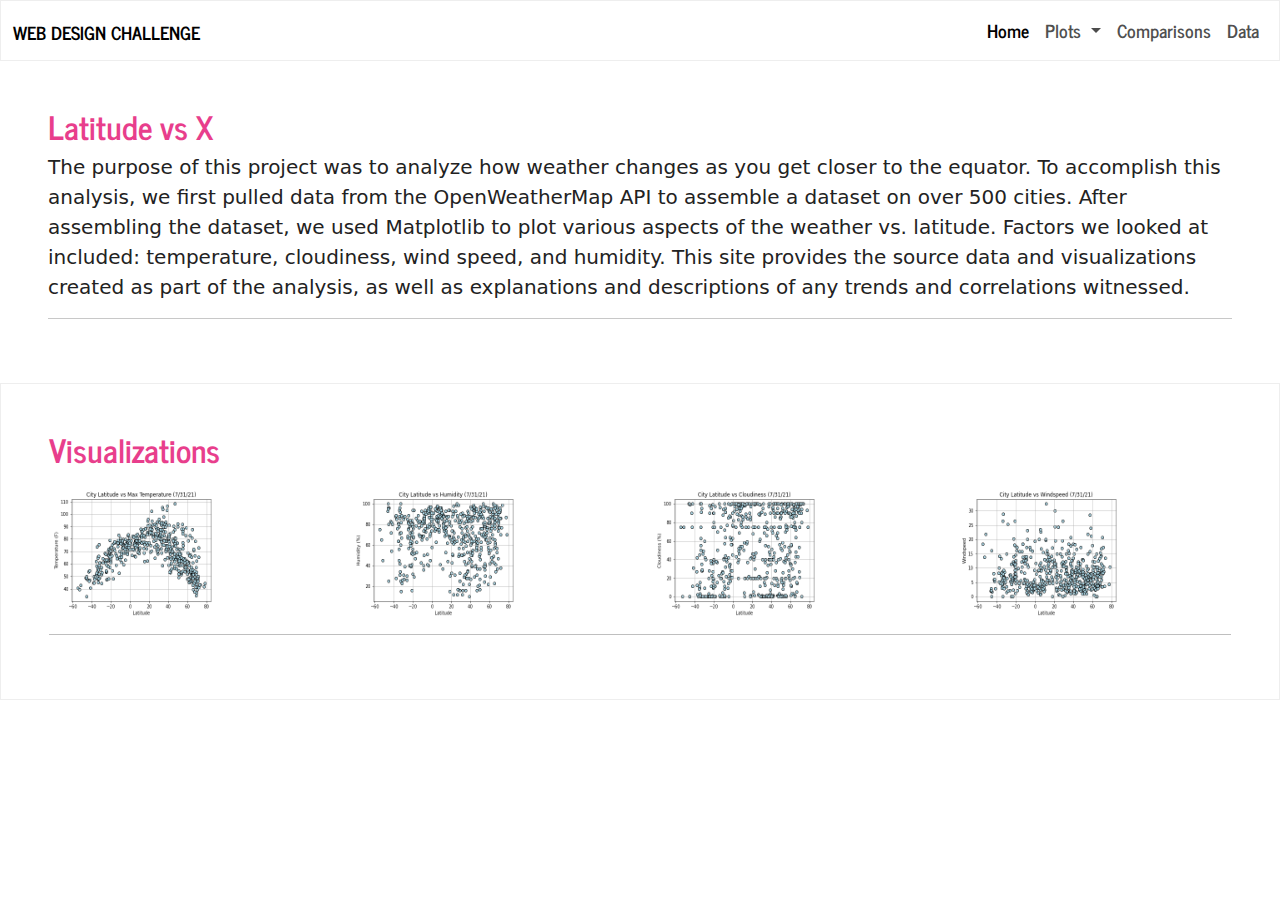
<file: index.html>
<!DOCTYPE html>
<html lang="en-us">

<head>

  <meta charset="UTF-8">
  <title>Web Design Challenge</title>

  <!-- Bootstrap-->
  <link href="https://cdn.jsdelivr.net/npm/bootstrap@5.0.2/dist/css/bootstrap.min.css" rel="stylesheet" integrity="sha384-EVSTQN3/azprG1Anm3QDgpJLIm9Nao0Yz1ztcQTwFspd3yD65VohhpuuCOmLASjC" crossorigin="anonymous">
  <script src="https://cdn.jsdelivr.net/npm/bootstrap@5.0.2/dist/js/bootstrap.bundle.min.js" integrity="sha384-MrcW6ZMFYlzcLA8Nl+NtUVF0sA7MsXsP1UyJoMp4YLEuNSfAP+JcXn/tWtIaxVXM" crossorigin="anonymous"></script>
  <link rel="stylesheet" href="hw.css">
</head>

<body>
  <!--Navigation Bar-->
  <nav class="navbar navbar-expand-lg navbar-light bg-light">
    <div class="container-fluid">
        <a class="navbar-brand" href="index.html">Web Design Challenge</a>
        <button class="navbar-toggler" type="button" data-bs-toggle="collapse" data-bs-target="#navbarSupportedContent" aria-controls="navbarSupportedContent" aria-expanded="false" aria-label="Toggle navigation">
            <span class="navbar-toggler-icon"></span>
        </button>
        <div class="collapse navbar-collapse" id="navbarSupportedContent">
            <ul class="navbar-nav ms-auto mb-2 mb-lg-0">
                <li class="nav-item">
                    <a class="nav-link active" aria-current="page" href="index.html">Home</a>
                </li>
                <li class="nav-item dropdown">
                    <a class="nav-link dropdown-toggle" href="#" id="navbarDropdown" role="button" data-bs-toggle="dropdown" aria-expanded="false"> Plots </a>
                    <ul class="dropdown-menu" aria-labelledby="navbarDropdown">
                        <li><a class="dropdown-item" href="temperature.html">Latitude vs. Temperature</a></li>
                        <li><a class="dropdown-item" href="humidity.html">Latitude vs. Humidity</a></li>
                        <li><a class="dropdown-item" href="cloudiness.html">Latitude vs. Cloudiness</a></li>
                        <li><a class="dropdown-item" href="windspeed.html">Latitude vs. Wind Speed</a></li>
                    </ul>
                </li>
                <li class="nav-item">
                    <a class="nav-link" href="comparisons.html">Comparisons</a>
                </li>
                <li class="nav-item">
                    <a class="nav-link" href="data.html">Data</a>
                </li>
            </ul>
        </div>
    </div>
</nav>

<!-- Introduction -->
<div class="p-5 jumbotron">
    <h2 class="h1-responsive", style="color:#e83e8c">Latitude vs X</h2>
    <p class="lead">The purpose of this project was to analyze how weather changes as you get closer to the equator. 
        To accomplish this analysis, we first pulled data from the OpenWeatherMap API to assemble a dataset on over 500 cities. 
        After assembling the dataset, we used Matplotlib to plot various aspects of the weather vs. latitude. Factors we looked at included: temperature, cloudiness, wind speed, and humidity. 
        This site provides the source data and visualizations created as part of the analysis, as well as explanations and descriptions of any trends and correlations witnessed.</p>
    <hr class="my-2">

    </p>
</div>


    <!-- Visualization Navigation Section -->
    <div class="p-5 text-left bg-light">
        <h2 class="mb-3" style="color:#e83e8c">Visualizations</h2>
        <div class="row">
            <div class="col-lg-3">
                <a href="temperature.html">
                    <img src="Imageshw/TemperatureInWorldCities_hw.png"
                    alt = "Temperature vs. Latitude" height="135" width="180">
                </a>
            </div>
            <div class="col-lg-3">
                <a href="humidity.html">
                    <img src="Imageshw/HumidityInWorldCities_hw.png"
                    alt = "Humidity vs. Latitude" height="135" width="180">
                </a>
            </div>
            <div class="col-lg-3">
                <a href="cloudiness.html">
                    <img src="Imageshw/CloudsInWorldCities_hw.png"
                    alt = "Cloudiness vs. Latitude" height="135" width="180">
                </a>
            </div>
            <div class="col-lg-3">
                <a href="windspeed.html">
                    <img src="Imageshw/WindspeedInWorldCities_hw.png"
                    alt = "Wind Speed vs. Latitude" height="135" width="180">
                </a>
            </div>
  </div>
  <hr>
</div>

</body>

</html>
</file>
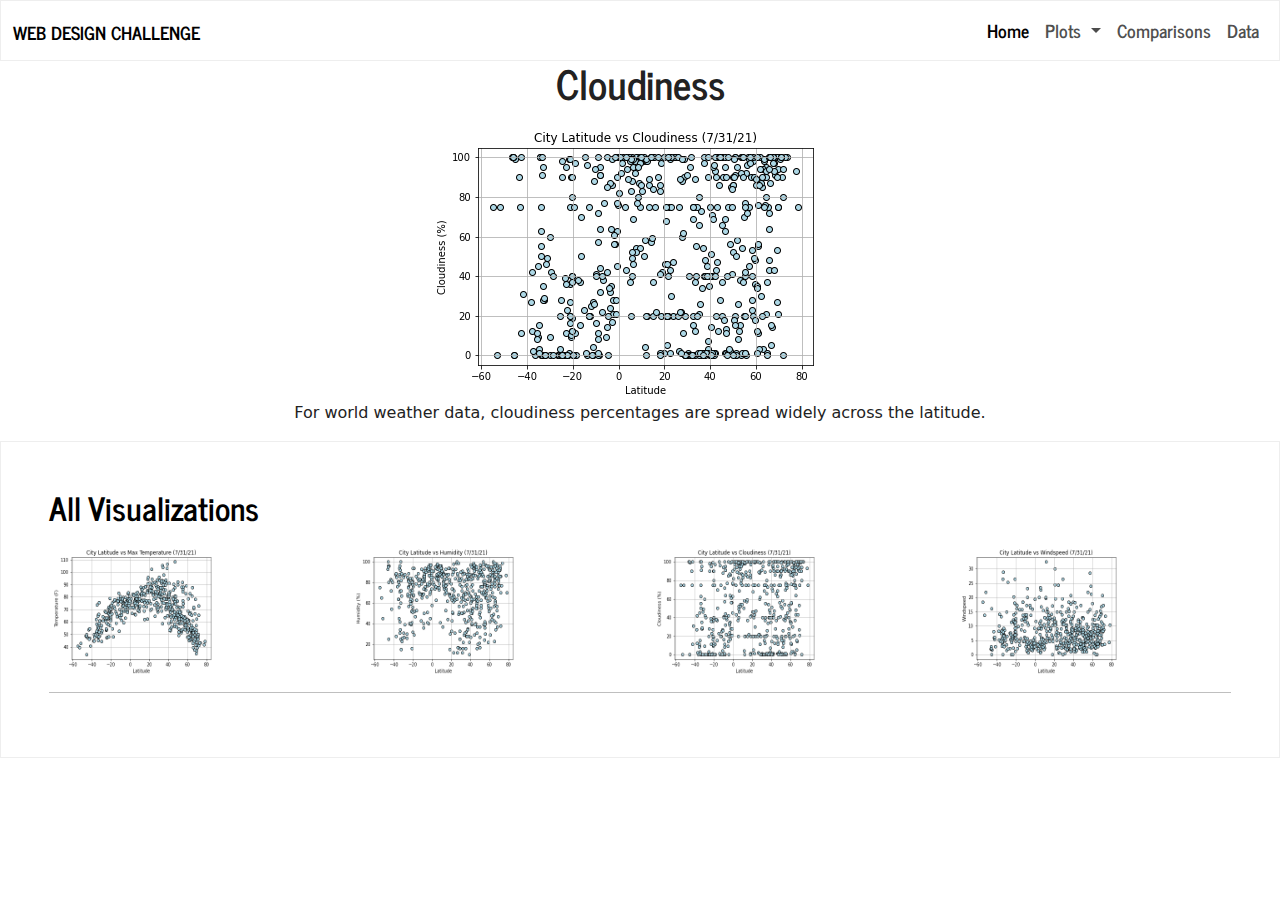
<file: cloudiness.html>
<!DOCTYPE html>
<html lang="en-us">

<head>

  <meta charset="UTF-8">
  <title>Web Design Challenge</title>

  <!-- Bootstrap-->
  <link href="https://cdn.jsdelivr.net/npm/bootstrap@5.0.2/dist/css/bootstrap.min.css" rel="stylesheet" integrity="sha384-EVSTQN3/azprG1Anm3QDgpJLIm9Nao0Yz1ztcQTwFspd3yD65VohhpuuCOmLASjC" crossorigin="anonymous">
  <script src="https://cdn.jsdelivr.net/npm/bootstrap@5.0.2/dist/js/bootstrap.bundle.min.js" integrity="sha384-MrcW6ZMFYlzcLA8Nl+NtUVF0sA7MsXsP1UyJoMp4YLEuNSfAP+JcXn/tWtIaxVXM" crossorigin="anonymous"></script>
  <link rel="stylesheet" href="hw.css">
</head>

<body>
  <!--Navigation Bar-->
  <nav class="navbar navbar-expand-lg navbar-light bg-light">
    <div class="container-fluid">
        <a class="navbar-brand" href="index.html">Web Design Challenge</a>
        <button class="navbar-toggler" type="button" data-bs-toggle="collapse" data-bs-target="#navbarSupportedContent" aria-controls="navbarSupportedContent" aria-expanded="false" aria-label="Toggle navigation">
            <span class="navbar-toggler-icon"></span>
        </button>
        <div class="collapse navbar-collapse" id="navbarSupportedContent">
            <ul class="navbar-nav ms-auto mb-2 mb-lg-0">
                <li class="nav-item">
                    <a class="nav-link active" aria-current="page" href="index.html">Home</a>
                </li>
                <li class="nav-item dropdown">
                    <a class="nav-link dropdown-toggle" href="#" id="navbarDropdown" role="button" data-bs-toggle="dropdown" aria-expanded="false"> Plots </a>
                    <ul class="dropdown-menu" aria-labelledby="navbarDropdown">
                        <li><a class="dropdown-item" href="temperature.html">Latitude vs. Temperature</a></li>
                        <li><a class="dropdown-item" href="humidity.html">Latitude vs. Humidity</a></li>
                        <li><a class="dropdown-item" href="cloudiness.html">Latitude vs. Cloudiness</a></li>
                        <li><a class="dropdown-item" href="windspeed.html">Latitude vs. Wind Speed</a></li>
                    </ul>
                </li>
                <li class="nav-item">
                    <a class="nav-link" href="comparisons.html">Comparisons</a>
                </li>
                <li class="nav-item">
                    <a class="nav-link" href="data.html">Data</a>
                </li>
            </ul>
        </div>
    </div>
</nav>

  <!--Cloudiness-->
  <div class="row">
    <div class="justify-content-center text-center">
    <h1>Cloudiness</h1>
     <img src="Imageshw/CloudsInWorldCities_hw.png" alt="Cloudiness vs. Max Temperature">
    <p>For world weather data, cloudiness percentages are spread widely across the latitude.</p>
</div>
</div>

    <!-- Visualization Navigation Section -->
 
    <div class="p-5 text-left bg-light">
        <h2 class="mb-3">All Visualizations</h2>
        <div class="row">
            <div class="col-lg-3">
                <a href="temperature.html">
                    <img src="Imageshw/TemperatureInWorldCities_hw.png"
                    alt = "Temperature vs. Latitude" height="135" width="180">
                </a>
            </div>
            <div class="col-lg-3">
                <a href="humidity.html">
                    <img src="Imageshw/HumidityInWorldCities_hw.png"
                    alt = "Humidity vs. Latitude" height="135" width="180">
                </a>
            </div>
            <div class="col-lg-3">
                <a href="cloudiness.html">
                    <img src="Imageshw/CloudsInWorldCities_hw.png"
                    alt = "Cloudiness vs. Latitude" height="135" width="180">
                </a>
            </div>
            <div class="col-lg-3">
                <a href="windspeed.html">
                    <img src="Imageshw/WindspeedInWorldCities_hw.png"
                    alt = "Wind Speed vs. Latitude" height="135" width="180">
                </a>
            </div>
  </div>
  <hr>
</div>

</body>

</html>
</file>
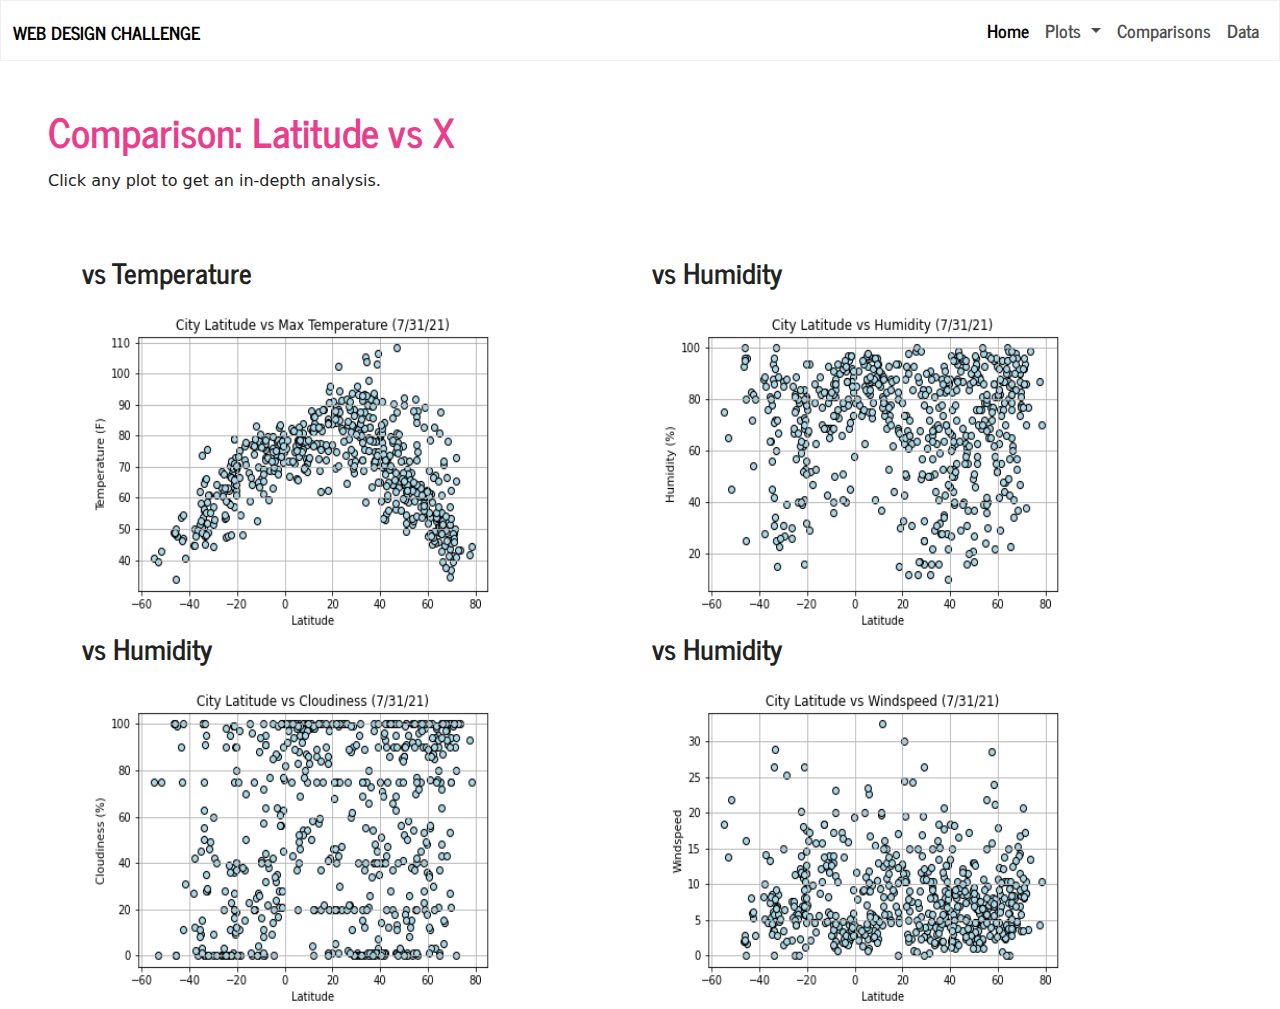
<file: comparisons.html>
<!DOCTYPE html>
<html lang="en-us">

<head>

  <meta charset="UTF-8">
  <title>Web Design Challenge</title>

  <!-- Bootstrap-->
  <link href="https://cdn.jsdelivr.net/npm/bootstrap@5.0.2/dist/css/bootstrap.min.css" rel="stylesheet" integrity="sha384-EVSTQN3/azprG1Anm3QDgpJLIm9Nao0Yz1ztcQTwFspd3yD65VohhpuuCOmLASjC" crossorigin="anonymous">
  <script src="https://cdn.jsdelivr.net/npm/bootstrap@5.0.2/dist/js/bootstrap.bundle.min.js" integrity="sha384-MrcW6ZMFYlzcLA8Nl+NtUVF0sA7MsXsP1UyJoMp4YLEuNSfAP+JcXn/tWtIaxVXM" crossorigin="anonymous"></script>
  <link rel="stylesheet" href="hw.css">
</head>

<body>
  <!--Navigation Bar-->
  <nav class="navbar navbar-expand-lg navbar-light bg-light">
    <div class="container-fluid">
        <a class="navbar-brand" href="index.html">Web Design Challenge</a>
        <button class="navbar-toggler" type="button" data-bs-toggle="collapse" data-bs-target="#navbarSupportedContent" aria-controls="navbarSupportedContent" aria-expanded="false" aria-label="Toggle navigation">
            <span class="navbar-toggler-icon"></span>
        </button>
        <div class="collapse navbar-collapse" id="navbarSupportedContent">
            <ul class="navbar-nav ms-auto mb-2 mb-lg-0">
                <li class="nav-item">
                    <a class="nav-link active" aria-current="page" href="index.html">Home</a>
                </li>
                <li class="nav-item dropdown">
                    <a class="nav-link dropdown-toggle" href="#" id="navbarDropdown" role="button" data-bs-toggle="dropdown" aria-expanded="false"> Plots </a>
                    <ul class="dropdown-menu" aria-labelledby="navbarDropdown">
                        <li><a class="dropdown-item" href="temperature.html">Latitude vs. Temperature</a></li>
                        <li><a class="dropdown-item" href="humidity.html">Latitude vs. Humidity</a></li>
                        <li><a class="dropdown-item" href="cloudiness.html">Latitude vs. Cloudiness</a></li>
                        <li><a class="dropdown-item" href="windspeed.html">Latitude vs. Wind Speed</a></li>
                    </ul>
                </li>
                <li class="nav-item">
                    <a class="nav-link" href="comparisons.html">Comparisons</a>
                </li>
                <li class="nav-item">
                    <a class="nav-link" href="data.html">Data</a>
                </li>
            </ul>
        </div>
    </div>
</nav>

    <div class="p-5 text-left">
        <h1 class="mb-3", style="color:#e83e8c">Comparison: Latitude vs X</h1>
        <p>Click any plot to get an in-depth analysis.</p>
    </div>

    <div class="container">
        <div class="row">
            <div class="col-lg-6">
                <h3> vs Temperature </h3>
                <a href="temperature.html">
                    <img src="Imageshw/TemperatureInWorldCities_hw.png"
                    alt = "Temperature vs. Latitude" height="337" width="450">
                </a>
            </div>
            <div class="col-lg-6">
                <h3> vs Humidity </h3>
                <a href="humidity.html">
                    <img src="Imageshw/HumidityInWorldCities_hw.png"
                    alt = "Humidity vs. Latitude" height="337" width="450">
                </a>
            </div>
            <div class="col-lg-6">
                <h3> vs Humidity </h3>
                <a href="cloudiness.html">
                    <img src="Imageshw/CloudsInWorldCities_hw.png"
                    alt = "Cloudiness vs. Latitude" height="337" width="450">
                </a>
            </div>
            <div class="col-lg-6">
                <h3> vs Humidity </h3>
                <a href="windspeed.html">
                    <img src="Imageshw/WindspeedInWorldCities_hw.png"
                    alt = "Wind Speed vs. Latitude" height="337" width="450">
                </a>
            </div>
    </div>     
</div>

</body>

</html>
</file>
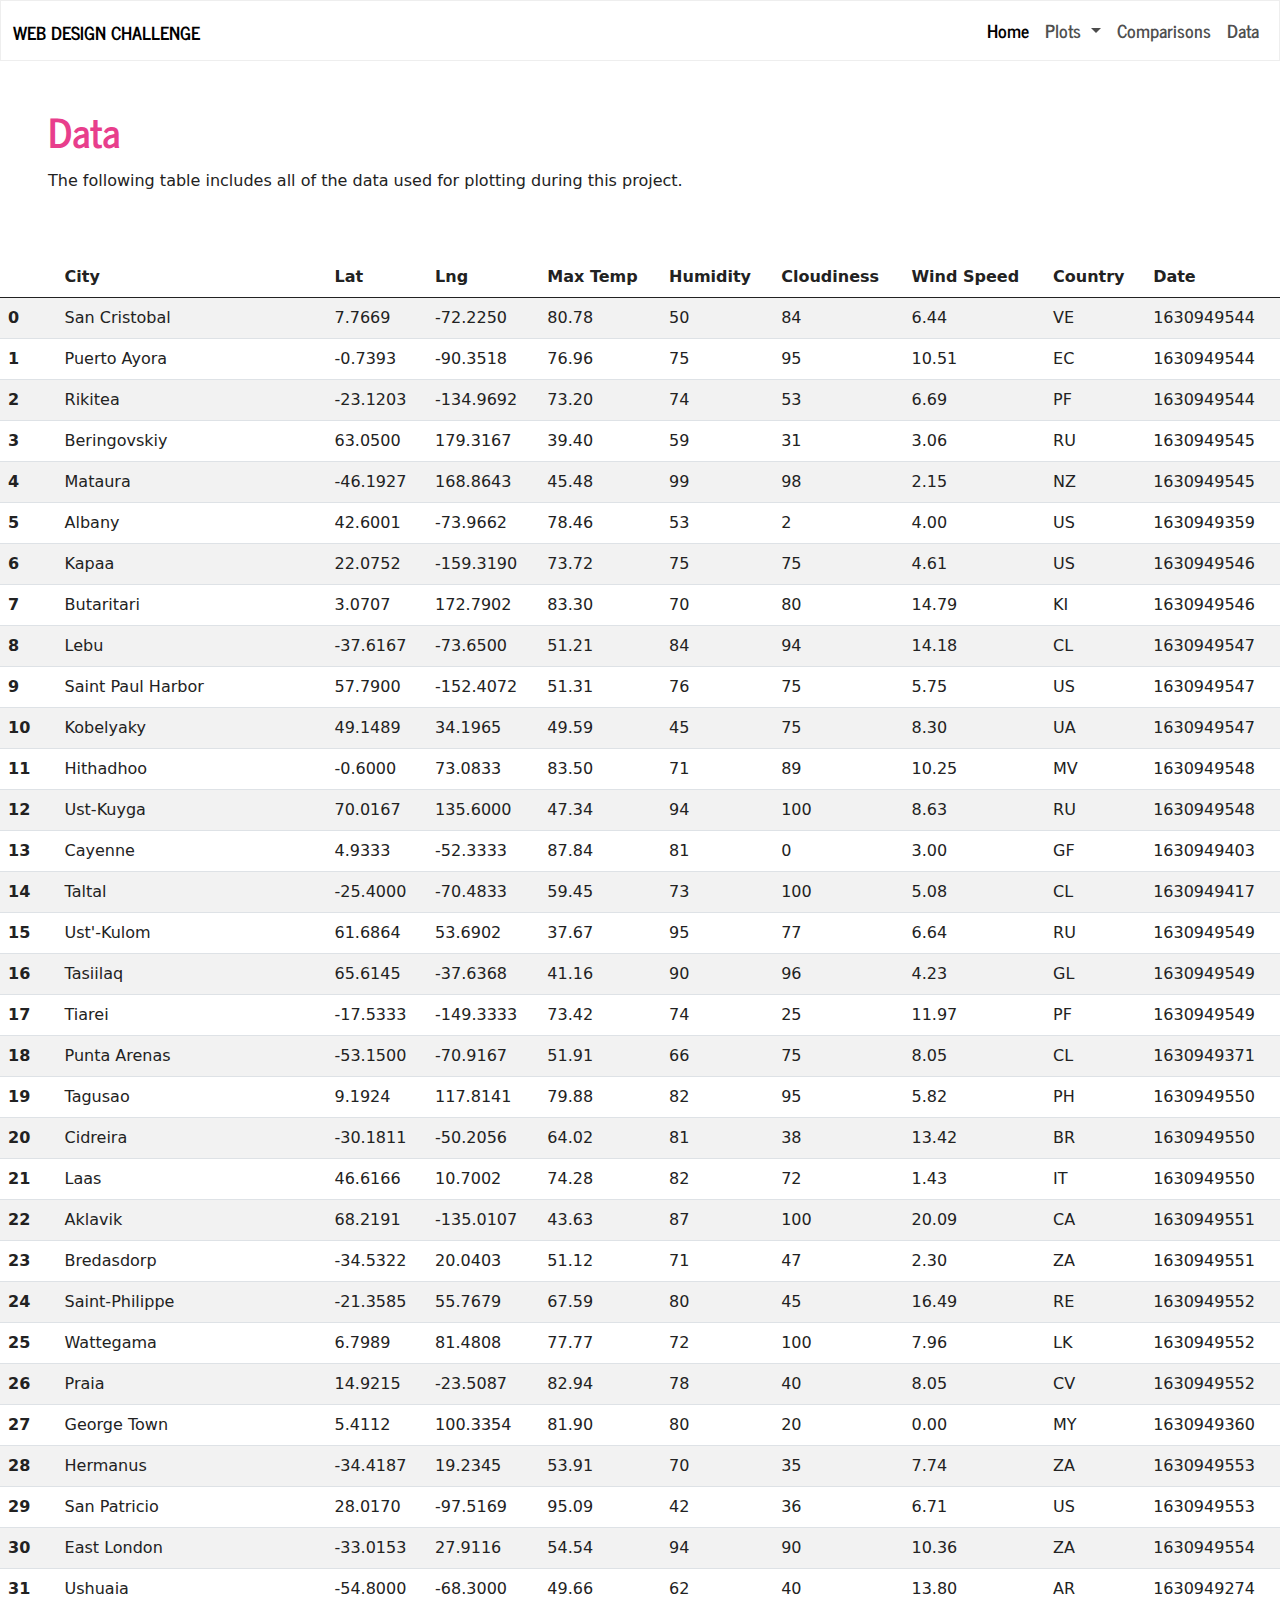
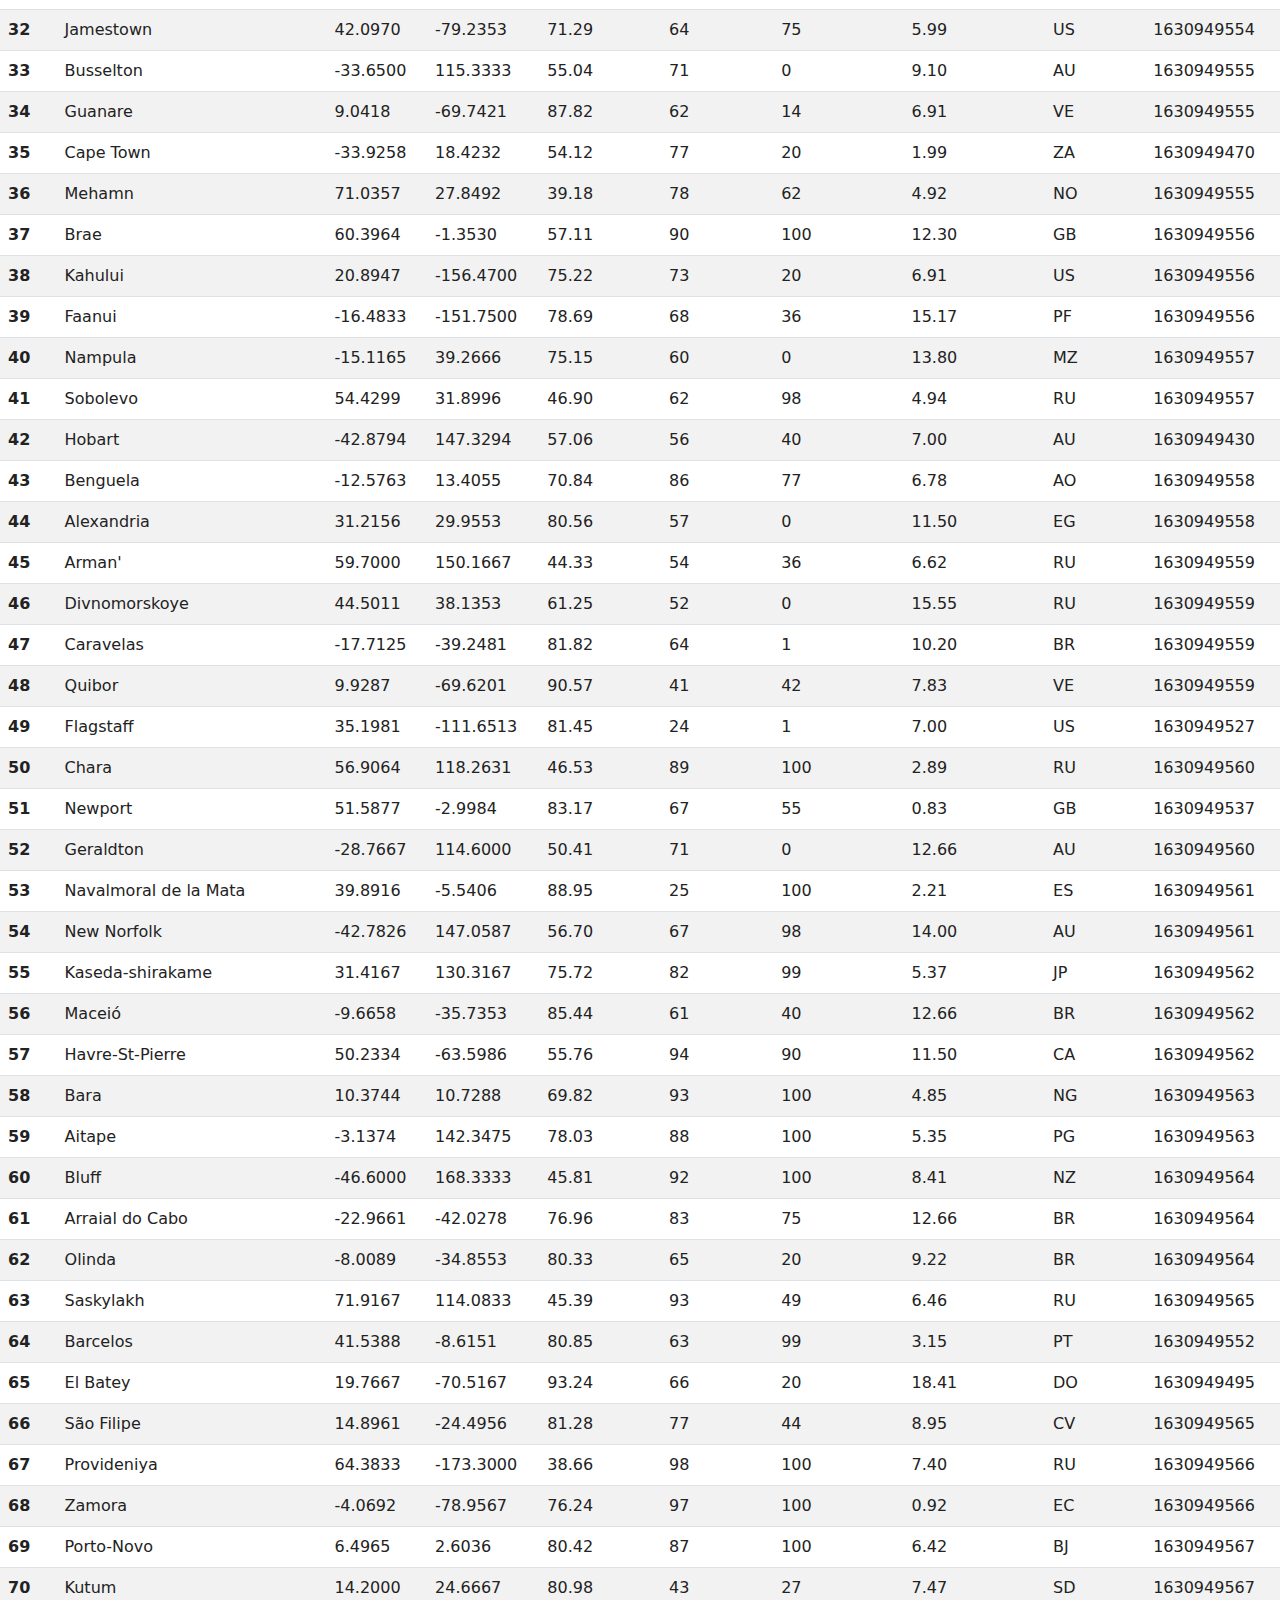
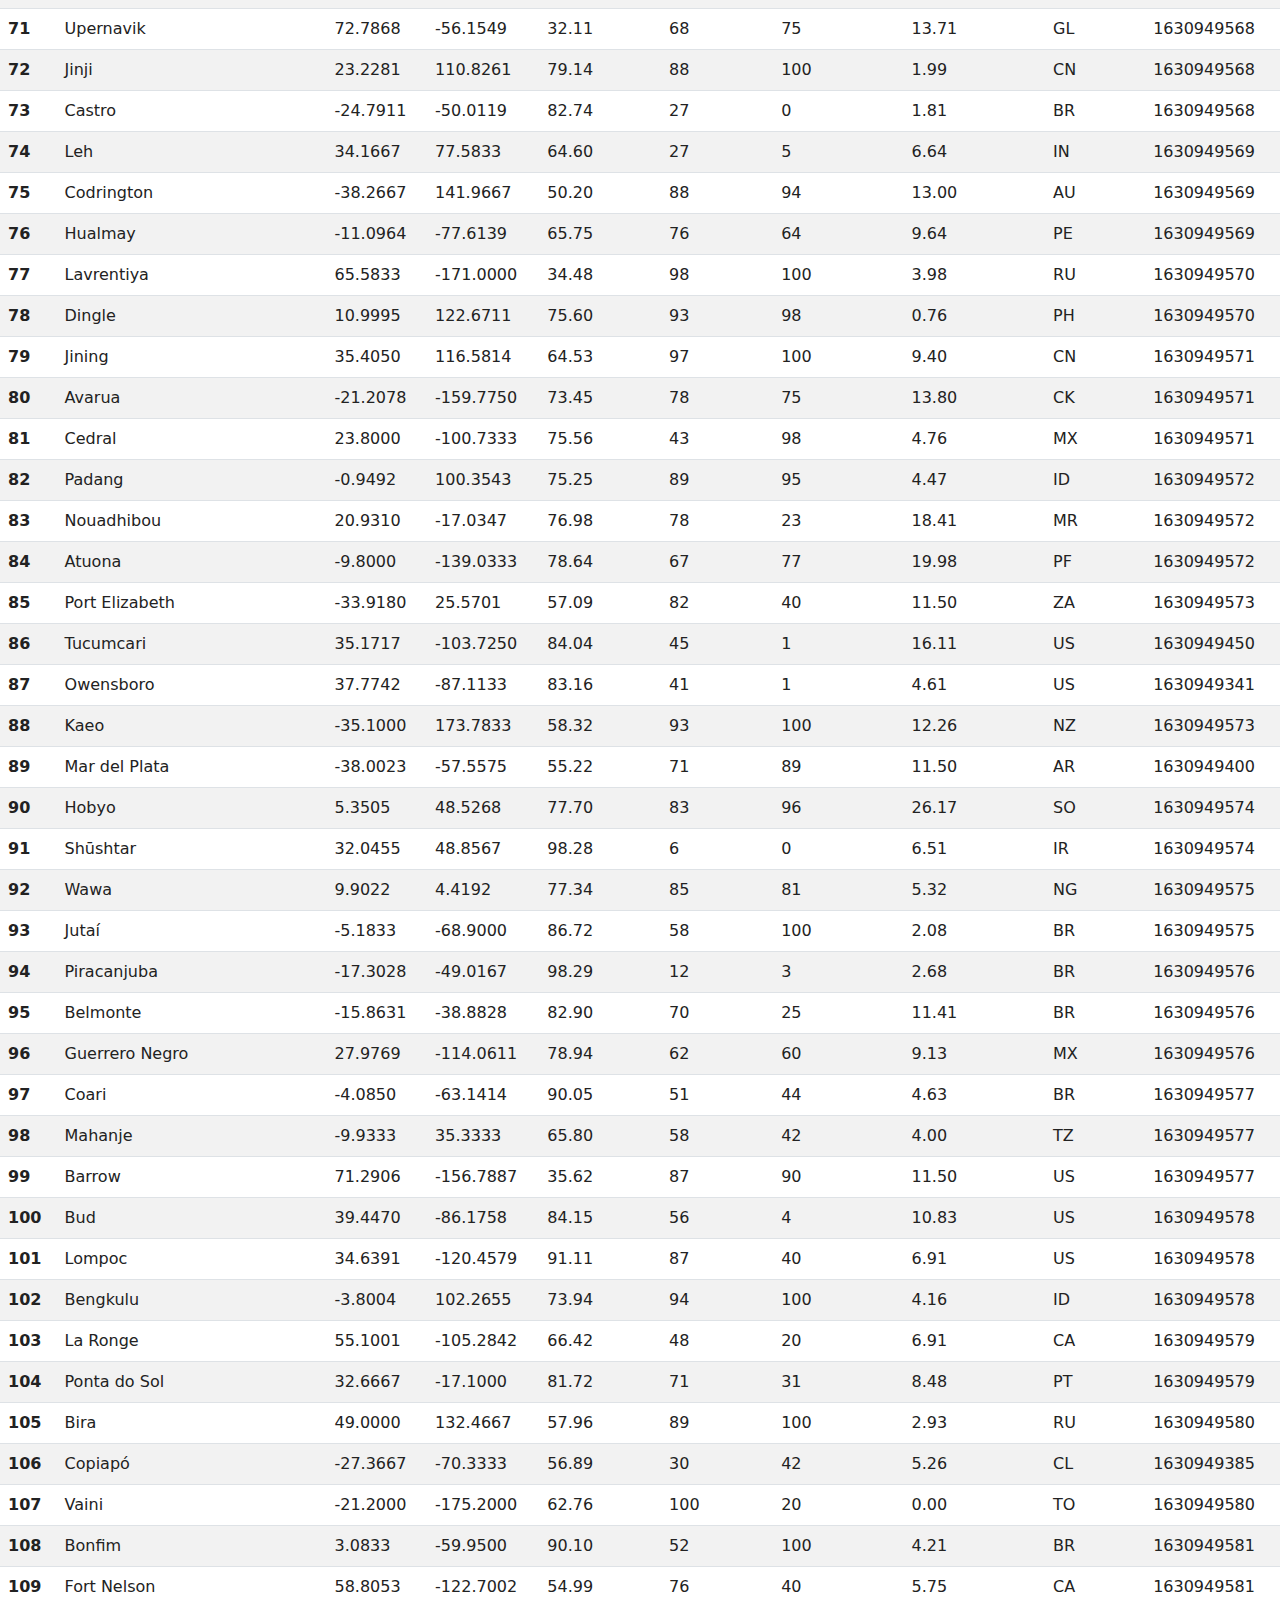
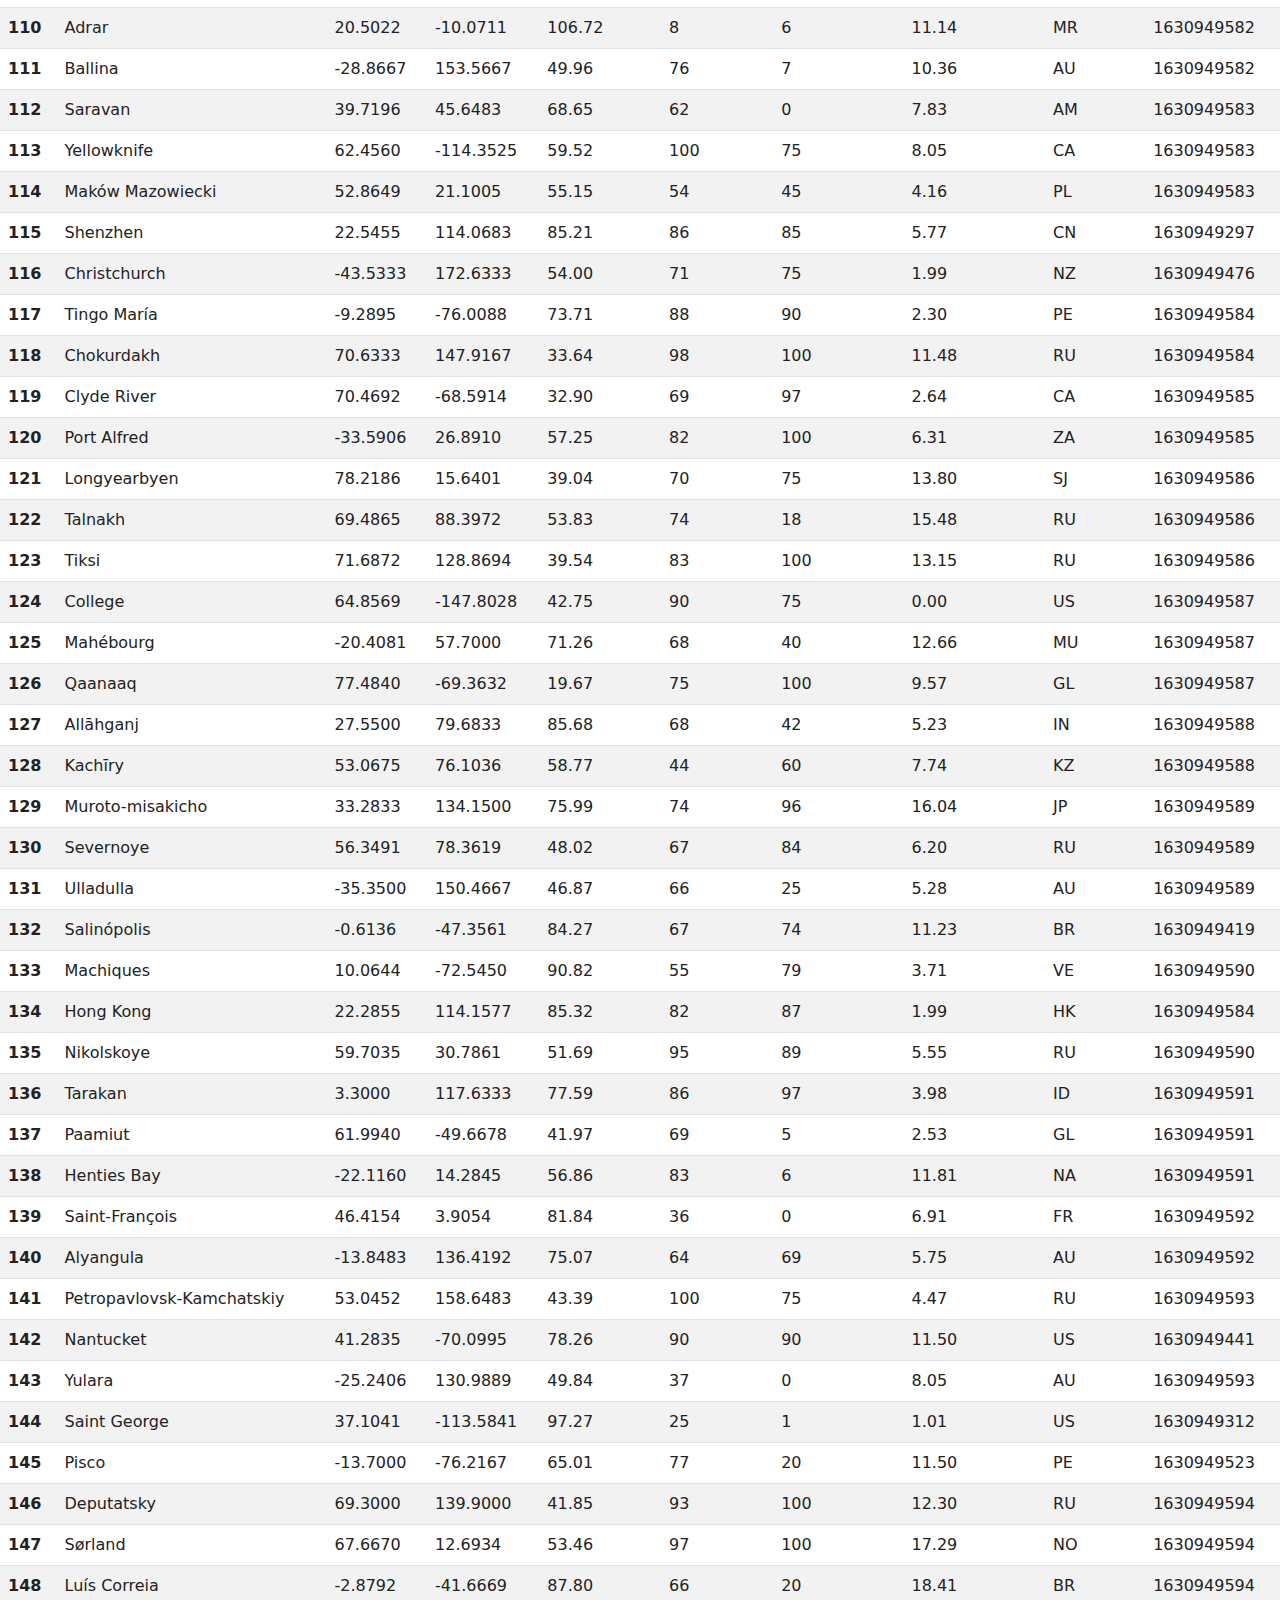
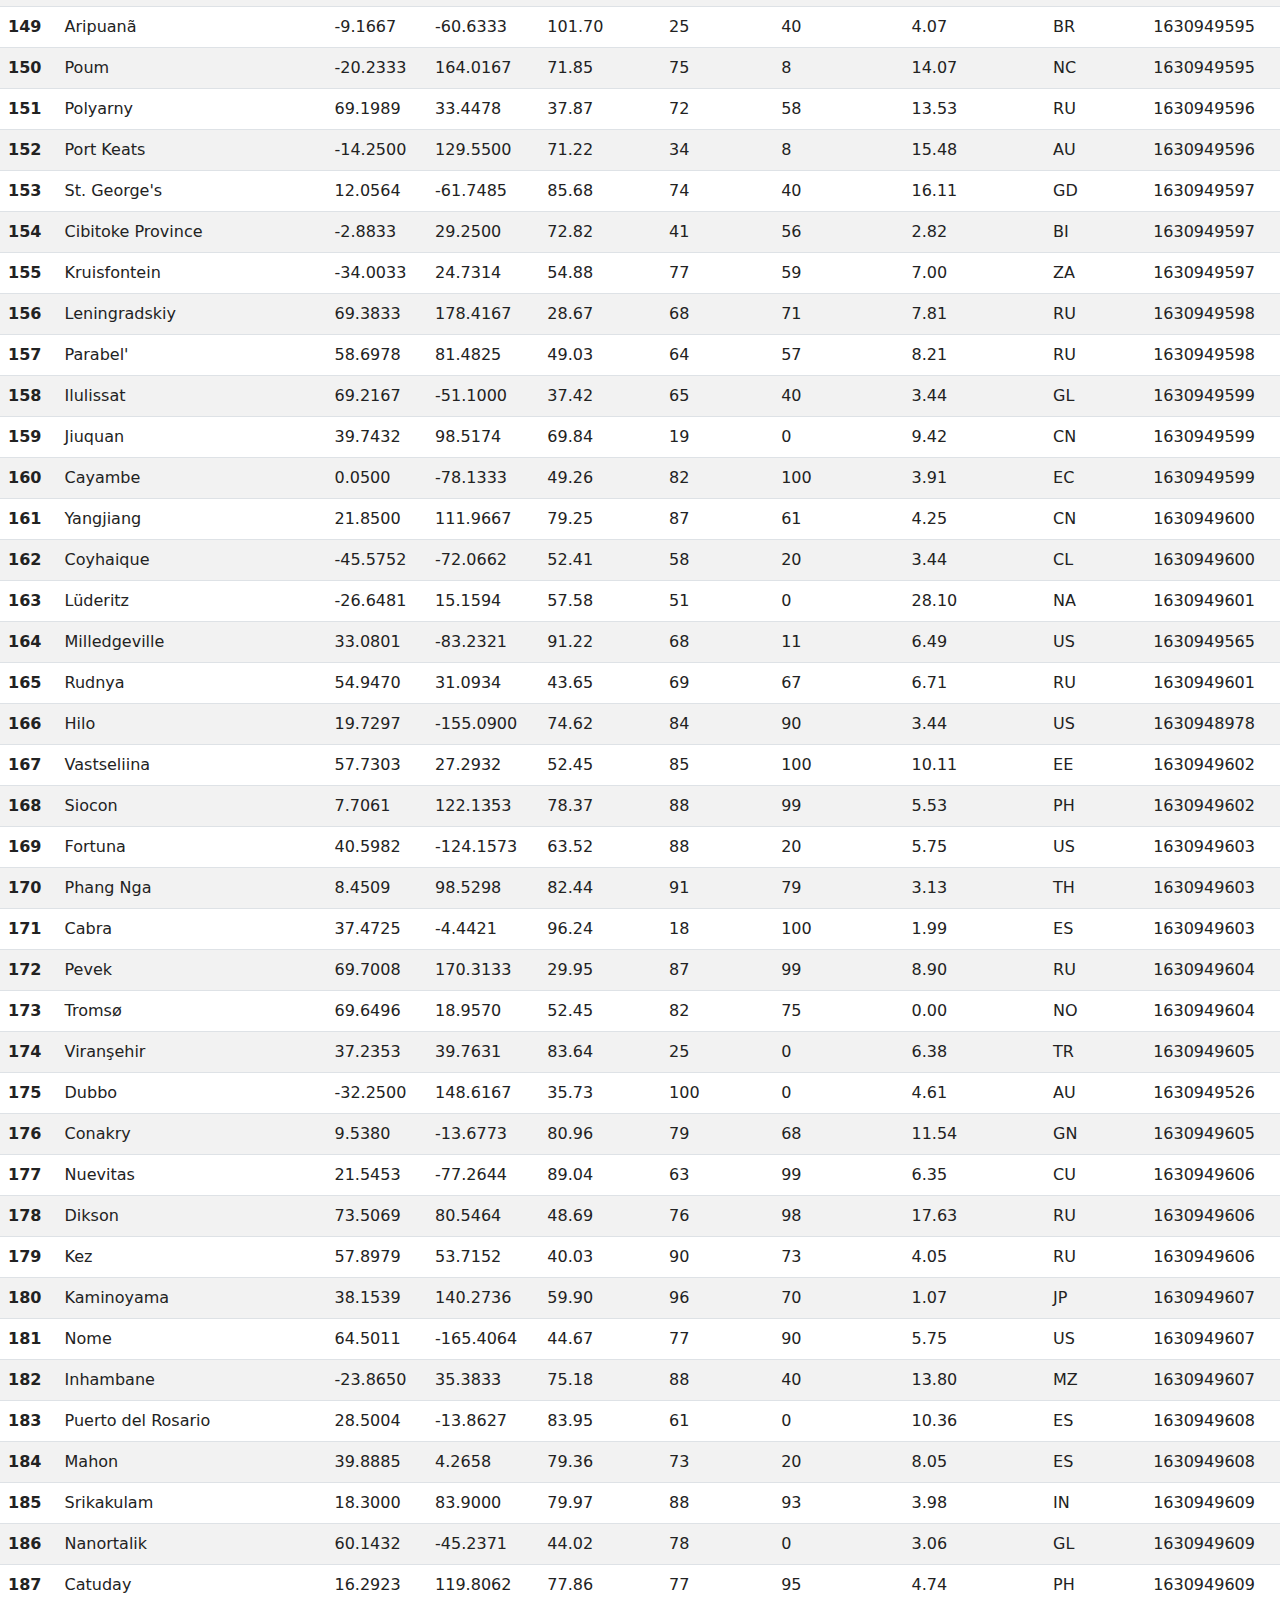
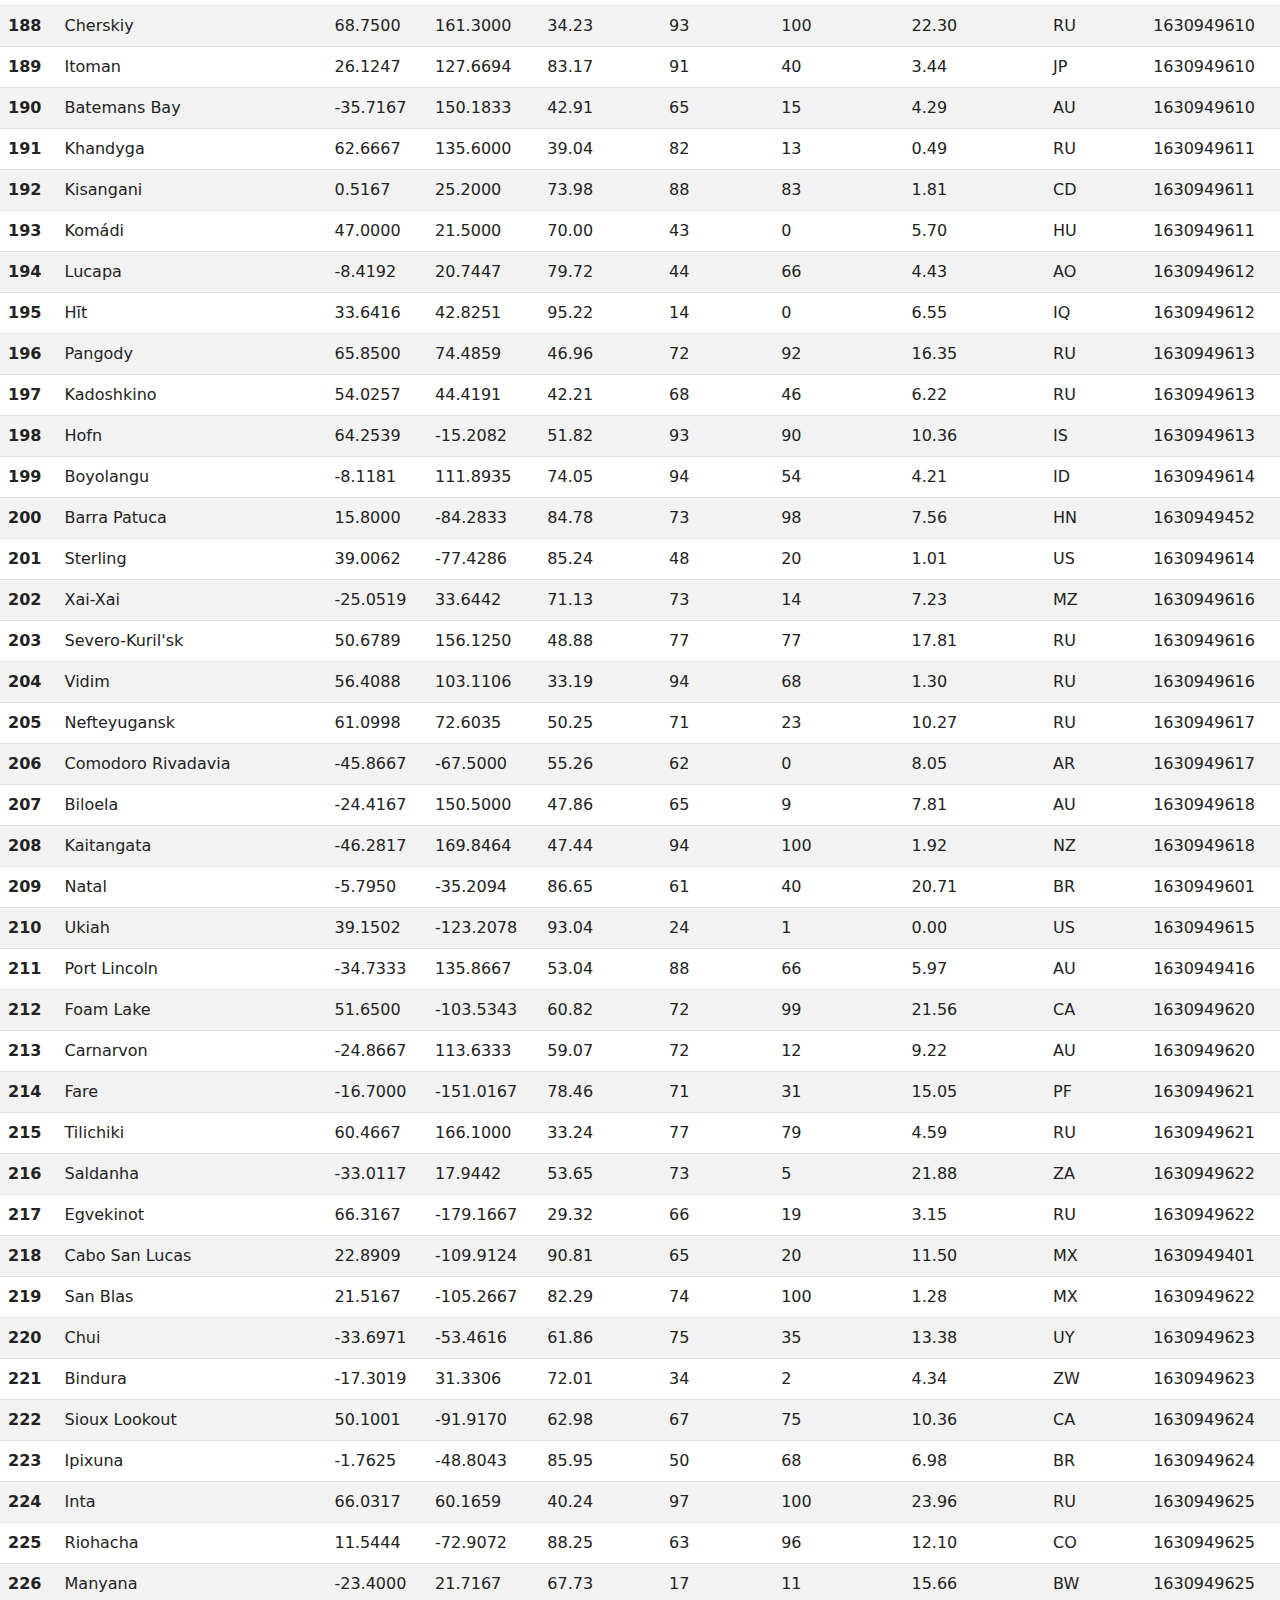
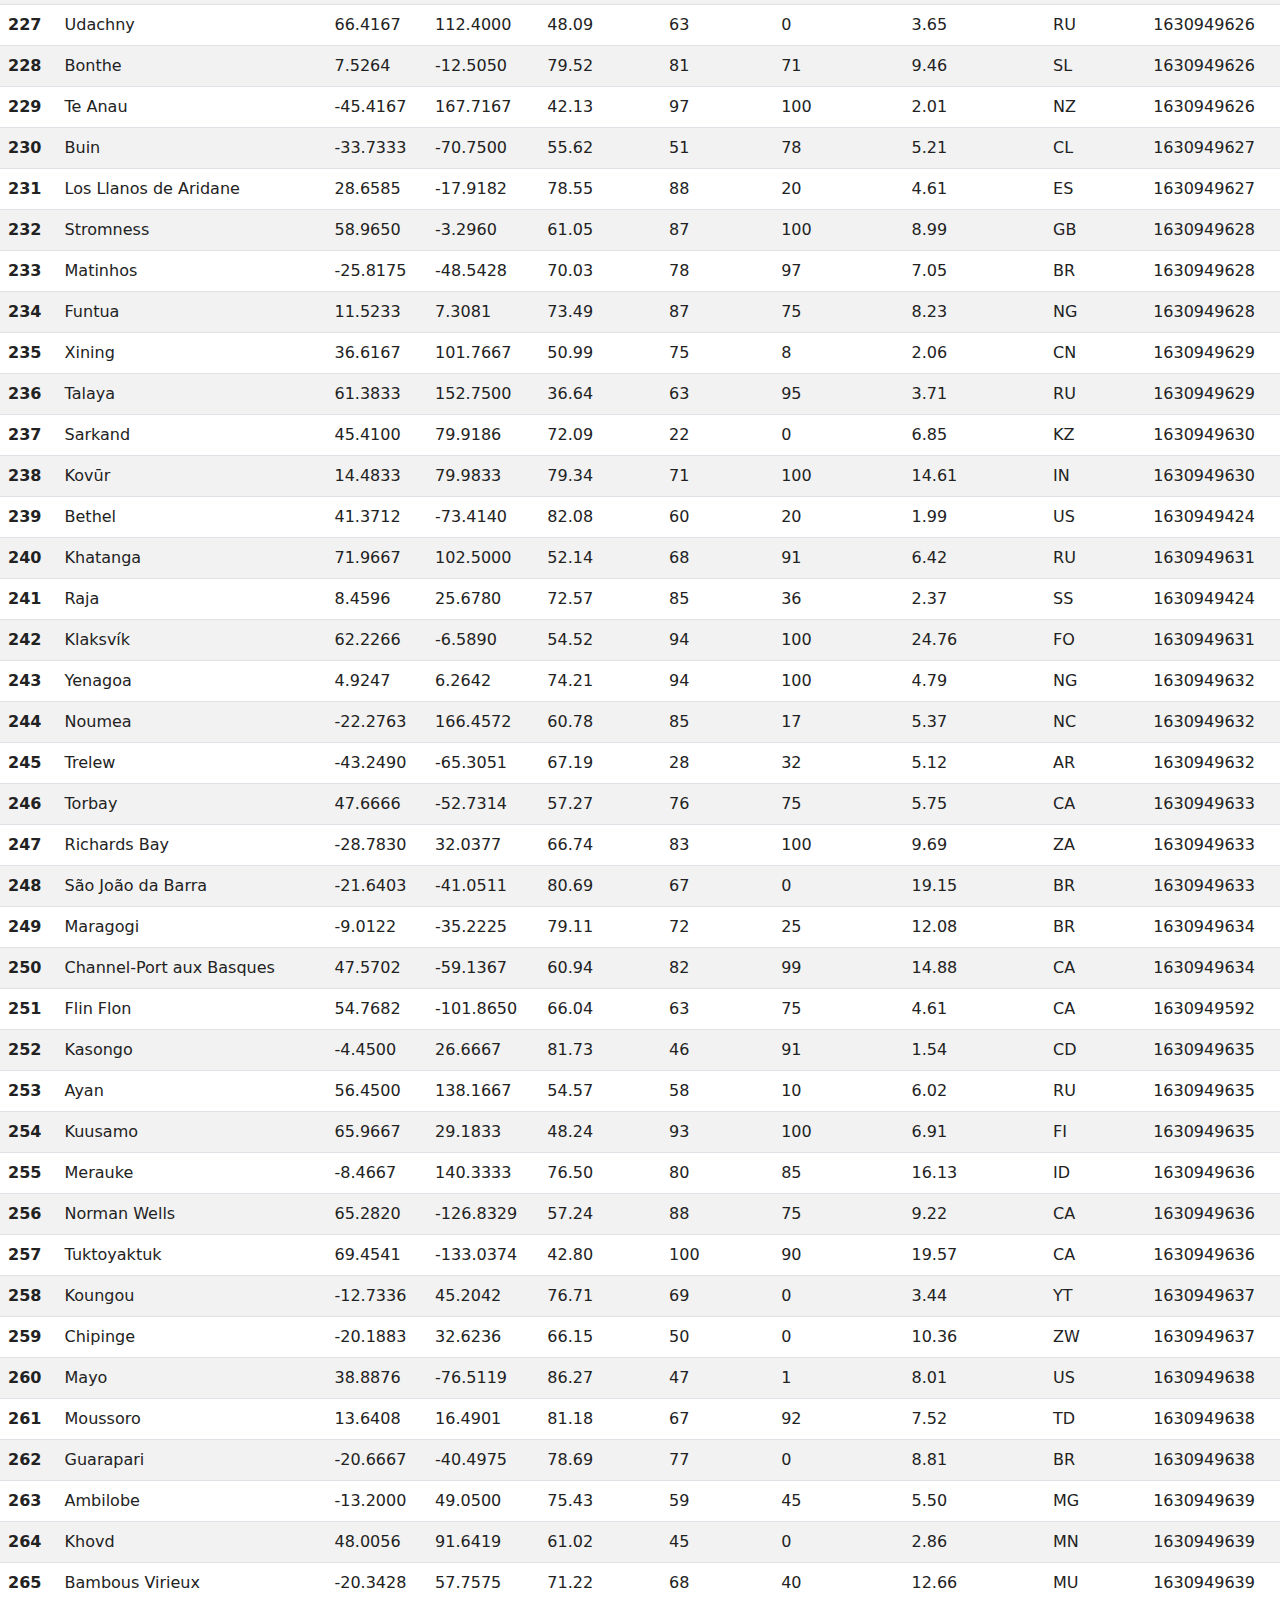
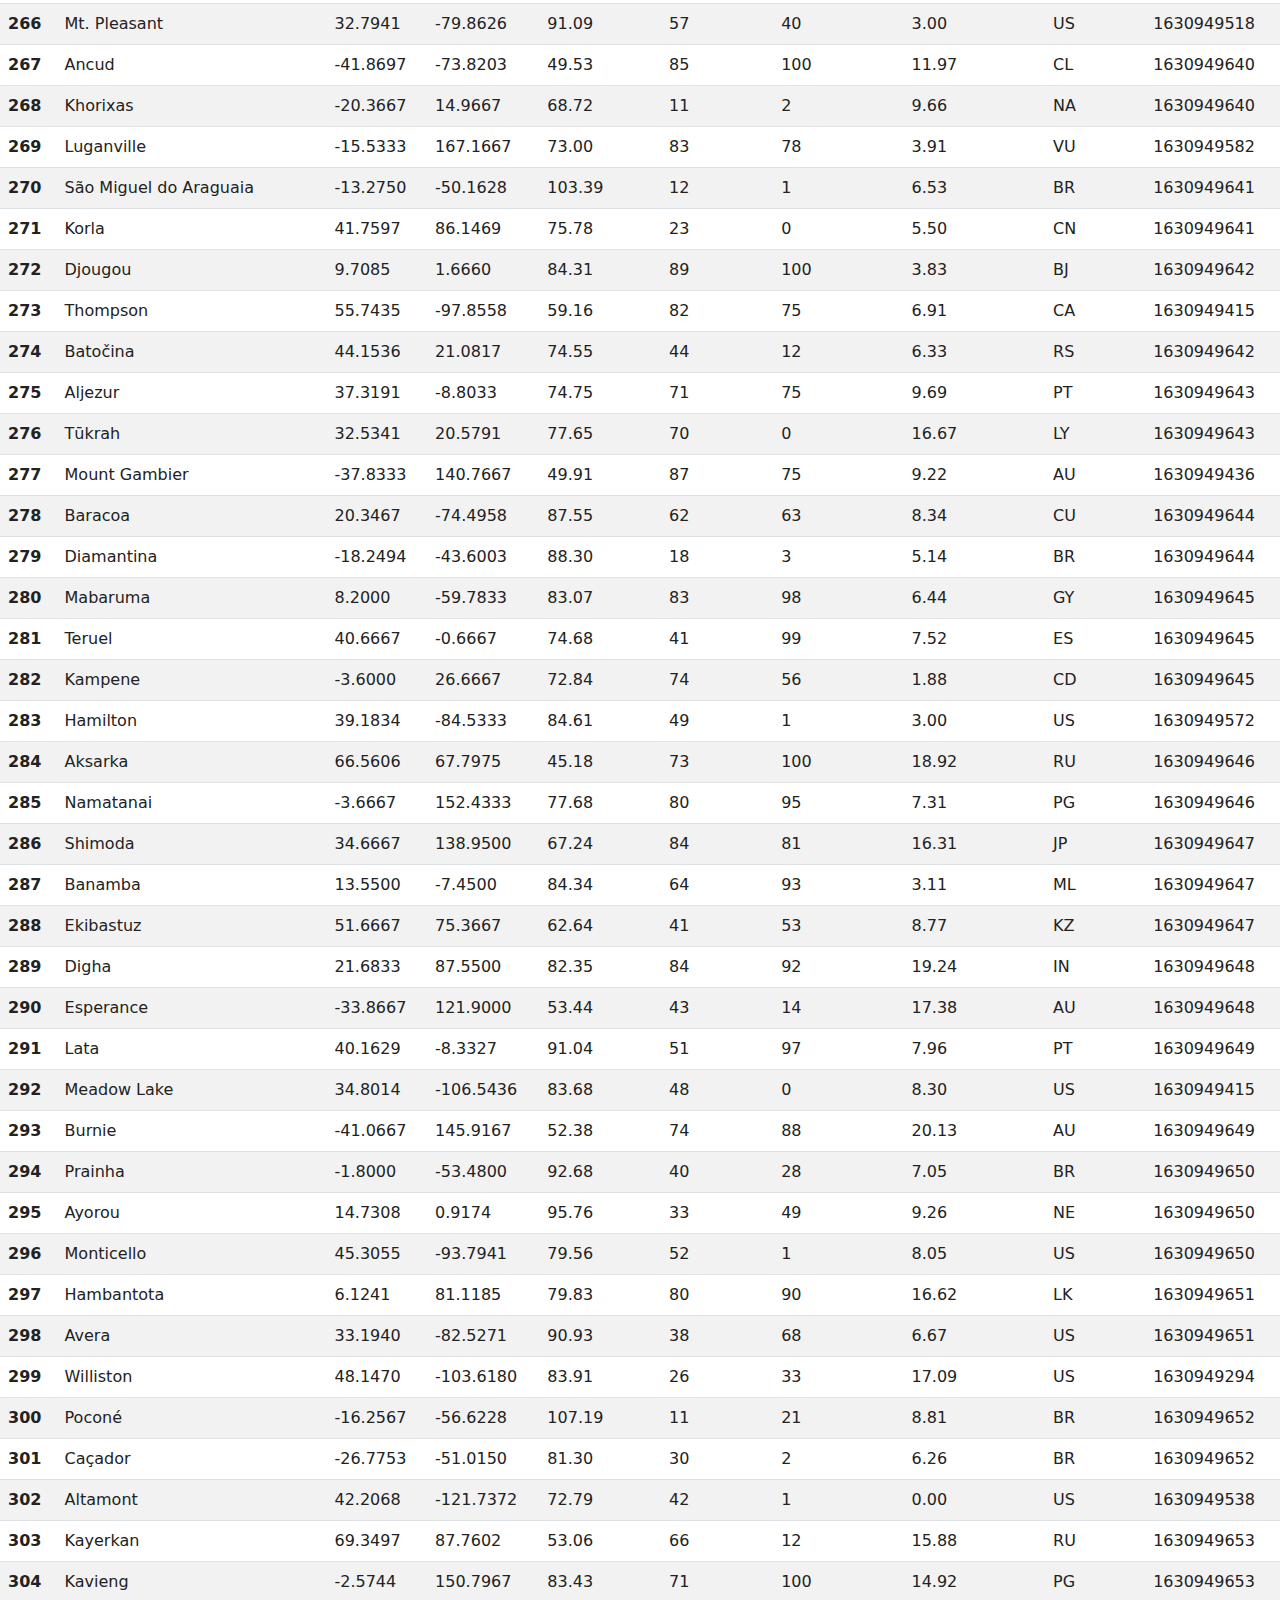
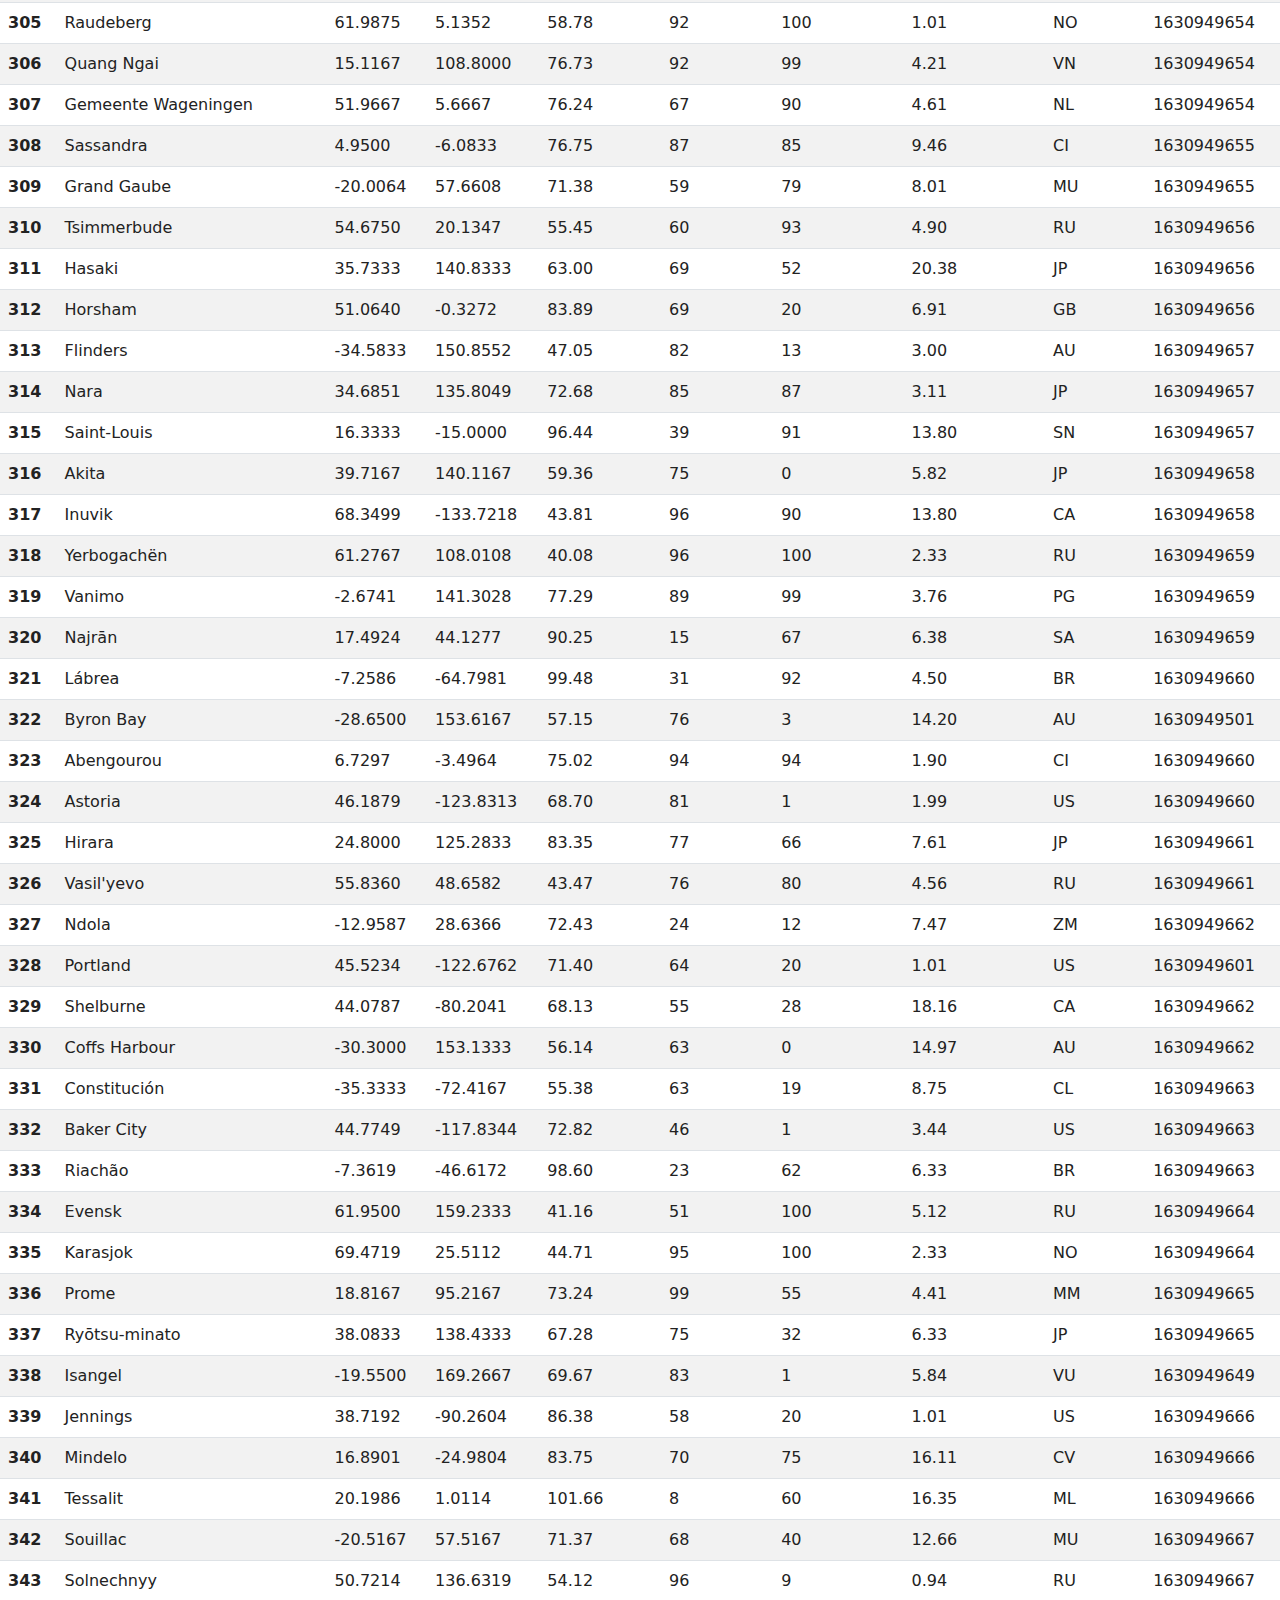
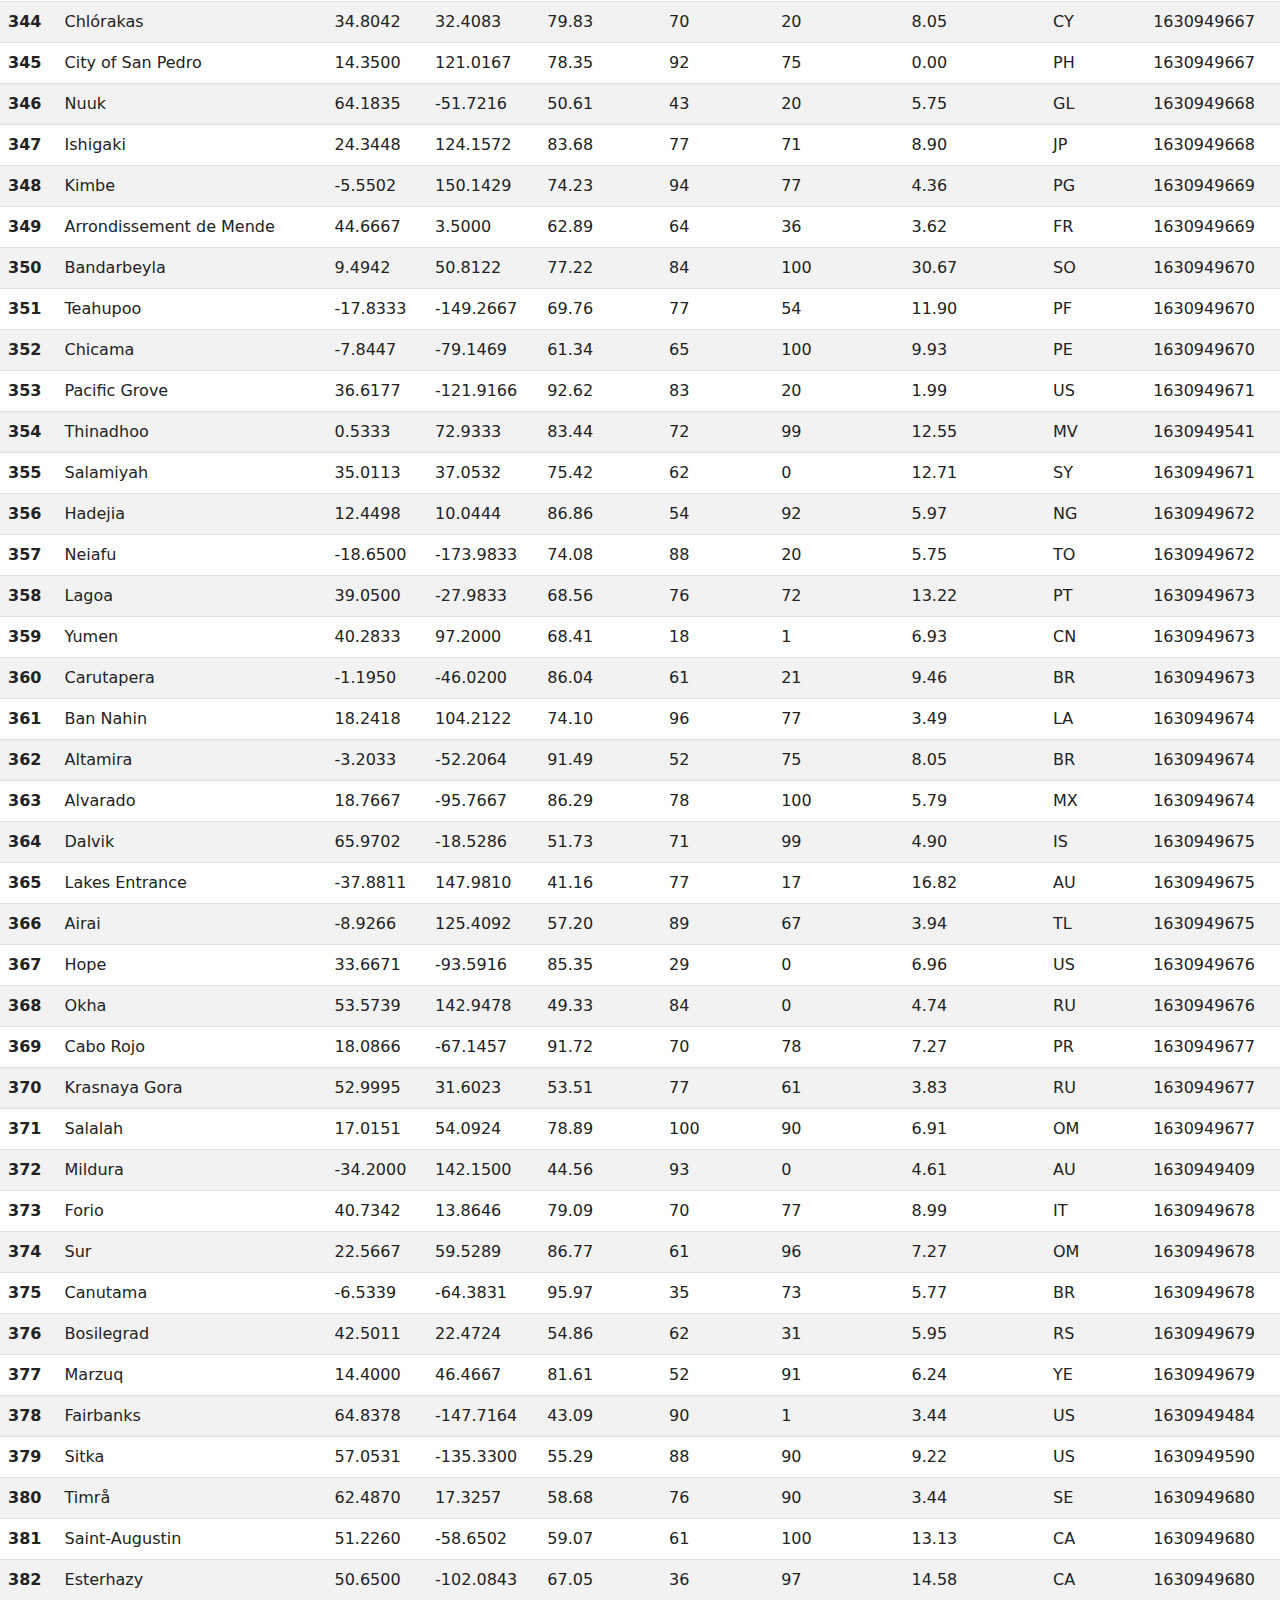
<file: data.html>
<!DOCTYPE html>
<html lang="en-us">

<head>

  <meta charset="UTF-8">
  <title>Web Design Challenge</title>

  <!-- Bootstrap-->
  <link href="https://cdn.jsdelivr.net/npm/bootstrap@5.0.2/dist/css/bootstrap.min.css" rel="stylesheet" integrity="sha384-EVSTQN3/azprG1Anm3QDgpJLIm9Nao0Yz1ztcQTwFspd3yD65VohhpuuCOmLASjC" crossorigin="anonymous">
  <script src="https://cdn.jsdelivr.net/npm/bootstrap@5.0.2/dist/js/bootstrap.bundle.min.js" integrity="sha384-MrcW6ZMFYlzcLA8Nl+NtUVF0sA7MsXsP1UyJoMp4YLEuNSfAP+JcXn/tWtIaxVXM" crossorigin="anonymous"></script>
  <link rel="stylesheet" href="hw.css">
</head>

<body>
  <!--Navigation Bar-->
  <nav class="navbar navbar-expand-lg navbar-light bg-light">
    <div class="container-fluid">
        <a class="navbar-brand" href="index.html">Web Design Challenge</a>
        <button class="navbar-toggler" type="button" data-bs-toggle="collapse" data-bs-target="#navbarSupportedContent" aria-controls="navbarSupportedContent" aria-expanded="false" aria-label="Toggle navigation">
            <span class="navbar-toggler-icon"></span>
        </button>
        <div class="collapse navbar-collapse" id="navbarSupportedContent">
            <ul class="navbar-nav ms-auto mb-2 mb-lg-0">
                <li class="nav-item">
                    <a class="nav-link active" aria-current="page" href="index.html">Home</a>
                </li>
                <li class="nav-item dropdown">
                    <a class="nav-link dropdown-toggle" href="#" id="navbarDropdown" role="button" data-bs-toggle="dropdown" aria-expanded="false"> Plots </a>
                    <ul class="dropdown-menu" aria-labelledby="navbarDropdown">
                        <li><a class="dropdown-item" href="temperature.html">Latitude vs. Temperature</a></li>
                        <li><a class="dropdown-item" href="humidity.html">Latitude vs. Humidity</a></li>
                        <li><a class="dropdown-item" href="cloudiness.html">Latitude vs. Cloudiness</a></li>
                        <li><a class="dropdown-item" href="windspeed.html">Latitude vs. Wind Speed</a></li>
                    </ul>
                </li>
                <li class="nav-item">
                    <a class="nav-link" href="comparisons.html">Comparisons</a>
                </li>
                <li class="nav-item">
                    <a class="nav-link" href="data.html">Data</a>
                </li>
            </ul>
        </div>
    </div>
</nav>

    <!-- Data-->

    <div class="p-5 text-left">
      <h1 class="mb-3", style="color:#e83e8c">Data</h1>
      <p>The following table includes all of the data used for plotting during this project.</p>
  </div>

    <table class="table table-striped">
        <thead class="thead-dark">
          <tr>
            <th></th>
            <th>City</th>
            <th>Lat</th>
            <th>Lng</th>
            <th>Max Temp</th>
            <th>Humidity</th>
            <th>Cloudiness</th>
            <th>Wind Speed</th>
            <th>Country</th>
            <th>Date</th>
          </tr>
        </thead>
        <tbody>
          <tr>
            <th>0</th>
            <td>San Cristobal</td>
            <td>7.7669</td>
            <td>-72.2250</td>
            <td>80.78</td>
            <td>50</td>
            <td>84</td>
            <td>6.44</td>
            <td>VE</td>
            <td>1630949544</td>
          </tr>
          <tr>
            <th>1</th>
            <td>Puerto Ayora</td>
            <td>-0.7393</td>
            <td>-90.3518</td>
            <td>76.96</td>
            <td>75</td>
            <td>95</td>
            <td>10.51</td>
            <td>EC</td>
            <td>1630949544</td>
          </tr>
          <tr>
            <th>2</th>
            <td>Rikitea</td>
            <td>-23.1203</td>
            <td>-134.9692</td>
            <td>73.20</td>
            <td>74</td>
            <td>53</td>
            <td>6.69</td>
            <td>PF</td>
            <td>1630949544</td>
          </tr>
          <tr>
            <th>3</th>
            <td>Beringovskiy</td>
            <td>63.0500</td>
            <td>179.3167</td>
            <td>39.40</td>
            <td>59</td>
            <td>31</td>
            <td>3.06</td>
            <td>RU</td>
            <td>1630949545</td>
          </tr>
          <tr>
            <th>4</th>
            <td>Mataura</td>
            <td>-46.1927</td>
            <td>168.8643</td>
            <td>45.48</td>
            <td>99</td>
            <td>98</td>
            <td>2.15</td>
            <td>NZ</td>
            <td>1630949545</td>
          </tr>
          <tr>
            <th>5</th>
            <td>Albany</td>
            <td>42.6001</td>
            <td>-73.9662</td>
            <td>78.46</td>
            <td>53</td>
            <td>2</td>
            <td>4.00</td>
            <td>US</td>
            <td>1630949359</td>
          </tr>
          <tr>
            <th>6</th>
            <td>Kapaa</td>
            <td>22.0752</td>
            <td>-159.3190</td>
            <td>73.72</td>
            <td>75</td>
            <td>75</td>
            <td>4.61</td>
            <td>US</td>
            <td>1630949546</td>
          </tr>
          <tr>
            <th>7</th>
            <td>Butaritari</td>
            <td>3.0707</td>
            <td>172.7902</td>
            <td>83.30</td>
            <td>70</td>
            <td>80</td>
            <td>14.79</td>
            <td>KI</td>
            <td>1630949546</td>
          </tr>
          <tr>
            <th>8</th>
            <td>Lebu</td>
            <td>-37.6167</td>
            <td>-73.6500</td>
            <td>51.21</td>
            <td>84</td>
            <td>94</td>
            <td>14.18</td>
            <td>CL</td>
            <td>1630949547</td>
          </tr>
          <tr>
            <th>9</th>
            <td>Saint Paul Harbor</td>
            <td>57.7900</td>
            <td>-152.4072</td>
            <td>51.31</td>
            <td>76</td>
            <td>75</td>
            <td>5.75</td>
            <td>US</td>
            <td>1630949547</td>
          </tr>
          <tr>
            <th>10</th>
            <td>Kobelyaky</td>
            <td>49.1489</td>
            <td>34.1965</td>
            <td>49.59</td>
            <td>45</td>
            <td>75</td>
            <td>8.30</td>
            <td>UA</td>
            <td>1630949547</td>
          </tr>
          <tr>
            <th>11</th>
            <td>Hithadhoo</td>
            <td>-0.6000</td>
            <td>73.0833</td>
            <td>83.50</td>
            <td>71</td>
            <td>89</td>
            <td>10.25</td>
            <td>MV</td>
            <td>1630949548</td>
          </tr>
          <tr>
            <th>12</th>
            <td>Ust-Kuyga</td>
            <td>70.0167</td>
            <td>135.6000</td>
            <td>47.34</td>
            <td>94</td>
            <td>100</td>
            <td>8.63</td>
            <td>RU</td>
            <td>1630949548</td>
          </tr>
          <tr>
            <th>13</th>
            <td>Cayenne</td>
            <td>4.9333</td>
            <td>-52.3333</td>
            <td>87.84</td>
            <td>81</td>
            <td>0</td>
            <td>3.00</td>
            <td>GF</td>
            <td>1630949403</td>
          </tr>
          <tr>
            <th>14</th>
            <td>Taltal</td>
            <td>-25.4000</td>
            <td>-70.4833</td>
            <td>59.45</td>
            <td>73</td>
            <td>100</td>
            <td>5.08</td>
            <td>CL</td>
            <td>1630949417</td>
          </tr>
          <tr>
            <th>15</th>
            <td>Ust'-Kulom</td>
            <td>61.6864</td>
            <td>53.6902</td>
            <td>37.67</td>
            <td>95</td>
            <td>77</td>
            <td>6.64</td>
            <td>RU</td>
            <td>1630949549</td>
          </tr>
          <tr>
            <th>16</th>
            <td>Tasiilaq</td>
            <td>65.6145</td>
            <td>-37.6368</td>
            <td>41.16</td>
            <td>90</td>
            <td>96</td>
            <td>4.23</td>
            <td>GL</td>
            <td>1630949549</td>
          </tr>
          <tr>
            <th>17</th>
            <td>Tiarei</td>
            <td>-17.5333</td>
            <td>-149.3333</td>
            <td>73.42</td>
            <td>74</td>
            <td>25</td>
            <td>11.97</td>
            <td>PF</td>
            <td>1630949549</td>
          </tr>
          <tr>
            <th>18</th>
            <td>Punta Arenas</td>
            <td>-53.1500</td>
            <td>-70.9167</td>
            <td>51.91</td>
            <td>66</td>
            <td>75</td>
            <td>8.05</td>
            <td>CL</td>
            <td>1630949371</td>
          </tr>
          <tr>
            <th>19</th>
            <td>Tagusao</td>
            <td>9.1924</td>
            <td>117.8141</td>
            <td>79.88</td>
            <td>82</td>
            <td>95</td>
            <td>5.82</td>
            <td>PH</td>
            <td>1630949550</td>
          </tr>
          <tr>
            <th>20</th>
            <td>Cidreira</td>
            <td>-30.1811</td>
            <td>-50.2056</td>
            <td>64.02</td>
            <td>81</td>
            <td>38</td>
            <td>13.42</td>
            <td>BR</td>
            <td>1630949550</td>
          </tr>
          <tr>
            <th>21</th>
            <td>Laas</td>
            <td>46.6166</td>
            <td>10.7002</td>
            <td>74.28</td>
            <td>82</td>
            <td>72</td>
            <td>1.43</td>
            <td>IT</td>
            <td>1630949550</td>
          </tr>
          <tr>
            <th>22</th>
            <td>Aklavik</td>
            <td>68.2191</td>
            <td>-135.0107</td>
            <td>43.63</td>
            <td>87</td>
            <td>100</td>
            <td>20.09</td>
            <td>CA</td>
            <td>1630949551</td>
          </tr>
          <tr>
            <th>23</th>
            <td>Bredasdorp</td>
            <td>-34.5322</td>
            <td>20.0403</td>
            <td>51.12</td>
            <td>71</td>
            <td>47</td>
            <td>2.30</td>
            <td>ZA</td>
            <td>1630949551</td>
          </tr>
          <tr>
            <th>24</th>
            <td>Saint-Philippe</td>
            <td>-21.3585</td>
            <td>55.7679</td>
            <td>67.59</td>
            <td>80</td>
            <td>45</td>
            <td>16.49</td>
            <td>RE</td>
            <td>1630949552</td>
          </tr>
          <tr>
            <th>25</th>
            <td>Wattegama</td>
            <td>6.7989</td>
            <td>81.4808</td>
            <td>77.77</td>
            <td>72</td>
            <td>100</td>
            <td>7.96</td>
            <td>LK</td>
            <td>1630949552</td>
          </tr>
          <tr>
            <th>26</th>
            <td>Praia</td>
            <td>14.9215</td>
            <td>-23.5087</td>
            <td>82.94</td>
            <td>78</td>
            <td>40</td>
            <td>8.05</td>
            <td>CV</td>
            <td>1630949552</td>
          </tr>
          <tr>
            <th>27</th>
            <td>George Town</td>
            <td>5.4112</td>
            <td>100.3354</td>
            <td>81.90</td>
            <td>80</td>
            <td>20</td>
            <td>0.00</td>
            <td>MY</td>
            <td>1630949360</td>
          </tr>
          <tr>
            <th>28</th>
            <td>Hermanus</td>
            <td>-34.4187</td>
            <td>19.2345</td>
            <td>53.91</td>
            <td>70</td>
            <td>35</td>
            <td>7.74</td>
            <td>ZA</td>
            <td>1630949553</td>
          </tr>
          <tr>
            <th>29</th>
            <td>San Patricio</td>
            <td>28.0170</td>
            <td>-97.5169</td>
            <td>95.09</td>
            <td>42</td>
            <td>36</td>
            <td>6.71</td>
            <td>US</td>
            <td>1630949553</td>
          </tr>
          <tr>
            <th>30</th>
            <td>East London</td>
            <td>-33.0153</td>
            <td>27.9116</td>
            <td>54.54</td>
            <td>94</td>
            <td>90</td>
            <td>10.36</td>
            <td>ZA</td>
            <td>1630949554</td>
          </tr>
          <tr>
            <th>31</th>
            <td>Ushuaia</td>
            <td>-54.8000</td>
            <td>-68.3000</td>
            <td>49.66</td>
            <td>62</td>
            <td>40</td>
            <td>13.80</td>
            <td>AR</td>
            <td>1630949274</td>
          </tr>
          <tr>
            <th>32</th>
            <td>Jamestown</td>
            <td>42.0970</td>
            <td>-79.2353</td>
            <td>71.29</td>
            <td>64</td>
            <td>75</td>
            <td>5.99</td>
            <td>US</td>
            <td>1630949554</td>
          </tr>
          <tr>
            <th>33</th>
            <td>Busselton</td>
            <td>-33.6500</td>
            <td>115.3333</td>
            <td>55.04</td>
            <td>71</td>
            <td>0</td>
            <td>9.10</td>
            <td>AU</td>
            <td>1630949555</td>
          </tr>
          <tr>
            <th>34</th>
            <td>Guanare</td>
            <td>9.0418</td>
            <td>-69.7421</td>
            <td>87.82</td>
            <td>62</td>
            <td>14</td>
            <td>6.91</td>
            <td>VE</td>
            <td>1630949555</td>
          </tr>
          <tr>
            <th>35</th>
            <td>Cape Town</td>
            <td>-33.9258</td>
            <td>18.4232</td>
            <td>54.12</td>
            <td>77</td>
            <td>20</td>
            <td>1.99</td>
            <td>ZA</td>
            <td>1630949470</td>
          </tr>
          <tr>
            <th>36</th>
            <td>Mehamn</td>
            <td>71.0357</td>
            <td>27.8492</td>
            <td>39.18</td>
            <td>78</td>
            <td>62</td>
            <td>4.92</td>
            <td>NO</td>
            <td>1630949555</td>
          </tr>
          <tr>
            <th>37</th>
            <td>Brae</td>
            <td>60.3964</td>
            <td>-1.3530</td>
            <td>57.11</td>
            <td>90</td>
            <td>100</td>
            <td>12.30</td>
            <td>GB</td>
            <td>1630949556</td>
          </tr>
          <tr>
            <th>38</th>
            <td>Kahului</td>
            <td>20.8947</td>
            <td>-156.4700</td>
            <td>75.22</td>
            <td>73</td>
            <td>20</td>
            <td>6.91</td>
            <td>US</td>
            <td>1630949556</td>
          </tr>
          <tr>
            <th>39</th>
            <td>Faanui</td>
            <td>-16.4833</td>
            <td>-151.7500</td>
            <td>78.69</td>
            <td>68</td>
            <td>36</td>
            <td>15.17</td>
            <td>PF</td>
            <td>1630949556</td>
          </tr>
          <tr>
            <th>40</th>
            <td>Nampula</td>
            <td>-15.1165</td>
            <td>39.2666</td>
            <td>75.15</td>
            <td>60</td>
            <td>0</td>
            <td>13.80</td>
            <td>MZ</td>
            <td>1630949557</td>
          </tr>
          <tr>
            <th>41</th>
            <td>Sobolevo</td>
            <td>54.4299</td>
            <td>31.8996</td>
            <td>46.90</td>
            <td>62</td>
            <td>98</td>
            <td>4.94</td>
            <td>RU</td>
            <td>1630949557</td>
          </tr>
          <tr>
            <th>42</th>
            <td>Hobart</td>
            <td>-42.8794</td>
            <td>147.3294</td>
            <td>57.06</td>
            <td>56</td>
            <td>40</td>
            <td>7.00</td>
            <td>AU</td>
            <td>1630949430</td>
          </tr>
          <tr>
            <th>43</th>
            <td>Benguela</td>
            <td>-12.5763</td>
            <td>13.4055</td>
            <td>70.84</td>
            <td>86</td>
            <td>77</td>
            <td>6.78</td>
            <td>AO</td>
            <td>1630949558</td>
          </tr>
          <tr>
            <th>44</th>
            <td>Alexandria</td>
            <td>31.2156</td>
            <td>29.9553</td>
            <td>80.56</td>
            <td>57</td>
            <td>0</td>
            <td>11.50</td>
            <td>EG</td>
            <td>1630949558</td>
          </tr>
          <tr>
            <th>45</th>
            <td>Arman'</td>
            <td>59.7000</td>
            <td>150.1667</td>
            <td>44.33</td>
            <td>54</td>
            <td>36</td>
            <td>6.62</td>
            <td>RU</td>
            <td>1630949559</td>
          </tr>
          <tr>
            <th>46</th>
            <td>Divnomorskoye</td>
            <td>44.5011</td>
            <td>38.1353</td>
            <td>61.25</td>
            <td>52</td>
            <td>0</td>
            <td>15.55</td>
            <td>RU</td>
            <td>1630949559</td>
          </tr>
          <tr>
            <th>47</th>
            <td>Caravelas</td>
            <td>-17.7125</td>
            <td>-39.2481</td>
            <td>81.82</td>
            <td>64</td>
            <td>1</td>
            <td>10.20</td>
            <td>BR</td>
            <td>1630949559</td>
          </tr>
          <tr>
            <th>48</th>
            <td>Quibor</td>
            <td>9.9287</td>
            <td>-69.6201</td>
            <td>90.57</td>
            <td>41</td>
            <td>42</td>
            <td>7.83</td>
            <td>VE</td>
            <td>1630949559</td>
          </tr>
          <tr>
            <th>49</th>
            <td>Flagstaff</td>
            <td>35.1981</td>
            <td>-111.6513</td>
            <td>81.45</td>
            <td>24</td>
            <td>1</td>
            <td>7.00</td>
            <td>US</td>
            <td>1630949527</td>
          </tr>
          <tr>
            <th>50</th>
            <td>Chara</td>
            <td>56.9064</td>
            <td>118.2631</td>
            <td>46.53</td>
            <td>89</td>
            <td>100</td>
            <td>2.89</td>
            <td>RU</td>
            <td>1630949560</td>
          </tr>
          <tr>
            <th>51</th>
            <td>Newport</td>
            <td>51.5877</td>
            <td>-2.9984</td>
            <td>83.17</td>
            <td>67</td>
            <td>55</td>
            <td>0.83</td>
            <td>GB</td>
            <td>1630949537</td>
          </tr>
          <tr>
            <th>52</th>
            <td>Geraldton</td>
            <td>-28.7667</td>
            <td>114.6000</td>
            <td>50.41</td>
            <td>71</td>
            <td>0</td>
            <td>12.66</td>
            <td>AU</td>
            <td>1630949560</td>
          </tr>
          <tr>
            <th>53</th>
            <td>Navalmoral de la Mata</td>
            <td>39.8916</td>
            <td>-5.5406</td>
            <td>88.95</td>
            <td>25</td>
            <td>100</td>
            <td>2.21</td>
            <td>ES</td>
            <td>1630949561</td>
          </tr>
          <tr>
            <th>54</th>
            <td>New Norfolk</td>
            <td>-42.7826</td>
            <td>147.0587</td>
            <td>56.70</td>
            <td>67</td>
            <td>98</td>
            <td>14.00</td>
            <td>AU</td>
            <td>1630949561</td>
          </tr>
          <tr>
            <th>55</th>
            <td>Kaseda-shirakame</td>
            <td>31.4167</td>
            <td>130.3167</td>
            <td>75.72</td>
            <td>82</td>
            <td>99</td>
            <td>5.37</td>
            <td>JP</td>
            <td>1630949562</td>
          </tr>
          <tr>
            <th>56</th>
            <td>Maceió</td>
            <td>-9.6658</td>
            <td>-35.7353</td>
            <td>85.44</td>
            <td>61</td>
            <td>40</td>
            <td>12.66</td>
            <td>BR</td>
            <td>1630949562</td>
          </tr>
          <tr>
            <th>57</th>
            <td>Havre-St-Pierre</td>
            <td>50.2334</td>
            <td>-63.5986</td>
            <td>55.76</td>
            <td>94</td>
            <td>90</td>
            <td>11.50</td>
            <td>CA</td>
            <td>1630949562</td>
          </tr>
          <tr>
            <th>58</th>
            <td>Bara</td>
            <td>10.3744</td>
            <td>10.7288</td>
            <td>69.82</td>
            <td>93</td>
            <td>100</td>
            <td>4.85</td>
            <td>NG</td>
            <td>1630949563</td>
          </tr>
          <tr>
            <th>59</th>
            <td>Aitape</td>
            <td>-3.1374</td>
            <td>142.3475</td>
            <td>78.03</td>
            <td>88</td>
            <td>100</td>
            <td>5.35</td>
            <td>PG</td>
            <td>1630949563</td>
          </tr>
          <tr>
            <th>60</th>
            <td>Bluff</td>
            <td>-46.6000</td>
            <td>168.3333</td>
            <td>45.81</td>
            <td>92</td>
            <td>100</td>
            <td>8.41</td>
            <td>NZ</td>
            <td>1630949564</td>
          </tr>
          <tr>
            <th>61</th>
            <td>Arraial do Cabo</td>
            <td>-22.9661</td>
            <td>-42.0278</td>
            <td>76.96</td>
            <td>83</td>
            <td>75</td>
            <td>12.66</td>
            <td>BR</td>
            <td>1630949564</td>
          </tr>
          <tr>
            <th>62</th>
            <td>Olinda</td>
            <td>-8.0089</td>
            <td>-34.8553</td>
            <td>80.33</td>
            <td>65</td>
            <td>20</td>
            <td>9.22</td>
            <td>BR</td>
            <td>1630949564</td>
          </tr>
          <tr>
            <th>63</th>
            <td>Saskylakh</td>
            <td>71.9167</td>
            <td>114.0833</td>
            <td>45.39</td>
            <td>93</td>
            <td>49</td>
            <td>6.46</td>
            <td>RU</td>
            <td>1630949565</td>
          </tr>
          <tr>
            <th>64</th>
            <td>Barcelos</td>
            <td>41.5388</td>
            <td>-8.6151</td>
            <td>80.85</td>
            <td>63</td>
            <td>99</td>
            <td>3.15</td>
            <td>PT</td>
            <td>1630949552</td>
          </tr>
          <tr>
            <th>65</th>
            <td>El Batey</td>
            <td>19.7667</td>
            <td>-70.5167</td>
            <td>93.24</td>
            <td>66</td>
            <td>20</td>
            <td>18.41</td>
            <td>DO</td>
            <td>1630949495</td>
          </tr>
          <tr>
            <th>66</th>
            <td>São Filipe</td>
            <td>14.8961</td>
            <td>-24.4956</td>
            <td>81.28</td>
            <td>77</td>
            <td>44</td>
            <td>8.95</td>
            <td>CV</td>
            <td>1630949565</td>
          </tr>
          <tr>
            <th>67</th>
            <td>Provideniya</td>
            <td>64.3833</td>
            <td>-173.3000</td>
            <td>38.66</td>
            <td>98</td>
            <td>100</td>
            <td>7.40</td>
            <td>RU</td>
            <td>1630949566</td>
          </tr>
          <tr>
            <th>68</th>
            <td>Zamora</td>
            <td>-4.0692</td>
            <td>-78.9567</td>
            <td>76.24</td>
            <td>97</td>
            <td>100</td>
            <td>0.92</td>
            <td>EC</td>
            <td>1630949566</td>
          </tr>
          <tr>
            <th>69</th>
            <td>Porto-Novo</td>
            <td>6.4965</td>
            <td>2.6036</td>
            <td>80.42</td>
            <td>87</td>
            <td>100</td>
            <td>6.42</td>
            <td>BJ</td>
            <td>1630949567</td>
          </tr>
          <tr>
            <th>70</th>
            <td>Kutum</td>
            <td>14.2000</td>
            <td>24.6667</td>
            <td>80.98</td>
            <td>43</td>
            <td>27</td>
            <td>7.47</td>
            <td>SD</td>
            <td>1630949567</td>
          </tr>
          <tr>
            <th>71</th>
            <td>Upernavik</td>
            <td>72.7868</td>
            <td>-56.1549</td>
            <td>32.11</td>
            <td>68</td>
            <td>75</td>
            <td>13.71</td>
            <td>GL</td>
            <td>1630949568</td>
          </tr>
          <tr>
            <th>72</th>
            <td>Jinji</td>
            <td>23.2281</td>
            <td>110.8261</td>
            <td>79.14</td>
            <td>88</td>
            <td>100</td>
            <td>1.99</td>
            <td>CN</td>
            <td>1630949568</td>
          </tr>
          <tr>
            <th>73</th>
            <td>Castro</td>
            <td>-24.7911</td>
            <td>-50.0119</td>
            <td>82.74</td>
            <td>27</td>
            <td>0</td>
            <td>1.81</td>
            <td>BR</td>
            <td>1630949568</td>
          </tr>
          <tr>
            <th>74</th>
            <td>Leh</td>
            <td>34.1667</td>
            <td>77.5833</td>
            <td>64.60</td>
            <td>27</td>
            <td>5</td>
            <td>6.64</td>
            <td>IN</td>
            <td>1630949569</td>
          </tr>
          <tr>
            <th>75</th>
            <td>Codrington</td>
            <td>-38.2667</td>
            <td>141.9667</td>
            <td>50.20</td>
            <td>88</td>
            <td>94</td>
            <td>13.00</td>
            <td>AU</td>
            <td>1630949569</td>
          </tr>
          <tr>
            <th>76</th>
            <td>Hualmay</td>
            <td>-11.0964</td>
            <td>-77.6139</td>
            <td>65.75</td>
            <td>76</td>
            <td>64</td>
            <td>9.64</td>
            <td>PE</td>
            <td>1630949569</td>
          </tr>
          <tr>
            <th>77</th>
            <td>Lavrentiya</td>
            <td>65.5833</td>
            <td>-171.0000</td>
            <td>34.48</td>
            <td>98</td>
            <td>100</td>
            <td>3.98</td>
            <td>RU</td>
            <td>1630949570</td>
          </tr>
          <tr>
            <th>78</th>
            <td>Dingle</td>
            <td>10.9995</td>
            <td>122.6711</td>
            <td>75.60</td>
            <td>93</td>
            <td>98</td>
            <td>0.76</td>
            <td>PH</td>
            <td>1630949570</td>
          </tr>
          <tr>
            <th>79</th>
            <td>Jining</td>
            <td>35.4050</td>
            <td>116.5814</td>
            <td>64.53</td>
            <td>97</td>
            <td>100</td>
            <td>9.40</td>
            <td>CN</td>
            <td>1630949571</td>
          </tr>
          <tr>
            <th>80</th>
            <td>Avarua</td>
            <td>-21.2078</td>
            <td>-159.7750</td>
            <td>73.45</td>
            <td>78</td>
            <td>75</td>
            <td>13.80</td>
            <td>CK</td>
            <td>1630949571</td>
          </tr>
          <tr>
            <th>81</th>
            <td>Cedral</td>
            <td>23.8000</td>
            <td>-100.7333</td>
            <td>75.56</td>
            <td>43</td>
            <td>98</td>
            <td>4.76</td>
            <td>MX</td>
            <td>1630949571</td>
          </tr>
          <tr>
            <th>82</th>
            <td>Padang</td>
            <td>-0.9492</td>
            <td>100.3543</td>
            <td>75.25</td>
            <td>89</td>
            <td>95</td>
            <td>4.47</td>
            <td>ID</td>
            <td>1630949572</td>
          </tr>
          <tr>
            <th>83</th>
            <td>Nouadhibou</td>
            <td>20.9310</td>
            <td>-17.0347</td>
            <td>76.98</td>
            <td>78</td>
            <td>23</td>
            <td>18.41</td>
            <td>MR</td>
            <td>1630949572</td>
          </tr>
          <tr>
            <th>84</th>
            <td>Atuona</td>
            <td>-9.8000</td>
            <td>-139.0333</td>
            <td>78.64</td>
            <td>67</td>
            <td>77</td>
            <td>19.98</td>
            <td>PF</td>
            <td>1630949572</td>
          </tr>
          <tr>
            <th>85</th>
            <td>Port Elizabeth</td>
            <td>-33.9180</td>
            <td>25.5701</td>
            <td>57.09</td>
            <td>82</td>
            <td>40</td>
            <td>11.50</td>
            <td>ZA</td>
            <td>1630949573</td>
          </tr>
          <tr>
            <th>86</th>
            <td>Tucumcari</td>
            <td>35.1717</td>
            <td>-103.7250</td>
            <td>84.04</td>
            <td>45</td>
            <td>1</td>
            <td>16.11</td>
            <td>US</td>
            <td>1630949450</td>
          </tr>
          <tr>
            <th>87</th>
            <td>Owensboro</td>
            <td>37.7742</td>
            <td>-87.1133</td>
            <td>83.16</td>
            <td>41</td>
            <td>1</td>
            <td>4.61</td>
            <td>US</td>
            <td>1630949341</td>
          </tr>
          <tr>
            <th>88</th>
            <td>Kaeo</td>
            <td>-35.1000</td>
            <td>173.7833</td>
            <td>58.32</td>
            <td>93</td>
            <td>100</td>
            <td>12.26</td>
            <td>NZ</td>
            <td>1630949573</td>
          </tr>
          <tr>
            <th>89</th>
            <td>Mar del Plata</td>
            <td>-38.0023</td>
            <td>-57.5575</td>
            <td>55.22</td>
            <td>71</td>
            <td>89</td>
            <td>11.50</td>
            <td>AR</td>
            <td>1630949400</td>
          </tr>
          <tr>
            <th>90</th>
            <td>Hobyo</td>
            <td>5.3505</td>
            <td>48.5268</td>
            <td>77.70</td>
            <td>83</td>
            <td>96</td>
            <td>26.17</td>
            <td>SO</td>
            <td>1630949574</td>
          </tr>
          <tr>
            <th>91</th>
            <td>Shūshtar</td>
            <td>32.0455</td>
            <td>48.8567</td>
            <td>98.28</td>
            <td>6</td>
            <td>0</td>
            <td>6.51</td>
            <td>IR</td>
            <td>1630949574</td>
          </tr>
          <tr>
            <th>92</th>
            <td>Wawa</td>
            <td>9.9022</td>
            <td>4.4192</td>
            <td>77.34</td>
            <td>85</td>
            <td>81</td>
            <td>5.32</td>
            <td>NG</td>
            <td>1630949575</td>
          </tr>
          <tr>
            <th>93</th>
            <td>Jutaí</td>
            <td>-5.1833</td>
            <td>-68.9000</td>
            <td>86.72</td>
            <td>58</td>
            <td>100</td>
            <td>2.08</td>
            <td>BR</td>
            <td>1630949575</td>
          </tr>
          <tr>
            <th>94</th>
            <td>Piracanjuba</td>
            <td>-17.3028</td>
            <td>-49.0167</td>
            <td>98.29</td>
            <td>12</td>
            <td>3</td>
            <td>2.68</td>
            <td>BR</td>
            <td>1630949576</td>
          </tr>
          <tr>
            <th>95</th>
            <td>Belmonte</td>
            <td>-15.8631</td>
            <td>-38.8828</td>
            <td>82.90</td>
            <td>70</td>
            <td>25</td>
            <td>11.41</td>
            <td>BR</td>
            <td>1630949576</td>
          </tr>
          <tr>
            <th>96</th>
            <td>Guerrero Negro</td>
            <td>27.9769</td>
            <td>-114.0611</td>
            <td>78.94</td>
            <td>62</td>
            <td>60</td>
            <td>9.13</td>
            <td>MX</td>
            <td>1630949576</td>
          </tr>
          <tr>
            <th>97</th>
            <td>Coari</td>
            <td>-4.0850</td>
            <td>-63.1414</td>
            <td>90.05</td>
            <td>51</td>
            <td>44</td>
            <td>4.63</td>
            <td>BR</td>
            <td>1630949577</td>
          </tr>
          <tr>
            <th>98</th>
            <td>Mahanje</td>
            <td>-9.9333</td>
            <td>35.3333</td>
            <td>65.80</td>
            <td>58</td>
            <td>42</td>
            <td>4.00</td>
            <td>TZ</td>
            <td>1630949577</td>
          </tr>
          <tr>
            <th>99</th>
            <td>Barrow</td>
            <td>71.2906</td>
            <td>-156.7887</td>
            <td>35.62</td>
            <td>87</td>
            <td>90</td>
            <td>11.50</td>
            <td>US</td>
            <td>1630949577</td>
          </tr>
          <tr>
            <th>100</th>
            <td>Bud</td>
            <td>39.4470</td>
            <td>-86.1758</td>
            <td>84.15</td>
            <td>56</td>
            <td>4</td>
            <td>10.83</td>
            <td>US</td>
            <td>1630949578</td>
          </tr>
          <tr>
            <th>101</th>
            <td>Lompoc</td>
            <td>34.6391</td>
            <td>-120.4579</td>
            <td>91.11</td>
            <td>87</td>
            <td>40</td>
            <td>6.91</td>
            <td>US</td>
            <td>1630949578</td>
          </tr>
          <tr>
            <th>102</th>
            <td>Bengkulu</td>
            <td>-3.8004</td>
            <td>102.2655</td>
            <td>73.94</td>
            <td>94</td>
            <td>100</td>
            <td>4.16</td>
            <td>ID</td>
            <td>1630949578</td>
          </tr>
          <tr>
            <th>103</th>
            <td>La Ronge</td>
            <td>55.1001</td>
            <td>-105.2842</td>
            <td>66.42</td>
            <td>48</td>
            <td>20</td>
            <td>6.91</td>
            <td>CA</td>
            <td>1630949579</td>
          </tr>
          <tr>
            <th>104</th>
            <td>Ponta do Sol</td>
            <td>32.6667</td>
            <td>-17.1000</td>
            <td>81.72</td>
            <td>71</td>
            <td>31</td>
            <td>8.48</td>
            <td>PT</td>
            <td>1630949579</td>
          </tr>
          <tr>
            <th>105</th>
            <td>Bira</td>
            <td>49.0000</td>
            <td>132.4667</td>
            <td>57.96</td>
            <td>89</td>
            <td>100</td>
            <td>2.93</td>
            <td>RU</td>
            <td>1630949580</td>
          </tr>
          <tr>
            <th>106</th>
            <td>Copiapó</td>
            <td>-27.3667</td>
            <td>-70.3333</td>
            <td>56.89</td>
            <td>30</td>
            <td>42</td>
            <td>5.26</td>
            <td>CL</td>
            <td>1630949385</td>
          </tr>
          <tr>
            <th>107</th>
            <td>Vaini</td>
            <td>-21.2000</td>
            <td>-175.2000</td>
            <td>62.76</td>
            <td>100</td>
            <td>20</td>
            <td>0.00</td>
            <td>TO</td>
            <td>1630949580</td>
          </tr>
          <tr>
            <th>108</th>
            <td>Bonfim</td>
            <td>3.0833</td>
            <td>-59.9500</td>
            <td>90.10</td>
            <td>52</td>
            <td>100</td>
            <td>4.21</td>
            <td>BR</td>
            <td>1630949581</td>
          </tr>
          <tr>
            <th>109</th>
            <td>Fort Nelson</td>
            <td>58.8053</td>
            <td>-122.7002</td>
            <td>54.99</td>
            <td>76</td>
            <td>40</td>
            <td>5.75</td>
            <td>CA</td>
            <td>1630949581</td>
          </tr>
          <tr>
            <th>110</th>
            <td>Adrar</td>
            <td>20.5022</td>
            <td>-10.0711</td>
            <td>106.72</td>
            <td>8</td>
            <td>6</td>
            <td>11.14</td>
            <td>MR</td>
            <td>1630949582</td>
          </tr>
          <tr>
            <th>111</th>
            <td>Ballina</td>
            <td>-28.8667</td>
            <td>153.5667</td>
            <td>49.96</td>
            <td>76</td>
            <td>7</td>
            <td>10.36</td>
            <td>AU</td>
            <td>1630949582</td>
          </tr>
          <tr>
            <th>112</th>
            <td>Saravan</td>
            <td>39.7196</td>
            <td>45.6483</td>
            <td>68.65</td>
            <td>62</td>
            <td>0</td>
            <td>7.83</td>
            <td>AM</td>
            <td>1630949583</td>
          </tr>
          <tr>
            <th>113</th>
            <td>Yellowknife</td>
            <td>62.4560</td>
            <td>-114.3525</td>
            <td>59.52</td>
            <td>100</td>
            <td>75</td>
            <td>8.05</td>
            <td>CA</td>
            <td>1630949583</td>
          </tr>
          <tr>
            <th>114</th>
            <td>Maków Mazowiecki</td>
            <td>52.8649</td>
            <td>21.1005</td>
            <td>55.15</td>
            <td>54</td>
            <td>45</td>
            <td>4.16</td>
            <td>PL</td>
            <td>1630949583</td>
          </tr>
          <tr>
            <th>115</th>
            <td>Shenzhen</td>
            <td>22.5455</td>
            <td>114.0683</td>
            <td>85.21</td>
            <td>86</td>
            <td>85</td>
            <td>5.77</td>
            <td>CN</td>
            <td>1630949297</td>
          </tr>
          <tr>
            <th>116</th>
            <td>Christchurch</td>
            <td>-43.5333</td>
            <td>172.6333</td>
            <td>54.00</td>
            <td>71</td>
            <td>75</td>
            <td>1.99</td>
            <td>NZ</td>
            <td>1630949476</td>
          </tr>
          <tr>
            <th>117</th>
            <td>Tingo María</td>
            <td>-9.2895</td>
            <td>-76.0088</td>
            <td>73.71</td>
            <td>88</td>
            <td>90</td>
            <td>2.30</td>
            <td>PE</td>
            <td>1630949584</td>
          </tr>
          <tr>
            <th>118</th>
            <td>Chokurdakh</td>
            <td>70.6333</td>
            <td>147.9167</td>
            <td>33.64</td>
            <td>98</td>
            <td>100</td>
            <td>11.48</td>
            <td>RU</td>
            <td>1630949584</td>
          </tr>
          <tr>
            <th>119</th>
            <td>Clyde River</td>
            <td>70.4692</td>
            <td>-68.5914</td>
            <td>32.90</td>
            <td>69</td>
            <td>97</td>
            <td>2.64</td>
            <td>CA</td>
            <td>1630949585</td>
          </tr>
          <tr>
            <th>120</th>
            <td>Port Alfred</td>
            <td>-33.5906</td>
            <td>26.8910</td>
            <td>57.25</td>
            <td>82</td>
            <td>100</td>
            <td>6.31</td>
            <td>ZA</td>
            <td>1630949585</td>
          </tr>
          <tr>
            <th>121</th>
            <td>Longyearbyen</td>
            <td>78.2186</td>
            <td>15.6401</td>
            <td>39.04</td>
            <td>70</td>
            <td>75</td>
            <td>13.80</td>
            <td>SJ</td>
            <td>1630949586</td>
          </tr>
          <tr>
            <th>122</th>
            <td>Talnakh</td>
            <td>69.4865</td>
            <td>88.3972</td>
            <td>53.83</td>
            <td>74</td>
            <td>18</td>
            <td>15.48</td>
            <td>RU</td>
            <td>1630949586</td>
          </tr>
          <tr>
            <th>123</th>
            <td>Tiksi</td>
            <td>71.6872</td>
            <td>128.8694</td>
            <td>39.54</td>
            <td>83</td>
            <td>100</td>
            <td>13.15</td>
            <td>RU</td>
            <td>1630949586</td>
          </tr>
          <tr>
            <th>124</th>
            <td>College</td>
            <td>64.8569</td>
            <td>-147.8028</td>
            <td>42.75</td>
            <td>90</td>
            <td>75</td>
            <td>0.00</td>
            <td>US</td>
            <td>1630949587</td>
          </tr>
          <tr>
            <th>125</th>
            <td>Mahébourg</td>
            <td>-20.4081</td>
            <td>57.7000</td>
            <td>71.26</td>
            <td>68</td>
            <td>40</td>
            <td>12.66</td>
            <td>MU</td>
            <td>1630949587</td>
          </tr>
          <tr>
            <th>126</th>
            <td>Qaanaaq</td>
            <td>77.4840</td>
            <td>-69.3632</td>
            <td>19.67</td>
            <td>75</td>
            <td>100</td>
            <td>9.57</td>
            <td>GL</td>
            <td>1630949587</td>
          </tr>
          <tr>
            <th>127</th>
            <td>Allāhganj</td>
            <td>27.5500</td>
            <td>79.6833</td>
            <td>85.68</td>
            <td>68</td>
            <td>42</td>
            <td>5.23</td>
            <td>IN</td>
            <td>1630949588</td>
          </tr>
          <tr>
            <th>128</th>
            <td>Kachīry</td>
            <td>53.0675</td>
            <td>76.1036</td>
            <td>58.77</td>
            <td>44</td>
            <td>60</td>
            <td>7.74</td>
            <td>KZ</td>
            <td>1630949588</td>
          </tr>
          <tr>
            <th>129</th>
            <td>Muroto-misakicho</td>
            <td>33.2833</td>
            <td>134.1500</td>
            <td>75.99</td>
            <td>74</td>
            <td>96</td>
            <td>16.04</td>
            <td>JP</td>
            <td>1630949589</td>
          </tr>
          <tr>
            <th>130</th>
            <td>Severnoye</td>
            <td>56.3491</td>
            <td>78.3619</td>
            <td>48.02</td>
            <td>67</td>
            <td>84</td>
            <td>6.20</td>
            <td>RU</td>
            <td>1630949589</td>
          </tr>
          <tr>
            <th>131</th>
            <td>Ulladulla</td>
            <td>-35.3500</td>
            <td>150.4667</td>
            <td>46.87</td>
            <td>66</td>
            <td>25</td>
            <td>5.28</td>
            <td>AU</td>
            <td>1630949589</td>
          </tr>
          <tr>
            <th>132</th>
            <td>Salinópolis</td>
            <td>-0.6136</td>
            <td>-47.3561</td>
            <td>84.27</td>
            <td>67</td>
            <td>74</td>
            <td>11.23</td>
            <td>BR</td>
            <td>1630949419</td>
          </tr>
          <tr>
            <th>133</th>
            <td>Machiques</td>
            <td>10.0644</td>
            <td>-72.5450</td>
            <td>90.82</td>
            <td>55</td>
            <td>79</td>
            <td>3.71</td>
            <td>VE</td>
            <td>1630949590</td>
          </tr>
          <tr>
            <th>134</th>
            <td>Hong Kong</td>
            <td>22.2855</td>
            <td>114.1577</td>
            <td>85.32</td>
            <td>82</td>
            <td>87</td>
            <td>1.99</td>
            <td>HK</td>
            <td>1630949584</td>
          </tr>
          <tr>
            <th>135</th>
            <td>Nikolskoye</td>
            <td>59.7035</td>
            <td>30.7861</td>
            <td>51.69</td>
            <td>95</td>
            <td>89</td>
            <td>5.55</td>
            <td>RU</td>
            <td>1630949590</td>
          </tr>
          <tr>
            <th>136</th>
            <td>Tarakan</td>
            <td>3.3000</td>
            <td>117.6333</td>
            <td>77.59</td>
            <td>86</td>
            <td>97</td>
            <td>3.98</td>
            <td>ID</td>
            <td>1630949591</td>
          </tr>
          <tr>
            <th>137</th>
            <td>Paamiut</td>
            <td>61.9940</td>
            <td>-49.6678</td>
            <td>41.97</td>
            <td>69</td>
            <td>5</td>
            <td>2.53</td>
            <td>GL</td>
            <td>1630949591</td>
          </tr>
          <tr>
            <th>138</th>
            <td>Henties Bay</td>
            <td>-22.1160</td>
            <td>14.2845</td>
            <td>56.86</td>
            <td>83</td>
            <td>6</td>
            <td>11.81</td>
            <td>NA</td>
            <td>1630949591</td>
          </tr>
          <tr>
            <th>139</th>
            <td>Saint-François</td>
            <td>46.4154</td>
            <td>3.9054</td>
            <td>81.84</td>
            <td>36</td>
            <td>0</td>
            <td>6.91</td>
            <td>FR</td>
            <td>1630949592</td>
          </tr>
          <tr>
            <th>140</th>
            <td>Alyangula</td>
            <td>-13.8483</td>
            <td>136.4192</td>
            <td>75.07</td>
            <td>64</td>
            <td>69</td>
            <td>5.75</td>
            <td>AU</td>
            <td>1630949592</td>
          </tr>
          <tr>
            <th>141</th>
            <td>Petropavlovsk-Kamchatskiy</td>
            <td>53.0452</td>
            <td>158.6483</td>
            <td>43.39</td>
            <td>100</td>
            <td>75</td>
            <td>4.47</td>
            <td>RU</td>
            <td>1630949593</td>
          </tr>
          <tr>
            <th>142</th>
            <td>Nantucket</td>
            <td>41.2835</td>
            <td>-70.0995</td>
            <td>78.26</td>
            <td>90</td>
            <td>90</td>
            <td>11.50</td>
            <td>US</td>
            <td>1630949441</td>
          </tr>
          <tr>
            <th>143</th>
            <td>Yulara</td>
            <td>-25.2406</td>
            <td>130.9889</td>
            <td>49.84</td>
            <td>37</td>
            <td>0</td>
            <td>8.05</td>
            <td>AU</td>
            <td>1630949593</td>
          </tr>
          <tr>
            <th>144</th>
            <td>Saint George</td>
            <td>37.1041</td>
            <td>-113.5841</td>
            <td>97.27</td>
            <td>25</td>
            <td>1</td>
            <td>1.01</td>
            <td>US</td>
            <td>1630949312</td>
          </tr>
          <tr>
            <th>145</th>
            <td>Pisco</td>
            <td>-13.7000</td>
            <td>-76.2167</td>
            <td>65.01</td>
            <td>77</td>
            <td>20</td>
            <td>11.50</td>
            <td>PE</td>
            <td>1630949523</td>
          </tr>
          <tr>
            <th>146</th>
            <td>Deputatsky</td>
            <td>69.3000</td>
            <td>139.9000</td>
            <td>41.85</td>
            <td>93</td>
            <td>100</td>
            <td>12.30</td>
            <td>RU</td>
            <td>1630949594</td>
          </tr>
          <tr>
            <th>147</th>
            <td>Sørland</td>
            <td>67.6670</td>
            <td>12.6934</td>
            <td>53.46</td>
            <td>97</td>
            <td>100</td>
            <td>17.29</td>
            <td>NO</td>
            <td>1630949594</td>
          </tr>
          <tr>
            <th>148</th>
            <td>Luís Correia</td>
            <td>-2.8792</td>
            <td>-41.6669</td>
            <td>87.80</td>
            <td>66</td>
            <td>20</td>
            <td>18.41</td>
            <td>BR</td>
            <td>1630949594</td>
          </tr>
          <tr>
            <th>149</th>
            <td>Aripuanã</td>
            <td>-9.1667</td>
            <td>-60.6333</td>
            <td>101.70</td>
            <td>25</td>
            <td>40</td>
            <td>4.07</td>
            <td>BR</td>
            <td>1630949595</td>
          </tr>
          <tr>
            <th>150</th>
            <td>Poum</td>
            <td>-20.2333</td>
            <td>164.0167</td>
            <td>71.85</td>
            <td>75</td>
            <td>8</td>
            <td>14.07</td>
            <td>NC</td>
            <td>1630949595</td>
          </tr>
          <tr>
            <th>151</th>
            <td>Polyarny</td>
            <td>69.1989</td>
            <td>33.4478</td>
            <td>37.87</td>
            <td>72</td>
            <td>58</td>
            <td>13.53</td>
            <td>RU</td>
            <td>1630949596</td>
          </tr>
          <tr>
            <th>152</th>
            <td>Port Keats</td>
            <td>-14.2500</td>
            <td>129.5500</td>
            <td>71.22</td>
            <td>34</td>
            <td>8</td>
            <td>15.48</td>
            <td>AU</td>
            <td>1630949596</td>
          </tr>
          <tr>
            <th>153</th>
            <td>St. George's</td>
            <td>12.0564</td>
            <td>-61.7485</td>
            <td>85.68</td>
            <td>74</td>
            <td>40</td>
            <td>16.11</td>
            <td>GD</td>
            <td>1630949597</td>
          </tr>
          <tr>
            <th>154</th>
            <td>Cibitoke Province</td>
            <td>-2.8833</td>
            <td>29.2500</td>
            <td>72.82</td>
            <td>41</td>
            <td>56</td>
            <td>2.82</td>
            <td>BI</td>
            <td>1630949597</td>
          </tr>
          <tr>
            <th>155</th>
            <td>Kruisfontein</td>
            <td>-34.0033</td>
            <td>24.7314</td>
            <td>54.88</td>
            <td>77</td>
            <td>59</td>
            <td>7.00</td>
            <td>ZA</td>
            <td>1630949597</td>
          </tr>
          <tr>
            <th>156</th>
            <td>Leningradskiy</td>
            <td>69.3833</td>
            <td>178.4167</td>
            <td>28.67</td>
            <td>68</td>
            <td>71</td>
            <td>7.81</td>
            <td>RU</td>
            <td>1630949598</td>
          </tr>
          <tr>
            <th>157</th>
            <td>Parabel'</td>
            <td>58.6978</td>
            <td>81.4825</td>
            <td>49.03</td>
            <td>64</td>
            <td>57</td>
            <td>8.21</td>
            <td>RU</td>
            <td>1630949598</td>
          </tr>
          <tr>
            <th>158</th>
            <td>Ilulissat</td>
            <td>69.2167</td>
            <td>-51.1000</td>
            <td>37.42</td>
            <td>65</td>
            <td>40</td>
            <td>3.44</td>
            <td>GL</td>
            <td>1630949599</td>
          </tr>
          <tr>
            <th>159</th>
            <td>Jiuquan</td>
            <td>39.7432</td>
            <td>98.5174</td>
            <td>69.84</td>
            <td>19</td>
            <td>0</td>
            <td>9.42</td>
            <td>CN</td>
            <td>1630949599</td>
          </tr>
          <tr>
            <th>160</th>
            <td>Cayambe</td>
            <td>0.0500</td>
            <td>-78.1333</td>
            <td>49.26</td>
            <td>82</td>
            <td>100</td>
            <td>3.91</td>
            <td>EC</td>
            <td>1630949599</td>
          </tr>
          <tr>
            <th>161</th>
            <td>Yangjiang</td>
            <td>21.8500</td>
            <td>111.9667</td>
            <td>79.25</td>
            <td>87</td>
            <td>61</td>
            <td>4.25</td>
            <td>CN</td>
            <td>1630949600</td>
          </tr>
          <tr>
            <th>162</th>
            <td>Coyhaique</td>
            <td>-45.5752</td>
            <td>-72.0662</td>
            <td>52.41</td>
            <td>58</td>
            <td>20</td>
            <td>3.44</td>
            <td>CL</td>
            <td>1630949600</td>
          </tr>
          <tr>
            <th>163</th>
            <td>Lüderitz</td>
            <td>-26.6481</td>
            <td>15.1594</td>
            <td>57.58</td>
            <td>51</td>
            <td>0</td>
            <td>28.10</td>
            <td>NA</td>
            <td>1630949601</td>
          </tr>
          <tr>
            <th>164</th>
            <td>Milledgeville</td>
            <td>33.0801</td>
            <td>-83.2321</td>
            <td>91.22</td>
            <td>68</td>
            <td>11</td>
            <td>6.49</td>
            <td>US</td>
            <td>1630949565</td>
          </tr>
          <tr>
            <th>165</th>
            <td>Rudnya</td>
            <td>54.9470</td>
            <td>31.0934</td>
            <td>43.65</td>
            <td>69</td>
            <td>67</td>
            <td>6.71</td>
            <td>RU</td>
            <td>1630949601</td>
          </tr>
          <tr>
            <th>166</th>
            <td>Hilo</td>
            <td>19.7297</td>
            <td>-155.0900</td>
            <td>74.62</td>
            <td>84</td>
            <td>90</td>
            <td>3.44</td>
            <td>US</td>
            <td>1630948978</td>
          </tr>
          <tr>
            <th>167</th>
            <td>Vastseliina</td>
            <td>57.7303</td>
            <td>27.2932</td>
            <td>52.45</td>
            <td>85</td>
            <td>100</td>
            <td>10.11</td>
            <td>EE</td>
            <td>1630949602</td>
          </tr>
          <tr>
            <th>168</th>
            <td>Siocon</td>
            <td>7.7061</td>
            <td>122.1353</td>
            <td>78.37</td>
            <td>88</td>
            <td>99</td>
            <td>5.53</td>
            <td>PH</td>
            <td>1630949602</td>
          </tr>
          <tr>
            <th>169</th>
            <td>Fortuna</td>
            <td>40.5982</td>
            <td>-124.1573</td>
            <td>63.52</td>
            <td>88</td>
            <td>20</td>
            <td>5.75</td>
            <td>US</td>
            <td>1630949603</td>
          </tr>
          <tr>
            <th>170</th>
            <td>Phang Nga</td>
            <td>8.4509</td>
            <td>98.5298</td>
            <td>82.44</td>
            <td>91</td>
            <td>79</td>
            <td>3.13</td>
            <td>TH</td>
            <td>1630949603</td>
          </tr>
          <tr>
            <th>171</th>
            <td>Cabra</td>
            <td>37.4725</td>
            <td>-4.4421</td>
            <td>96.24</td>
            <td>18</td>
            <td>100</td>
            <td>1.99</td>
            <td>ES</td>
            <td>1630949603</td>
          </tr>
          <tr>
            <th>172</th>
            <td>Pevek</td>
            <td>69.7008</td>
            <td>170.3133</td>
            <td>29.95</td>
            <td>87</td>
            <td>99</td>
            <td>8.90</td>
            <td>RU</td>
            <td>1630949604</td>
          </tr>
          <tr>
            <th>173</th>
            <td>Tromsø</td>
            <td>69.6496</td>
            <td>18.9570</td>
            <td>52.45</td>
            <td>82</td>
            <td>75</td>
            <td>0.00</td>
            <td>NO</td>
            <td>1630949604</td>
          </tr>
          <tr>
            <th>174</th>
            <td>Viranşehir</td>
            <td>37.2353</td>
            <td>39.7631</td>
            <td>83.64</td>
            <td>25</td>
            <td>0</td>
            <td>6.38</td>
            <td>TR</td>
            <td>1630949605</td>
          </tr>
          <tr>
            <th>175</th>
            <td>Dubbo</td>
            <td>-32.2500</td>
            <td>148.6167</td>
            <td>35.73</td>
            <td>100</td>
            <td>0</td>
            <td>4.61</td>
            <td>AU</td>
            <td>1630949526</td>
          </tr>
          <tr>
            <th>176</th>
            <td>Conakry</td>
            <td>9.5380</td>
            <td>-13.6773</td>
            <td>80.96</td>
            <td>79</td>
            <td>68</td>
            <td>11.54</td>
            <td>GN</td>
            <td>1630949605</td>
          </tr>
          <tr>
            <th>177</th>
            <td>Nuevitas</td>
            <td>21.5453</td>
            <td>-77.2644</td>
            <td>89.04</td>
            <td>63</td>
            <td>99</td>
            <td>6.35</td>
            <td>CU</td>
            <td>1630949606</td>
          </tr>
          <tr>
            <th>178</th>
            <td>Dikson</td>
            <td>73.5069</td>
            <td>80.5464</td>
            <td>48.69</td>
            <td>76</td>
            <td>98</td>
            <td>17.63</td>
            <td>RU</td>
            <td>1630949606</td>
          </tr>
          <tr>
            <th>179</th>
            <td>Kez</td>
            <td>57.8979</td>
            <td>53.7152</td>
            <td>40.03</td>
            <td>90</td>
            <td>73</td>
            <td>4.05</td>
            <td>RU</td>
            <td>1630949606</td>
          </tr>
          <tr>
            <th>180</th>
            <td>Kaminoyama</td>
            <td>38.1539</td>
            <td>140.2736</td>
            <td>59.90</td>
            <td>96</td>
            <td>70</td>
            <td>1.07</td>
            <td>JP</td>
            <td>1630949607</td>
          </tr>
          <tr>
            <th>181</th>
            <td>Nome</td>
            <td>64.5011</td>
            <td>-165.4064</td>
            <td>44.67</td>
            <td>77</td>
            <td>90</td>
            <td>5.75</td>
            <td>US</td>
            <td>1630949607</td>
          </tr>
          <tr>
            <th>182</th>
            <td>Inhambane</td>
            <td>-23.8650</td>
            <td>35.3833</td>
            <td>75.18</td>
            <td>88</td>
            <td>40</td>
            <td>13.80</td>
            <td>MZ</td>
            <td>1630949607</td>
          </tr>
          <tr>
            <th>183</th>
            <td>Puerto del Rosario</td>
            <td>28.5004</td>
            <td>-13.8627</td>
            <td>83.95</td>
            <td>61</td>
            <td>0</td>
            <td>10.36</td>
            <td>ES</td>
            <td>1630949608</td>
          </tr>
          <tr>
            <th>184</th>
            <td>Mahon</td>
            <td>39.8885</td>
            <td>4.2658</td>
            <td>79.36</td>
            <td>73</td>
            <td>20</td>
            <td>8.05</td>
            <td>ES</td>
            <td>1630949608</td>
          </tr>
          <tr>
            <th>185</th>
            <td>Srikakulam</td>
            <td>18.3000</td>
            <td>83.9000</td>
            <td>79.97</td>
            <td>88</td>
            <td>93</td>
            <td>3.98</td>
            <td>IN</td>
            <td>1630949609</td>
          </tr>
          <tr>
            <th>186</th>
            <td>Nanortalik</td>
            <td>60.1432</td>
            <td>-45.2371</td>
            <td>44.02</td>
            <td>78</td>
            <td>0</td>
            <td>3.06</td>
            <td>GL</td>
            <td>1630949609</td>
          </tr>
          <tr>
            <th>187</th>
            <td>Catuday</td>
            <td>16.2923</td>
            <td>119.8062</td>
            <td>77.86</td>
            <td>77</td>
            <td>95</td>
            <td>4.74</td>
            <td>PH</td>
            <td>1630949609</td>
          </tr>
          <tr>
            <th>188</th>
            <td>Cherskiy</td>
            <td>68.7500</td>
            <td>161.3000</td>
            <td>34.23</td>
            <td>93</td>
            <td>100</td>
            <td>22.30</td>
            <td>RU</td>
            <td>1630949610</td>
          </tr>
          <tr>
            <th>189</th>
            <td>Itoman</td>
            <td>26.1247</td>
            <td>127.6694</td>
            <td>83.17</td>
            <td>91</td>
            <td>40</td>
            <td>3.44</td>
            <td>JP</td>
            <td>1630949610</td>
          </tr>
          <tr>
            <th>190</th>
            <td>Batemans Bay</td>
            <td>-35.7167</td>
            <td>150.1833</td>
            <td>42.91</td>
            <td>65</td>
            <td>15</td>
            <td>4.29</td>
            <td>AU</td>
            <td>1630949610</td>
          </tr>
          <tr>
            <th>191</th>
            <td>Khandyga</td>
            <td>62.6667</td>
            <td>135.6000</td>
            <td>39.04</td>
            <td>82</td>
            <td>13</td>
            <td>0.49</td>
            <td>RU</td>
            <td>1630949611</td>
          </tr>
          <tr>
            <th>192</th>
            <td>Kisangani</td>
            <td>0.5167</td>
            <td>25.2000</td>
            <td>73.98</td>
            <td>88</td>
            <td>83</td>
            <td>1.81</td>
            <td>CD</td>
            <td>1630949611</td>
          </tr>
          <tr>
            <th>193</th>
            <td>Komádi</td>
            <td>47.0000</td>
            <td>21.5000</td>
            <td>70.00</td>
            <td>43</td>
            <td>0</td>
            <td>5.70</td>
            <td>HU</td>
            <td>1630949611</td>
          </tr>
          <tr>
            <th>194</th>
            <td>Lucapa</td>
            <td>-8.4192</td>
            <td>20.7447</td>
            <td>79.72</td>
            <td>44</td>
            <td>66</td>
            <td>4.43</td>
            <td>AO</td>
            <td>1630949612</td>
          </tr>
          <tr>
            <th>195</th>
            <td>Hīt</td>
            <td>33.6416</td>
            <td>42.8251</td>
            <td>95.22</td>
            <td>14</td>
            <td>0</td>
            <td>6.55</td>
            <td>IQ</td>
            <td>1630949612</td>
          </tr>
          <tr>
            <th>196</th>
            <td>Pangody</td>
            <td>65.8500</td>
            <td>74.4859</td>
            <td>46.96</td>
            <td>72</td>
            <td>92</td>
            <td>16.35</td>
            <td>RU</td>
            <td>1630949613</td>
          </tr>
          <tr>
            <th>197</th>
            <td>Kadoshkino</td>
            <td>54.0257</td>
            <td>44.4191</td>
            <td>42.21</td>
            <td>68</td>
            <td>46</td>
            <td>6.22</td>
            <td>RU</td>
            <td>1630949613</td>
          </tr>
          <tr>
            <th>198</th>
            <td>Hofn</td>
            <td>64.2539</td>
            <td>-15.2082</td>
            <td>51.82</td>
            <td>93</td>
            <td>90</td>
            <td>10.36</td>
            <td>IS</td>
            <td>1630949613</td>
          </tr>
          <tr>
            <th>199</th>
            <td>Boyolangu</td>
            <td>-8.1181</td>
            <td>111.8935</td>
            <td>74.05</td>
            <td>94</td>
            <td>54</td>
            <td>4.21</td>
            <td>ID</td>
            <td>1630949614</td>
          </tr>
          <tr>
            <th>200</th>
            <td>Barra Patuca</td>
            <td>15.8000</td>
            <td>-84.2833</td>
            <td>84.78</td>
            <td>73</td>
            <td>98</td>
            <td>7.56</td>
            <td>HN</td>
            <td>1630949452</td>
          </tr>
          <tr>
            <th>201</th>
            <td>Sterling</td>
            <td>39.0062</td>
            <td>-77.4286</td>
            <td>85.24</td>
            <td>48</td>
            <td>20</td>
            <td>1.01</td>
            <td>US</td>
            <td>1630949614</td>
          </tr>
          <tr>
            <th>202</th>
            <td>Xai-Xai</td>
            <td>-25.0519</td>
            <td>33.6442</td>
            <td>71.13</td>
            <td>73</td>
            <td>14</td>
            <td>7.23</td>
            <td>MZ</td>
            <td>1630949616</td>
          </tr>
          <tr>
            <th>203</th>
            <td>Severo-Kuril'sk</td>
            <td>50.6789</td>
            <td>156.1250</td>
            <td>48.88</td>
            <td>77</td>
            <td>77</td>
            <td>17.81</td>
            <td>RU</td>
            <td>1630949616</td>
          </tr>
          <tr>
            <th>204</th>
            <td>Vidim</td>
            <td>56.4088</td>
            <td>103.1106</td>
            <td>33.19</td>
            <td>94</td>
            <td>68</td>
            <td>1.30</td>
            <td>RU</td>
            <td>1630949616</td>
          </tr>
          <tr>
            <th>205</th>
            <td>Nefteyugansk</td>
            <td>61.0998</td>
            <td>72.6035</td>
            <td>50.25</td>
            <td>71</td>
            <td>23</td>
            <td>10.27</td>
            <td>RU</td>
            <td>1630949617</td>
          </tr>
          <tr>
            <th>206</th>
            <td>Comodoro Rivadavia</td>
            <td>-45.8667</td>
            <td>-67.5000</td>
            <td>55.26</td>
            <td>62</td>
            <td>0</td>
            <td>8.05</td>
            <td>AR</td>
            <td>1630949617</td>
          </tr>
          <tr>
            <th>207</th>
            <td>Biloela</td>
            <td>-24.4167</td>
            <td>150.5000</td>
            <td>47.86</td>
            <td>65</td>
            <td>9</td>
            <td>7.81</td>
            <td>AU</td>
            <td>1630949618</td>
          </tr>
          <tr>
            <th>208</th>
            <td>Kaitangata</td>
            <td>-46.2817</td>
            <td>169.8464</td>
            <td>47.44</td>
            <td>94</td>
            <td>100</td>
            <td>1.92</td>
            <td>NZ</td>
            <td>1630949618</td>
          </tr>
          <tr>
            <th>209</th>
            <td>Natal</td>
            <td>-5.7950</td>
            <td>-35.2094</td>
            <td>86.65</td>
            <td>61</td>
            <td>40</td>
            <td>20.71</td>
            <td>BR</td>
            <td>1630949601</td>
          </tr>
          <tr>
            <th>210</th>
            <td>Ukiah</td>
            <td>39.1502</td>
            <td>-123.2078</td>
            <td>93.04</td>
            <td>24</td>
            <td>1</td>
            <td>0.00</td>
            <td>US</td>
            <td>1630949615</td>
          </tr>
          <tr>
            <th>211</th>
            <td>Port Lincoln</td>
            <td>-34.7333</td>
            <td>135.8667</td>
            <td>53.04</td>
            <td>88</td>
            <td>66</td>
            <td>5.97</td>
            <td>AU</td>
            <td>1630949416</td>
          </tr>
          <tr>
            <th>212</th>
            <td>Foam Lake</td>
            <td>51.6500</td>
            <td>-103.5343</td>
            <td>60.82</td>
            <td>72</td>
            <td>99</td>
            <td>21.56</td>
            <td>CA</td>
            <td>1630949620</td>
          </tr>
          <tr>
            <th>213</th>
            <td>Carnarvon</td>
            <td>-24.8667</td>
            <td>113.6333</td>
            <td>59.07</td>
            <td>72</td>
            <td>12</td>
            <td>9.22</td>
            <td>AU</td>
            <td>1630949620</td>
          </tr>
          <tr>
            <th>214</th>
            <td>Fare</td>
            <td>-16.7000</td>
            <td>-151.0167</td>
            <td>78.46</td>
            <td>71</td>
            <td>31</td>
            <td>15.05</td>
            <td>PF</td>
            <td>1630949621</td>
          </tr>
          <tr>
            <th>215</th>
            <td>Tilichiki</td>
            <td>60.4667</td>
            <td>166.1000</td>
            <td>33.24</td>
            <td>77</td>
            <td>79</td>
            <td>4.59</td>
            <td>RU</td>
            <td>1630949621</td>
          </tr>
          <tr>
            <th>216</th>
            <td>Saldanha</td>
            <td>-33.0117</td>
            <td>17.9442</td>
            <td>53.65</td>
            <td>73</td>
            <td>5</td>
            <td>21.88</td>
            <td>ZA</td>
            <td>1630949622</td>
          </tr>
          <tr>
            <th>217</th>
            <td>Egvekinot</td>
            <td>66.3167</td>
            <td>-179.1667</td>
            <td>29.32</td>
            <td>66</td>
            <td>19</td>
            <td>3.15</td>
            <td>RU</td>
            <td>1630949622</td>
          </tr>
          <tr>
            <th>218</th>
            <td>Cabo San Lucas</td>
            <td>22.8909</td>
            <td>-109.9124</td>
            <td>90.81</td>
            <td>65</td>
            <td>20</td>
            <td>11.50</td>
            <td>MX</td>
            <td>1630949401</td>
          </tr>
          <tr>
            <th>219</th>
            <td>San Blas</td>
            <td>21.5167</td>
            <td>-105.2667</td>
            <td>82.29</td>
            <td>74</td>
            <td>100</td>
            <td>1.28</td>
            <td>MX</td>
            <td>1630949622</td>
          </tr>
          <tr>
            <th>220</th>
            <td>Chui</td>
            <td>-33.6971</td>
            <td>-53.4616</td>
            <td>61.86</td>
            <td>75</td>
            <td>35</td>
            <td>13.38</td>
            <td>UY</td>
            <td>1630949623</td>
          </tr>
          <tr>
            <th>221</th>
            <td>Bindura</td>
            <td>-17.3019</td>
            <td>31.3306</td>
            <td>72.01</td>
            <td>34</td>
            <td>2</td>
            <td>4.34</td>
            <td>ZW</td>
            <td>1630949623</td>
          </tr>
          <tr>
            <th>222</th>
            <td>Sioux Lookout</td>
            <td>50.1001</td>
            <td>-91.9170</td>
            <td>62.98</td>
            <td>67</td>
            <td>75</td>
            <td>10.36</td>
            <td>CA</td>
            <td>1630949624</td>
          </tr>
          <tr>
            <th>223</th>
            <td>Ipixuna</td>
            <td>-1.7625</td>
            <td>-48.8043</td>
            <td>85.95</td>
            <td>50</td>
            <td>68</td>
            <td>6.98</td>
            <td>BR</td>
            <td>1630949624</td>
          </tr>
          <tr>
            <th>224</th>
            <td>Inta</td>
            <td>66.0317</td>
            <td>60.1659</td>
            <td>40.24</td>
            <td>97</td>
            <td>100</td>
            <td>23.96</td>
            <td>RU</td>
            <td>1630949625</td>
          </tr>
          <tr>
            <th>225</th>
            <td>Riohacha</td>
            <td>11.5444</td>
            <td>-72.9072</td>
            <td>88.25</td>
            <td>63</td>
            <td>96</td>
            <td>12.10</td>
            <td>CO</td>
            <td>1630949625</td>
          </tr>
          <tr>
            <th>226</th>
            <td>Manyana</td>
            <td>-23.4000</td>
            <td>21.7167</td>
            <td>67.73</td>
            <td>17</td>
            <td>11</td>
            <td>15.66</td>
            <td>BW</td>
            <td>1630949625</td>
          </tr>
          <tr>
            <th>227</th>
            <td>Udachny</td>
            <td>66.4167</td>
            <td>112.4000</td>
            <td>48.09</td>
            <td>63</td>
            <td>0</td>
            <td>3.65</td>
            <td>RU</td>
            <td>1630949626</td>
          </tr>
          <tr>
            <th>228</th>
            <td>Bonthe</td>
            <td>7.5264</td>
            <td>-12.5050</td>
            <td>79.52</td>
            <td>81</td>
            <td>71</td>
            <td>9.46</td>
            <td>SL</td>
            <td>1630949626</td>
          </tr>
          <tr>
            <th>229</th>
            <td>Te Anau</td>
            <td>-45.4167</td>
            <td>167.7167</td>
            <td>42.13</td>
            <td>97</td>
            <td>100</td>
            <td>2.01</td>
            <td>NZ</td>
            <td>1630949626</td>
          </tr>
          <tr>
            <th>230</th>
            <td>Buin</td>
            <td>-33.7333</td>
            <td>-70.7500</td>
            <td>55.62</td>
            <td>51</td>
            <td>78</td>
            <td>5.21</td>
            <td>CL</td>
            <td>1630949627</td>
          </tr>
          <tr>
            <th>231</th>
            <td>Los Llanos de Aridane</td>
            <td>28.6585</td>
            <td>-17.9182</td>
            <td>78.55</td>
            <td>88</td>
            <td>20</td>
            <td>4.61</td>
            <td>ES</td>
            <td>1630949627</td>
          </tr>
          <tr>
            <th>232</th>
            <td>Stromness</td>
            <td>58.9650</td>
            <td>-3.2960</td>
            <td>61.05</td>
            <td>87</td>
            <td>100</td>
            <td>8.99</td>
            <td>GB</td>
            <td>1630949628</td>
          </tr>
          <tr>
            <th>233</th>
            <td>Matinhos</td>
            <td>-25.8175</td>
            <td>-48.5428</td>
            <td>70.03</td>
            <td>78</td>
            <td>97</td>
            <td>7.05</td>
            <td>BR</td>
            <td>1630949628</td>
          </tr>
          <tr>
            <th>234</th>
            <td>Funtua</td>
            <td>11.5233</td>
            <td>7.3081</td>
            <td>73.49</td>
            <td>87</td>
            <td>75</td>
            <td>8.23</td>
            <td>NG</td>
            <td>1630949628</td>
          </tr>
          <tr>
            <th>235</th>
            <td>Xining</td>
            <td>36.6167</td>
            <td>101.7667</td>
            <td>50.99</td>
            <td>75</td>
            <td>8</td>
            <td>2.06</td>
            <td>CN</td>
            <td>1630949629</td>
          </tr>
          <tr>
            <th>236</th>
            <td>Talaya</td>
            <td>61.3833</td>
            <td>152.7500</td>
            <td>36.64</td>
            <td>63</td>
            <td>95</td>
            <td>3.71</td>
            <td>RU</td>
            <td>1630949629</td>
          </tr>
          <tr>
            <th>237</th>
            <td>Sarkand</td>
            <td>45.4100</td>
            <td>79.9186</td>
            <td>72.09</td>
            <td>22</td>
            <td>0</td>
            <td>6.85</td>
            <td>KZ</td>
            <td>1630949630</td>
          </tr>
          <tr>
            <th>238</th>
            <td>Kovūr</td>
            <td>14.4833</td>
            <td>79.9833</td>
            <td>79.34</td>
            <td>71</td>
            <td>100</td>
            <td>14.61</td>
            <td>IN</td>
            <td>1630949630</td>
          </tr>
          <tr>
            <th>239</th>
            <td>Bethel</td>
            <td>41.3712</td>
            <td>-73.4140</td>
            <td>82.08</td>
            <td>60</td>
            <td>20</td>
            <td>1.99</td>
            <td>US</td>
            <td>1630949424</td>
          </tr>
          <tr>
            <th>240</th>
            <td>Khatanga</td>
            <td>71.9667</td>
            <td>102.5000</td>
            <td>52.14</td>
            <td>68</td>
            <td>91</td>
            <td>6.42</td>
            <td>RU</td>
            <td>1630949631</td>
          </tr>
          <tr>
            <th>241</th>
            <td>Raja</td>
            <td>8.4596</td>
            <td>25.6780</td>
            <td>72.57</td>
            <td>85</td>
            <td>36</td>
            <td>2.37</td>
            <td>SS</td>
            <td>1630949424</td>
          </tr>
          <tr>
            <th>242</th>
            <td>Klaksvík</td>
            <td>62.2266</td>
            <td>-6.5890</td>
            <td>54.52</td>
            <td>94</td>
            <td>100</td>
            <td>24.76</td>
            <td>FO</td>
            <td>1630949631</td>
          </tr>
          <tr>
            <th>243</th>
            <td>Yenagoa</td>
            <td>4.9247</td>
            <td>6.2642</td>
            <td>74.21</td>
            <td>94</td>
            <td>100</td>
            <td>4.79</td>
            <td>NG</td>
            <td>1630949632</td>
          </tr>
          <tr>
            <th>244</th>
            <td>Noumea</td>
            <td>-22.2763</td>
            <td>166.4572</td>
            <td>60.78</td>
            <td>85</td>
            <td>17</td>
            <td>5.37</td>
            <td>NC</td>
            <td>1630949632</td>
          </tr>
          <tr>
            <th>245</th>
            <td>Trelew</td>
            <td>-43.2490</td>
            <td>-65.3051</td>
            <td>67.19</td>
            <td>28</td>
            <td>32</td>
            <td>5.12</td>
            <td>AR</td>
            <td>1630949632</td>
          </tr>
          <tr>
            <th>246</th>
            <td>Torbay</td>
            <td>47.6666</td>
            <td>-52.7314</td>
            <td>57.27</td>
            <td>76</td>
            <td>75</td>
            <td>5.75</td>
            <td>CA</td>
            <td>1630949633</td>
          </tr>
          <tr>
            <th>247</th>
            <td>Richards Bay</td>
            <td>-28.7830</td>
            <td>32.0377</td>
            <td>66.74</td>
            <td>83</td>
            <td>100</td>
            <td>9.69</td>
            <td>ZA</td>
            <td>1630949633</td>
          </tr>
          <tr>
            <th>248</th>
            <td>São João da Barra</td>
            <td>-21.6403</td>
            <td>-41.0511</td>
            <td>80.69</td>
            <td>67</td>
            <td>0</td>
            <td>19.15</td>
            <td>BR</td>
            <td>1630949633</td>
          </tr>
          <tr>
            <th>249</th>
            <td>Maragogi</td>
            <td>-9.0122</td>
            <td>-35.2225</td>
            <td>79.11</td>
            <td>72</td>
            <td>25</td>
            <td>12.08</td>
            <td>BR</td>
            <td>1630949634</td>
          </tr>
          <tr>
            <th>250</th>
            <td>Channel-Port aux Basques</td>
            <td>47.5702</td>
            <td>-59.1367</td>
            <td>60.94</td>
            <td>82</td>
            <td>99</td>
            <td>14.88</td>
            <td>CA</td>
            <td>1630949634</td>
          </tr>
          <tr>
            <th>251</th>
            <td>Flin Flon</td>
            <td>54.7682</td>
            <td>-101.8650</td>
            <td>66.04</td>
            <td>63</td>
            <td>75</td>
            <td>4.61</td>
            <td>CA</td>
            <td>1630949592</td>
          </tr>
          <tr>
            <th>252</th>
            <td>Kasongo</td>
            <td>-4.4500</td>
            <td>26.6667</td>
            <td>81.73</td>
            <td>46</td>
            <td>91</td>
            <td>1.54</td>
            <td>CD</td>
            <td>1630949635</td>
          </tr>
          <tr>
            <th>253</th>
            <td>Ayan</td>
            <td>56.4500</td>
            <td>138.1667</td>
            <td>54.57</td>
            <td>58</td>
            <td>10</td>
            <td>6.02</td>
            <td>RU</td>
            <td>1630949635</td>
          </tr>
          <tr>
            <th>254</th>
            <td>Kuusamo</td>
            <td>65.9667</td>
            <td>29.1833</td>
            <td>48.24</td>
            <td>93</td>
            <td>100</td>
            <td>6.91</td>
            <td>FI</td>
            <td>1630949635</td>
          </tr>
          <tr>
            <th>255</th>
            <td>Merauke</td>
            <td>-8.4667</td>
            <td>140.3333</td>
            <td>76.50</td>
            <td>80</td>
            <td>85</td>
            <td>16.13</td>
            <td>ID</td>
            <td>1630949636</td>
          </tr>
          <tr>
            <th>256</th>
            <td>Norman Wells</td>
            <td>65.2820</td>
            <td>-126.8329</td>
            <td>57.24</td>
            <td>88</td>
            <td>75</td>
            <td>9.22</td>
            <td>CA</td>
            <td>1630949636</td>
          </tr>
          <tr>
            <th>257</th>
            <td>Tuktoyaktuk</td>
            <td>69.4541</td>
            <td>-133.0374</td>
            <td>42.80</td>
            <td>100</td>
            <td>90</td>
            <td>19.57</td>
            <td>CA</td>
            <td>1630949636</td>
          </tr>
          <tr>
            <th>258</th>
            <td>Koungou</td>
            <td>-12.7336</td>
            <td>45.2042</td>
            <td>76.71</td>
            <td>69</td>
            <td>0</td>
            <td>3.44</td>
            <td>YT</td>
            <td>1630949637</td>
          </tr>
          <tr>
            <th>259</th>
            <td>Chipinge</td>
            <td>-20.1883</td>
            <td>32.6236</td>
            <td>66.15</td>
            <td>50</td>
            <td>0</td>
            <td>10.36</td>
            <td>ZW</td>
            <td>1630949637</td>
          </tr>
          <tr>
            <th>260</th>
            <td>Mayo</td>
            <td>38.8876</td>
            <td>-76.5119</td>
            <td>86.27</td>
            <td>47</td>
            <td>1</td>
            <td>8.01</td>
            <td>US</td>
            <td>1630949638</td>
          </tr>
          <tr>
            <th>261</th>
            <td>Moussoro</td>
            <td>13.6408</td>
            <td>16.4901</td>
            <td>81.18</td>
            <td>67</td>
            <td>92</td>
            <td>7.52</td>
            <td>TD</td>
            <td>1630949638</td>
          </tr>
          <tr>
            <th>262</th>
            <td>Guarapari</td>
            <td>-20.6667</td>
            <td>-40.4975</td>
            <td>78.69</td>
            <td>77</td>
            <td>0</td>
            <td>8.81</td>
            <td>BR</td>
            <td>1630949638</td>
          </tr>
          <tr>
            <th>263</th>
            <td>Ambilobe</td>
            <td>-13.2000</td>
            <td>49.0500</td>
            <td>75.43</td>
            <td>59</td>
            <td>45</td>
            <td>5.50</td>
            <td>MG</td>
            <td>1630949639</td>
          </tr>
          <tr>
            <th>264</th>
            <td>Khovd</td>
            <td>48.0056</td>
            <td>91.6419</td>
            <td>61.02</td>
            <td>45</td>
            <td>0</td>
            <td>2.86</td>
            <td>MN</td>
            <td>1630949639</td>
          </tr>
          <tr>
            <th>265</th>
            <td>Bambous Virieux</td>
            <td>-20.3428</td>
            <td>57.7575</td>
            <td>71.22</td>
            <td>68</td>
            <td>40</td>
            <td>12.66</td>
            <td>MU</td>
            <td>1630949639</td>
          </tr>
          <tr>
            <th>266</th>
            <td>Mt. Pleasant</td>
            <td>32.7941</td>
            <td>-79.8626</td>
            <td>91.09</td>
            <td>57</td>
            <td>40</td>
            <td>3.00</td>
            <td>US</td>
            <td>1630949518</td>
          </tr>
          <tr>
            <th>267</th>
            <td>Ancud</td>
            <td>-41.8697</td>
            <td>-73.8203</td>
            <td>49.53</td>
            <td>85</td>
            <td>100</td>
            <td>11.97</td>
            <td>CL</td>
            <td>1630949640</td>
          </tr>
          <tr>
            <th>268</th>
            <td>Khorixas</td>
            <td>-20.3667</td>
            <td>14.9667</td>
            <td>68.72</td>
            <td>11</td>
            <td>2</td>
            <td>9.66</td>
            <td>NA</td>
            <td>1630949640</td>
          </tr>
          <tr>
            <th>269</th>
            <td>Luganville</td>
            <td>-15.5333</td>
            <td>167.1667</td>
            <td>73.00</td>
            <td>83</td>
            <td>78</td>
            <td>3.91</td>
            <td>VU</td>
            <td>1630949582</td>
          </tr>
          <tr>
            <th>270</th>
            <td>São Miguel do Araguaia</td>
            <td>-13.2750</td>
            <td>-50.1628</td>
            <td>103.39</td>
            <td>12</td>
            <td>1</td>
            <td>6.53</td>
            <td>BR</td>
            <td>1630949641</td>
          </tr>
          <tr>
            <th>271</th>
            <td>Korla</td>
            <td>41.7597</td>
            <td>86.1469</td>
            <td>75.78</td>
            <td>23</td>
            <td>0</td>
            <td>5.50</td>
            <td>CN</td>
            <td>1630949641</td>
          </tr>
          <tr>
            <th>272</th>
            <td>Djougou</td>
            <td>9.7085</td>
            <td>1.6660</td>
            <td>84.31</td>
            <td>89</td>
            <td>100</td>
            <td>3.83</td>
            <td>BJ</td>
            <td>1630949642</td>
          </tr>
          <tr>
            <th>273</th>
            <td>Thompson</td>
            <td>55.7435</td>
            <td>-97.8558</td>
            <td>59.16</td>
            <td>82</td>
            <td>75</td>
            <td>6.91</td>
            <td>CA</td>
            <td>1630949415</td>
          </tr>
          <tr>
            <th>274</th>
            <td>Batočina</td>
            <td>44.1536</td>
            <td>21.0817</td>
            <td>74.55</td>
            <td>44</td>
            <td>12</td>
            <td>6.33</td>
            <td>RS</td>
            <td>1630949642</td>
          </tr>
          <tr>
            <th>275</th>
            <td>Aljezur</td>
            <td>37.3191</td>
            <td>-8.8033</td>
            <td>74.75</td>
            <td>71</td>
            <td>75</td>
            <td>9.69</td>
            <td>PT</td>
            <td>1630949643</td>
          </tr>
          <tr>
            <th>276</th>
            <td>Tūkrah</td>
            <td>32.5341</td>
            <td>20.5791</td>
            <td>77.65</td>
            <td>70</td>
            <td>0</td>
            <td>16.67</td>
            <td>LY</td>
            <td>1630949643</td>
          </tr>
          <tr>
            <th>277</th>
            <td>Mount Gambier</td>
            <td>-37.8333</td>
            <td>140.7667</td>
            <td>49.91</td>
            <td>87</td>
            <td>75</td>
            <td>9.22</td>
            <td>AU</td>
            <td>1630949436</td>
          </tr>
          <tr>
            <th>278</th>
            <td>Baracoa</td>
            <td>20.3467</td>
            <td>-74.4958</td>
            <td>87.55</td>
            <td>62</td>
            <td>63</td>
            <td>8.34</td>
            <td>CU</td>
            <td>1630949644</td>
          </tr>
          <tr>
            <th>279</th>
            <td>Diamantina</td>
            <td>-18.2494</td>
            <td>-43.6003</td>
            <td>88.30</td>
            <td>18</td>
            <td>3</td>
            <td>5.14</td>
            <td>BR</td>
            <td>1630949644</td>
          </tr>
          <tr>
            <th>280</th>
            <td>Mabaruma</td>
            <td>8.2000</td>
            <td>-59.7833</td>
            <td>83.07</td>
            <td>83</td>
            <td>98</td>
            <td>6.44</td>
            <td>GY</td>
            <td>1630949645</td>
          </tr>
          <tr>
            <th>281</th>
            <td>Teruel</td>
            <td>40.6667</td>
            <td>-0.6667</td>
            <td>74.68</td>
            <td>41</td>
            <td>99</td>
            <td>7.52</td>
            <td>ES</td>
            <td>1630949645</td>
          </tr>
          <tr>
            <th>282</th>
            <td>Kampene</td>
            <td>-3.6000</td>
            <td>26.6667</td>
            <td>72.84</td>
            <td>74</td>
            <td>56</td>
            <td>1.88</td>
            <td>CD</td>
            <td>1630949645</td>
          </tr>
          <tr>
            <th>283</th>
            <td>Hamilton</td>
            <td>39.1834</td>
            <td>-84.5333</td>
            <td>84.61</td>
            <td>49</td>
            <td>1</td>
            <td>3.00</td>
            <td>US</td>
            <td>1630949572</td>
          </tr>
          <tr>
            <th>284</th>
            <td>Aksarka</td>
            <td>66.5606</td>
            <td>67.7975</td>
            <td>45.18</td>
            <td>73</td>
            <td>100</td>
            <td>18.92</td>
            <td>RU</td>
            <td>1630949646</td>
          </tr>
          <tr>
            <th>285</th>
            <td>Namatanai</td>
            <td>-3.6667</td>
            <td>152.4333</td>
            <td>77.68</td>
            <td>80</td>
            <td>95</td>
            <td>7.31</td>
            <td>PG</td>
            <td>1630949646</td>
          </tr>
          <tr>
            <th>286</th>
            <td>Shimoda</td>
            <td>34.6667</td>
            <td>138.9500</td>
            <td>67.24</td>
            <td>84</td>
            <td>81</td>
            <td>16.31</td>
            <td>JP</td>
            <td>1630949647</td>
          </tr>
          <tr>
            <th>287</th>
            <td>Banamba</td>
            <td>13.5500</td>
            <td>-7.4500</td>
            <td>84.34</td>
            <td>64</td>
            <td>93</td>
            <td>3.11</td>
            <td>ML</td>
            <td>1630949647</td>
          </tr>
          <tr>
            <th>288</th>
            <td>Ekibastuz</td>
            <td>51.6667</td>
            <td>75.3667</td>
            <td>62.64</td>
            <td>41</td>
            <td>53</td>
            <td>8.77</td>
            <td>KZ</td>
            <td>1630949647</td>
          </tr>
          <tr>
            <th>289</th>
            <td>Digha</td>
            <td>21.6833</td>
            <td>87.5500</td>
            <td>82.35</td>
            <td>84</td>
            <td>92</td>
            <td>19.24</td>
            <td>IN</td>
            <td>1630949648</td>
          </tr>
          <tr>
            <th>290</th>
            <td>Esperance</td>
            <td>-33.8667</td>
            <td>121.9000</td>
            <td>53.44</td>
            <td>43</td>
            <td>14</td>
            <td>17.38</td>
            <td>AU</td>
            <td>1630949648</td>
          </tr>
          <tr>
            <th>291</th>
            <td>Lata</td>
            <td>40.1629</td>
            <td>-8.3327</td>
            <td>91.04</td>
            <td>51</td>
            <td>97</td>
            <td>7.96</td>
            <td>PT</td>
            <td>1630949649</td>
          </tr>
          <tr>
            <th>292</th>
            <td>Meadow Lake</td>
            <td>34.8014</td>
            <td>-106.5436</td>
            <td>83.68</td>
            <td>48</td>
            <td>0</td>
            <td>8.30</td>
            <td>US</td>
            <td>1630949415</td>
          </tr>
          <tr>
            <th>293</th>
            <td>Burnie</td>
            <td>-41.0667</td>
            <td>145.9167</td>
            <td>52.38</td>
            <td>74</td>
            <td>88</td>
            <td>20.13</td>
            <td>AU</td>
            <td>1630949649</td>
          </tr>
          <tr>
            <th>294</th>
            <td>Prainha</td>
            <td>-1.8000</td>
            <td>-53.4800</td>
            <td>92.68</td>
            <td>40</td>
            <td>28</td>
            <td>7.05</td>
            <td>BR</td>
            <td>1630949650</td>
          </tr>
          <tr>
            <th>295</th>
            <td>Ayorou</td>
            <td>14.7308</td>
            <td>0.9174</td>
            <td>95.76</td>
            <td>33</td>
            <td>49</td>
            <td>9.26</td>
            <td>NE</td>
            <td>1630949650</td>
          </tr>
          <tr>
            <th>296</th>
            <td>Monticello</td>
            <td>45.3055</td>
            <td>-93.7941</td>
            <td>79.56</td>
            <td>52</td>
            <td>1</td>
            <td>8.05</td>
            <td>US</td>
            <td>1630949650</td>
          </tr>
          <tr>
            <th>297</th>
            <td>Hambantota</td>
            <td>6.1241</td>
            <td>81.1185</td>
            <td>79.83</td>
            <td>80</td>
            <td>90</td>
            <td>16.62</td>
            <td>LK</td>
            <td>1630949651</td>
          </tr>
          <tr>
            <th>298</th>
            <td>Avera</td>
            <td>33.1940</td>
            <td>-82.5271</td>
            <td>90.93</td>
            <td>38</td>
            <td>68</td>
            <td>6.67</td>
            <td>US</td>
            <td>1630949651</td>
          </tr>
          <tr>
            <th>299</th>
            <td>Williston</td>
            <td>48.1470</td>
            <td>-103.6180</td>
            <td>83.91</td>
            <td>26</td>
            <td>33</td>
            <td>17.09</td>
            <td>US</td>
            <td>1630949294</td>
          </tr>
          <tr>
            <th>300</th>
            <td>Poconé</td>
            <td>-16.2567</td>
            <td>-56.6228</td>
            <td>107.19</td>
            <td>11</td>
            <td>21</td>
            <td>8.81</td>
            <td>BR</td>
            <td>1630949652</td>
          </tr>
          <tr>
            <th>301</th>
            <td>Caçador</td>
            <td>-26.7753</td>
            <td>-51.0150</td>
            <td>81.30</td>
            <td>30</td>
            <td>2</td>
            <td>6.26</td>
            <td>BR</td>
            <td>1630949652</td>
          </tr>
          <tr>
            <th>302</th>
            <td>Altamont</td>
            <td>42.2068</td>
            <td>-121.7372</td>
            <td>72.79</td>
            <td>42</td>
            <td>1</td>
            <td>0.00</td>
            <td>US</td>
            <td>1630949538</td>
          </tr>
          <tr>
            <th>303</th>
            <td>Kayerkan</td>
            <td>69.3497</td>
            <td>87.7602</td>
            <td>53.06</td>
            <td>66</td>
            <td>12</td>
            <td>15.88</td>
            <td>RU</td>
            <td>1630949653</td>
          </tr>
          <tr>
            <th>304</th>
            <td>Kavieng</td>
            <td>-2.5744</td>
            <td>150.7967</td>
            <td>83.43</td>
            <td>71</td>
            <td>100</td>
            <td>14.92</td>
            <td>PG</td>
            <td>1630949653</td>
          </tr>
          <tr>
            <th>305</th>
            <td>Raudeberg</td>
            <td>61.9875</td>
            <td>5.1352</td>
            <td>58.78</td>
            <td>92</td>
            <td>100</td>
            <td>1.01</td>
            <td>NO</td>
            <td>1630949654</td>
          </tr>
          <tr>
            <th>306</th>
            <td>Quang Ngai</td>
            <td>15.1167</td>
            <td>108.8000</td>
            <td>76.73</td>
            <td>92</td>
            <td>99</td>
            <td>4.21</td>
            <td>VN</td>
            <td>1630949654</td>
          </tr>
          <tr>
            <th>307</th>
            <td>Gemeente Wageningen</td>
            <td>51.9667</td>
            <td>5.6667</td>
            <td>76.24</td>
            <td>67</td>
            <td>90</td>
            <td>4.61</td>
            <td>NL</td>
            <td>1630949654</td>
          </tr>
          <tr>
            <th>308</th>
            <td>Sassandra</td>
            <td>4.9500</td>
            <td>-6.0833</td>
            <td>76.75</td>
            <td>87</td>
            <td>85</td>
            <td>9.46</td>
            <td>CI</td>
            <td>1630949655</td>
          </tr>
          <tr>
            <th>309</th>
            <td>Grand Gaube</td>
            <td>-20.0064</td>
            <td>57.6608</td>
            <td>71.38</td>
            <td>59</td>
            <td>79</td>
            <td>8.01</td>
            <td>MU</td>
            <td>1630949655</td>
          </tr>
          <tr>
            <th>310</th>
            <td>Tsimmerbude</td>
            <td>54.6750</td>
            <td>20.1347</td>
            <td>55.45</td>
            <td>60</td>
            <td>93</td>
            <td>4.90</td>
            <td>RU</td>
            <td>1630949656</td>
          </tr>
          <tr>
            <th>311</th>
            <td>Hasaki</td>
            <td>35.7333</td>
            <td>140.8333</td>
            <td>63.00</td>
            <td>69</td>
            <td>52</td>
            <td>20.38</td>
            <td>JP</td>
            <td>1630949656</td>
          </tr>
          <tr>
            <th>312</th>
            <td>Horsham</td>
            <td>51.0640</td>
            <td>-0.3272</td>
            <td>83.89</td>
            <td>69</td>
            <td>20</td>
            <td>6.91</td>
            <td>GB</td>
            <td>1630949656</td>
          </tr>
          <tr>
            <th>313</th>
            <td>Flinders</td>
            <td>-34.5833</td>
            <td>150.8552</td>
            <td>47.05</td>
            <td>82</td>
            <td>13</td>
            <td>3.00</td>
            <td>AU</td>
            <td>1630949657</td>
          </tr>
          <tr>
            <th>314</th>
            <td>Nara</td>
            <td>34.6851</td>
            <td>135.8049</td>
            <td>72.68</td>
            <td>85</td>
            <td>87</td>
            <td>3.11</td>
            <td>JP</td>
            <td>1630949657</td>
          </tr>
          <tr>
            <th>315</th>
            <td>Saint-Louis</td>
            <td>16.3333</td>
            <td>-15.0000</td>
            <td>96.44</td>
            <td>39</td>
            <td>91</td>
            <td>13.80</td>
            <td>SN</td>
            <td>1630949657</td>
          </tr>
          <tr>
            <th>316</th>
            <td>Akita</td>
            <td>39.7167</td>
            <td>140.1167</td>
            <td>59.36</td>
            <td>75</td>
            <td>0</td>
            <td>5.82</td>
            <td>JP</td>
            <td>1630949658</td>
          </tr>
          <tr>
            <th>317</th>
            <td>Inuvik</td>
            <td>68.3499</td>
            <td>-133.7218</td>
            <td>43.81</td>
            <td>96</td>
            <td>90</td>
            <td>13.80</td>
            <td>CA</td>
            <td>1630949658</td>
          </tr>
          <tr>
            <th>318</th>
            <td>Yerbogachën</td>
            <td>61.2767</td>
            <td>108.0108</td>
            <td>40.08</td>
            <td>96</td>
            <td>100</td>
            <td>2.33</td>
            <td>RU</td>
            <td>1630949659</td>
          </tr>
          <tr>
            <th>319</th>
            <td>Vanimo</td>
            <td>-2.6741</td>
            <td>141.3028</td>
            <td>77.29</td>
            <td>89</td>
            <td>99</td>
            <td>3.76</td>
            <td>PG</td>
            <td>1630949659</td>
          </tr>
          <tr>
            <th>320</th>
            <td>Najrān</td>
            <td>17.4924</td>
            <td>44.1277</td>
            <td>90.25</td>
            <td>15</td>
            <td>67</td>
            <td>6.38</td>
            <td>SA</td>
            <td>1630949659</td>
          </tr>
          <tr>
            <th>321</th>
            <td>Lábrea</td>
            <td>-7.2586</td>
            <td>-64.7981</td>
            <td>99.48</td>
            <td>31</td>
            <td>92</td>
            <td>4.50</td>
            <td>BR</td>
            <td>1630949660</td>
          </tr>
          <tr>
            <th>322</th>
            <td>Byron Bay</td>
            <td>-28.6500</td>
            <td>153.6167</td>
            <td>57.15</td>
            <td>76</td>
            <td>3</td>
            <td>14.20</td>
            <td>AU</td>
            <td>1630949501</td>
          </tr>
          <tr>
            <th>323</th>
            <td>Abengourou</td>
            <td>6.7297</td>
            <td>-3.4964</td>
            <td>75.02</td>
            <td>94</td>
            <td>94</td>
            <td>1.90</td>
            <td>CI</td>
            <td>1630949660</td>
          </tr>
          <tr>
            <th>324</th>
            <td>Astoria</td>
            <td>46.1879</td>
            <td>-123.8313</td>
            <td>68.70</td>
            <td>81</td>
            <td>1</td>
            <td>1.99</td>
            <td>US</td>
            <td>1630949660</td>
          </tr>
          <tr>
            <th>325</th>
            <td>Hirara</td>
            <td>24.8000</td>
            <td>125.2833</td>
            <td>83.35</td>
            <td>77</td>
            <td>66</td>
            <td>7.61</td>
            <td>JP</td>
            <td>1630949661</td>
          </tr>
          <tr>
            <th>326</th>
            <td>Vasil'yevo</td>
            <td>55.8360</td>
            <td>48.6582</td>
            <td>43.47</td>
            <td>76</td>
            <td>80</td>
            <td>4.56</td>
            <td>RU</td>
            <td>1630949661</td>
          </tr>
          <tr>
            <th>327</th>
            <td>Ndola</td>
            <td>-12.9587</td>
            <td>28.6366</td>
            <td>72.43</td>
            <td>24</td>
            <td>12</td>
            <td>7.47</td>
            <td>ZM</td>
            <td>1630949662</td>
          </tr>
          <tr>
            <th>328</th>
            <td>Portland</td>
            <td>45.5234</td>
            <td>-122.6762</td>
            <td>71.40</td>
            <td>64</td>
            <td>20</td>
            <td>1.01</td>
            <td>US</td>
            <td>1630949601</td>
          </tr>
          <tr>
            <th>329</th>
            <td>Shelburne</td>
            <td>44.0787</td>
            <td>-80.2041</td>
            <td>68.13</td>
            <td>55</td>
            <td>28</td>
            <td>18.16</td>
            <td>CA</td>
            <td>1630949662</td>
          </tr>
          <tr>
            <th>330</th>
            <td>Coffs Harbour</td>
            <td>-30.3000</td>
            <td>153.1333</td>
            <td>56.14</td>
            <td>63</td>
            <td>0</td>
            <td>14.97</td>
            <td>AU</td>
            <td>1630949662</td>
          </tr>
          <tr>
            <th>331</th>
            <td>Constitución</td>
            <td>-35.3333</td>
            <td>-72.4167</td>
            <td>55.38</td>
            <td>63</td>
            <td>19</td>
            <td>8.75</td>
            <td>CL</td>
            <td>1630949663</td>
          </tr>
          <tr>
            <th>332</th>
            <td>Baker City</td>
            <td>44.7749</td>
            <td>-117.8344</td>
            <td>72.82</td>
            <td>46</td>
            <td>1</td>
            <td>3.44</td>
            <td>US</td>
            <td>1630949663</td>
          </tr>
          <tr>
            <th>333</th>
            <td>Riachão</td>
            <td>-7.3619</td>
            <td>-46.6172</td>
            <td>98.60</td>
            <td>23</td>
            <td>62</td>
            <td>6.33</td>
            <td>BR</td>
            <td>1630949663</td>
          </tr>
          <tr>
            <th>334</th>
            <td>Evensk</td>
            <td>61.9500</td>
            <td>159.2333</td>
            <td>41.16</td>
            <td>51</td>
            <td>100</td>
            <td>5.12</td>
            <td>RU</td>
            <td>1630949664</td>
          </tr>
          <tr>
            <th>335</th>
            <td>Karasjok</td>
            <td>69.4719</td>
            <td>25.5112</td>
            <td>44.71</td>
            <td>95</td>
            <td>100</td>
            <td>2.33</td>
            <td>NO</td>
            <td>1630949664</td>
          </tr>
          <tr>
            <th>336</th>
            <td>Prome</td>
            <td>18.8167</td>
            <td>95.2167</td>
            <td>73.24</td>
            <td>99</td>
            <td>55</td>
            <td>4.41</td>
            <td>MM</td>
            <td>1630949665</td>
          </tr>
          <tr>
            <th>337</th>
            <td>Ryōtsu-minato</td>
            <td>38.0833</td>
            <td>138.4333</td>
            <td>67.28</td>
            <td>75</td>
            <td>32</td>
            <td>6.33</td>
            <td>JP</td>
            <td>1630949665</td>
          </tr>
          <tr>
            <th>338</th>
            <td>Isangel</td>
            <td>-19.5500</td>
            <td>169.2667</td>
            <td>69.67</td>
            <td>83</td>
            <td>1</td>
            <td>5.84</td>
            <td>VU</td>
            <td>1630949649</td>
          </tr>
          <tr>
            <th>339</th>
            <td>Jennings</td>
            <td>38.7192</td>
            <td>-90.2604</td>
            <td>86.38</td>
            <td>58</td>
            <td>20</td>
            <td>1.01</td>
            <td>US</td>
            <td>1630949666</td>
          </tr>
          <tr>
            <th>340</th>
            <td>Mindelo</td>
            <td>16.8901</td>
            <td>-24.9804</td>
            <td>83.75</td>
            <td>70</td>
            <td>75</td>
            <td>16.11</td>
            <td>CV</td>
            <td>1630949666</td>
          </tr>
          <tr>
            <th>341</th>
            <td>Tessalit</td>
            <td>20.1986</td>
            <td>1.0114</td>
            <td>101.66</td>
            <td>8</td>
            <td>60</td>
            <td>16.35</td>
            <td>ML</td>
            <td>1630949666</td>
          </tr>
          <tr>
            <th>342</th>
            <td>Souillac</td>
            <td>-20.5167</td>
            <td>57.5167</td>
            <td>71.37</td>
            <td>68</td>
            <td>40</td>
            <td>12.66</td>
            <td>MU</td>
            <td>1630949667</td>
          </tr>
          <tr>
            <th>343</th>
            <td>Solnechnyy</td>
            <td>50.7214</td>
            <td>136.6319</td>
            <td>54.12</td>
            <td>96</td>
            <td>9</td>
            <td>0.94</td>
            <td>RU</td>
            <td>1630949667</td>
          </tr>
          <tr>
            <th>344</th>
            <td>Chlórakas</td>
            <td>34.8042</td>
            <td>32.4083</td>
            <td>79.83</td>
            <td>70</td>
            <td>20</td>
            <td>8.05</td>
            <td>CY</td>
            <td>1630949667</td>
          </tr>
          <tr>
            <th>345</th>
            <td>City of San Pedro</td>
            <td>14.3500</td>
            <td>121.0167</td>
            <td>78.35</td>
            <td>92</td>
            <td>75</td>
            <td>0.00</td>
            <td>PH</td>
            <td>1630949667</td>
          </tr>
          <tr>
            <th>346</th>
            <td>Nuuk</td>
            <td>64.1835</td>
            <td>-51.7216</td>
            <td>50.61</td>
            <td>43</td>
            <td>20</td>
            <td>5.75</td>
            <td>GL</td>
            <td>1630949668</td>
          </tr>
          <tr>
            <th>347</th>
            <td>Ishigaki</td>
            <td>24.3448</td>
            <td>124.1572</td>
            <td>83.68</td>
            <td>77</td>
            <td>71</td>
            <td>8.90</td>
            <td>JP</td>
            <td>1630949668</td>
          </tr>
          <tr>
            <th>348</th>
            <td>Kimbe</td>
            <td>-5.5502</td>
            <td>150.1429</td>
            <td>74.23</td>
            <td>94</td>
            <td>77</td>
            <td>4.36</td>
            <td>PG</td>
            <td>1630949669</td>
          </tr>
          <tr>
            <th>349</th>
            <td>Arrondissement de Mende</td>
            <td>44.6667</td>
            <td>3.5000</td>
            <td>62.89</td>
            <td>64</td>
            <td>36</td>
            <td>3.62</td>
            <td>FR</td>
            <td>1630949669</td>
          </tr>
          <tr>
            <th>350</th>
            <td>Bandarbeyla</td>
            <td>9.4942</td>
            <td>50.8122</td>
            <td>77.22</td>
            <td>84</td>
            <td>100</td>
            <td>30.67</td>
            <td>SO</td>
            <td>1630949670</td>
          </tr>
          <tr>
            <th>351</th>
            <td>Teahupoo</td>
            <td>-17.8333</td>
            <td>-149.2667</td>
            <td>69.76</td>
            <td>77</td>
            <td>54</td>
            <td>11.90</td>
            <td>PF</td>
            <td>1630949670</td>
          </tr>
          <tr>
            <th>352</th>
            <td>Chicama</td>
            <td>-7.8447</td>
            <td>-79.1469</td>
            <td>61.34</td>
            <td>65</td>
            <td>100</td>
            <td>9.93</td>
            <td>PE</td>
            <td>1630949670</td>
          </tr>
          <tr>
            <th>353</th>
            <td>Pacific Grove</td>
            <td>36.6177</td>
            <td>-121.9166</td>
            <td>92.62</td>
            <td>83</td>
            <td>20</td>
            <td>1.99</td>
            <td>US</td>
            <td>1630949671</td>
          </tr>
          <tr>
            <th>354</th>
            <td>Thinadhoo</td>
            <td>0.5333</td>
            <td>72.9333</td>
            <td>83.44</td>
            <td>72</td>
            <td>99</td>
            <td>12.55</td>
            <td>MV</td>
            <td>1630949541</td>
          </tr>
          <tr>
            <th>355</th>
            <td>Salamiyah</td>
            <td>35.0113</td>
            <td>37.0532</td>
            <td>75.42</td>
            <td>62</td>
            <td>0</td>
            <td>12.71</td>
            <td>SY</td>
            <td>1630949671</td>
          </tr>
          <tr>
            <th>356</th>
            <td>Hadejia</td>
            <td>12.4498</td>
            <td>10.0444</td>
            <td>86.86</td>
            <td>54</td>
            <td>92</td>
            <td>5.97</td>
            <td>NG</td>
            <td>1630949672</td>
          </tr>
          <tr>
            <th>357</th>
            <td>Neiafu</td>
            <td>-18.6500</td>
            <td>-173.9833</td>
            <td>74.08</td>
            <td>88</td>
            <td>20</td>
            <td>5.75</td>
            <td>TO</td>
            <td>1630949672</td>
          </tr>
          <tr>
            <th>358</th>
            <td>Lagoa</td>
            <td>39.0500</td>
            <td>-27.9833</td>
            <td>68.56</td>
            <td>76</td>
            <td>72</td>
            <td>13.22</td>
            <td>PT</td>
            <td>1630949673</td>
          </tr>
          <tr>
            <th>359</th>
            <td>Yumen</td>
            <td>40.2833</td>
            <td>97.2000</td>
            <td>68.41</td>
            <td>18</td>
            <td>1</td>
            <td>6.93</td>
            <td>CN</td>
            <td>1630949673</td>
          </tr>
          <tr>
            <th>360</th>
            <td>Carutapera</td>
            <td>-1.1950</td>
            <td>-46.0200</td>
            <td>86.04</td>
            <td>61</td>
            <td>21</td>
            <td>9.46</td>
            <td>BR</td>
            <td>1630949673</td>
          </tr>
          <tr>
            <th>361</th>
            <td>Ban Nahin</td>
            <td>18.2418</td>
            <td>104.2122</td>
            <td>74.10</td>
            <td>96</td>
            <td>77</td>
            <td>3.49</td>
            <td>LA</td>
            <td>1630949674</td>
          </tr>
          <tr>
            <th>362</th>
            <td>Altamira</td>
            <td>-3.2033</td>
            <td>-52.2064</td>
            <td>91.49</td>
            <td>52</td>
            <td>75</td>
            <td>8.05</td>
            <td>BR</td>
            <td>1630949674</td>
          </tr>
          <tr>
            <th>363</th>
            <td>Alvarado</td>
            <td>18.7667</td>
            <td>-95.7667</td>
            <td>86.29</td>
            <td>78</td>
            <td>100</td>
            <td>5.79</td>
            <td>MX</td>
            <td>1630949674</td>
          </tr>
          <tr>
            <th>364</th>
            <td>Dalvik</td>
            <td>65.9702</td>
            <td>-18.5286</td>
            <td>51.73</td>
            <td>71</td>
            <td>99</td>
            <td>4.90</td>
            <td>IS</td>
            <td>1630949675</td>
          </tr>
          <tr>
            <th>365</th>
            <td>Lakes Entrance</td>
            <td>-37.8811</td>
            <td>147.9810</td>
            <td>41.16</td>
            <td>77</td>
            <td>17</td>
            <td>16.82</td>
            <td>AU</td>
            <td>1630949675</td>
          </tr>
          <tr>
            <th>366</th>
            <td>Airai</td>
            <td>-8.9266</td>
            <td>125.4092</td>
            <td>57.20</td>
            <td>89</td>
            <td>67</td>
            <td>3.94</td>
            <td>TL</td>
            <td>1630949675</td>
          </tr>
          <tr>
            <th>367</th>
            <td>Hope</td>
            <td>33.6671</td>
            <td>-93.5916</td>
            <td>85.35</td>
            <td>29</td>
            <td>0</td>
            <td>6.96</td>
            <td>US</td>
            <td>1630949676</td>
          </tr>
          <tr>
            <th>368</th>
            <td>Okha</td>
            <td>53.5739</td>
            <td>142.9478</td>
            <td>49.33</td>
            <td>84</td>
            <td>0</td>
            <td>4.74</td>
            <td>RU</td>
            <td>1630949676</td>
          </tr>
          <tr>
            <th>369</th>
            <td>Cabo Rojo</td>
            <td>18.0866</td>
            <td>-67.1457</td>
            <td>91.72</td>
            <td>70</td>
            <td>78</td>
            <td>7.27</td>
            <td>PR</td>
            <td>1630949677</td>
          </tr>
          <tr>
            <th>370</th>
            <td>Krasnaya Gora</td>
            <td>52.9995</td>
            <td>31.6023</td>
            <td>53.51</td>
            <td>77</td>
            <td>61</td>
            <td>3.83</td>
            <td>RU</td>
            <td>1630949677</td>
          </tr>
          <tr>
            <th>371</th>
            <td>Salalah</td>
            <td>17.0151</td>
            <td>54.0924</td>
            <td>78.89</td>
            <td>100</td>
            <td>90</td>
            <td>6.91</td>
            <td>OM</td>
            <td>1630949677</td>
          </tr>
          <tr>
            <th>372</th>
            <td>Mildura</td>
            <td>-34.2000</td>
            <td>142.1500</td>
            <td>44.56</td>
            <td>93</td>
            <td>0</td>
            <td>4.61</td>
            <td>AU</td>
            <td>1630949409</td>
          </tr>
          <tr>
            <th>373</th>
            <td>Forio</td>
            <td>40.7342</td>
            <td>13.8646</td>
            <td>79.09</td>
            <td>70</td>
            <td>77</td>
            <td>8.99</td>
            <td>IT</td>
            <td>1630949678</td>
          </tr>
          <tr>
            <th>374</th>
            <td>Sur</td>
            <td>22.5667</td>
            <td>59.5289</td>
            <td>86.77</td>
            <td>61</td>
            <td>96</td>
            <td>7.27</td>
            <td>OM</td>
            <td>1630949678</td>
          </tr>
          <tr>
            <th>375</th>
            <td>Canutama</td>
            <td>-6.5339</td>
            <td>-64.3831</td>
            <td>95.97</td>
            <td>35</td>
            <td>73</td>
            <td>5.77</td>
            <td>BR</td>
            <td>1630949678</td>
          </tr>
          <tr>
            <th>376</th>
            <td>Bosilegrad</td>
            <td>42.5011</td>
            <td>22.4724</td>
            <td>54.86</td>
            <td>62</td>
            <td>31</td>
            <td>5.95</td>
            <td>RS</td>
            <td>1630949679</td>
          </tr>
          <tr>
            <th>377</th>
            <td>Marzuq</td>
            <td>14.4000</td>
            <td>46.4667</td>
            <td>81.61</td>
            <td>52</td>
            <td>91</td>
            <td>6.24</td>
            <td>YE</td>
            <td>1630949679</td>
          </tr>
          <tr>
            <th>378</th>
            <td>Fairbanks</td>
            <td>64.8378</td>
            <td>-147.7164</td>
            <td>43.09</td>
            <td>90</td>
            <td>1</td>
            <td>3.44</td>
            <td>US</td>
            <td>1630949484</td>
          </tr>
          <tr>
            <th>379</th>
            <td>Sitka</td>
            <td>57.0531</td>
            <td>-135.3300</td>
            <td>55.29</td>
            <td>88</td>
            <td>90</td>
            <td>9.22</td>
            <td>US</td>
            <td>1630949590</td>
          </tr>
          <tr>
            <th>380</th>
            <td>Timrå</td>
            <td>62.4870</td>
            <td>17.3257</td>
            <td>58.68</td>
            <td>76</td>
            <td>90</td>
            <td>3.44</td>
            <td>SE</td>
            <td>1630949680</td>
          </tr>
          <tr>
            <th>381</th>
            <td>Saint-Augustin</td>
            <td>51.2260</td>
            <td>-58.6502</td>
            <td>59.07</td>
            <td>61</td>
            <td>100</td>
            <td>13.13</td>
            <td>CA</td>
            <td>1630949680</td>
          </tr>
          <tr>
            <th>382</th>
            <td>Esterhazy</td>
            <td>50.6500</td>
            <td>-102.0843</td>
            <td>67.05</td>
            <td>36</td>
            <td>97</td>
            <td>14.58</td>
            <td>CA</td>
            <td>1630949680</td>
          </tr>
          <tr>
            <th>383</th>
            <td>Naifaru</td>
            <td>5.4444</td>
            <td>73.3657</td>
            <td>81.61</td>
            <td>79</td>
            <td>100</td>
            <td>13.38</td>
            <td>MV</td>
            <td>1630949681</td>
          </tr>
          <tr>
            <th>384</th>
            <td>Humboldt</td>
            <td>40.6665</td>
            <td>-123.9178</td>
            <td>54.72</td>
            <td>24</td>
            <td>84</td>
            <td>3.62</td>
            <td>US</td>
            <td>1630949681</td>
          </tr>
          <tr>
            <th>385</th>
            <td>Vrangel'</td>
            <td>42.7297</td>
            <td>133.0839</td>
            <td>63.79</td>
            <td>85</td>
            <td>100</td>
            <td>4.18</td>
            <td>RU</td>
            <td>1630949681</td>
          </tr>
          <tr>
            <th>386</th>
            <td>Tual</td>
            <td>-5.6667</td>
            <td>132.7500</td>
            <td>80.49</td>
            <td>78</td>
            <td>96</td>
            <td>24.32</td>
            <td>ID</td>
            <td>1630949682</td>
          </tr>
          <tr>
            <th>387</th>
            <td>Mugur-Aksy</td>
            <td>50.3500</td>
            <td>90.5000</td>
            <td>49.23</td>
            <td>59</td>
            <td>7</td>
            <td>6.29</td>
            <td>RU</td>
            <td>1630949682</td>
          </tr>
          <tr>
            <th>388</th>
            <td>Arlit</td>
            <td>18.7369</td>
            <td>7.3853</td>
            <td>103.71</td>
            <td>9</td>
            <td>50</td>
            <td>8.05</td>
            <td>NE</td>
            <td>1630949682</td>
          </tr>
          <tr>
            <th>389</th>
            <td>Port-Gentil</td>
            <td>-0.7193</td>
            <td>8.7815</td>
            <td>78.76</td>
            <td>78</td>
            <td>40</td>
            <td>8.05</td>
            <td>GA</td>
            <td>1630949683</td>
          </tr>
          <tr>
            <th>390</th>
            <td>Acapulco de Juárez</td>
            <td>16.8634</td>
            <td>-99.8901</td>
            <td>84.02</td>
            <td>74</td>
            <td>75</td>
            <td>9.22</td>
            <td>MX</td>
            <td>1630949683</td>
          </tr>
          <tr>
            <th>391</th>
            <td>Valparaíso</td>
            <td>-33.0393</td>
            <td>-71.6273</td>
            <td>62.83</td>
            <td>53</td>
            <td>75</td>
            <td>12.66</td>
            <td>CL</td>
            <td>1630949652</td>
          </tr>
          <tr>
            <th>392</th>
            <td>Goderich</td>
            <td>43.7501</td>
            <td>-81.7165</td>
            <td>68.04</td>
            <td>63</td>
            <td>36</td>
            <td>12.66</td>
            <td>CA</td>
            <td>1630949684</td>
          </tr>
          <tr>
            <th>393</th>
            <td>Bambanglipuro</td>
            <td>-7.9500</td>
            <td>110.2833</td>
            <td>74.48</td>
            <td>91</td>
            <td>34</td>
            <td>2.51</td>
            <td>ID</td>
            <td>1630949684</td>
          </tr>
          <tr>
            <th>394</th>
            <td>Katsuura</td>
            <td>35.1333</td>
            <td>140.3000</td>
            <td>68.11</td>
            <td>80</td>
            <td>47</td>
            <td>16.82</td>
            <td>JP</td>
            <td>1630949684</td>
          </tr>
          <tr>
            <th>395</th>
            <td>The Valley</td>
            <td>18.2170</td>
            <td>-63.0578</td>
            <td>91.26</td>
            <td>66</td>
            <td>75</td>
            <td>11.50</td>
            <td>AI</td>
            <td>1630949685</td>
          </tr>
          <tr>
            <th>396</th>
            <td>Izhma</td>
            <td>65.0083</td>
            <td>53.9113</td>
            <td>40.23</td>
            <td>94</td>
            <td>100</td>
            <td>11.95</td>
            <td>RU</td>
            <td>1630949685</td>
          </tr>
          <tr>
            <th>397</th>
            <td>Sanming</td>
            <td>26.2486</td>
            <td>117.6186</td>
            <td>77.52</td>
            <td>94</td>
            <td>100</td>
            <td>1.19</td>
            <td>CN</td>
            <td>1630949685</td>
          </tr>
          <tr>
            <th>398</th>
            <td>Kiruna</td>
            <td>67.8557</td>
            <td>20.2251</td>
            <td>50.92</td>
            <td>76</td>
            <td>90</td>
            <td>2.30</td>
            <td>SE</td>
            <td>1630949686</td>
          </tr>
          <tr>
            <th>399</th>
            <td>Muravlenko</td>
            <td>63.7898</td>
            <td>74.5230</td>
            <td>45.23</td>
            <td>73</td>
            <td>53</td>
            <td>16.44</td>
            <td>RU</td>
            <td>1630949686</td>
          </tr>
          <tr>
            <th>400</th>
            <td>Tucupita</td>
            <td>9.0622</td>
            <td>-62.0510</td>
            <td>90.28</td>
            <td>53</td>
            <td>79</td>
            <td>5.41</td>
            <td>VE</td>
            <td>1630949686</td>
          </tr>
          <tr>
            <th>401</th>
            <td>Chivacoa</td>
            <td>10.1603</td>
            <td>-68.8950</td>
            <td>95.23</td>
            <td>52</td>
            <td>41</td>
            <td>6.85</td>
            <td>VE</td>
            <td>1630949687</td>
          </tr>
          <tr>
            <th>402</th>
            <td>Mont-Dore</td>
            <td>-22.2833</td>
            <td>166.5833</td>
            <td>60.78</td>
            <td>85</td>
            <td>39</td>
            <td>4.27</td>
            <td>NC</td>
            <td>1630949687</td>
          </tr>
          <tr>
            <th>403</th>
            <td>Jacksonville Beach</td>
            <td>30.2947</td>
            <td>-81.3931</td>
            <td>92.08</td>
            <td>56</td>
            <td>40</td>
            <td>1.01</td>
            <td>US</td>
            <td>1630949687</td>
          </tr>
          <tr>
            <th>404</th>
            <td>Iqaluit</td>
            <td>63.7506</td>
            <td>-68.5145</td>
            <td>47.93</td>
            <td>66</td>
            <td>90</td>
            <td>2.30</td>
            <td>CA</td>
            <td>1630949413</td>
          </tr>
          <tr>
            <th>405</th>
            <td>Lorengau</td>
            <td>-2.0226</td>
            <td>147.2712</td>
            <td>81.00</td>
            <td>80</td>
            <td>100</td>
            <td>8.66</td>
            <td>PG</td>
            <td>1630949688</td>
          </tr>
          <tr>
            <th>406</th>
            <td>Sechura</td>
            <td>-5.5569</td>
            <td>-80.8222</td>
            <td>73.49</td>
            <td>66</td>
            <td>100</td>
            <td>4.21</td>
            <td>PE</td>
            <td>1630949688</td>
          </tr>
          <tr>
            <th>407</th>
            <td>Yar-Sale</td>
            <td>66.8333</td>
            <td>70.8333</td>
            <td>43.88</td>
            <td>77</td>
            <td>92</td>
            <td>17.83</td>
            <td>RU</td>
            <td>1630949688</td>
          </tr>
          <tr>
            <th>408</th>
            <td>Erzin</td>
            <td>36.9559</td>
            <td>36.2000</td>
            <td>81.32</td>
            <td>80</td>
            <td>13</td>
            <td>2.89</td>
            <td>TR</td>
            <td>1630949689</td>
          </tr>
          <tr>
            <th>409</th>
            <td>Kirakira</td>
            <td>-10.4544</td>
            <td>161.9205</td>
            <td>77.31</td>
            <td>87</td>
            <td>77</td>
            <td>7.81</td>
            <td>SB</td>
            <td>1630949689</td>
          </tr>
          <tr>
            <th>410</th>
            <td>Gillette</td>
            <td>44.2911</td>
            <td>-105.5022</td>
            <td>86.92</td>
            <td>12</td>
            <td>1</td>
            <td>11.01</td>
            <td>US</td>
            <td>1630949689</td>
          </tr>
          <tr>
            <th>411</th>
            <td>Haines Junction</td>
            <td>60.7522</td>
            <td>-137.5108</td>
            <td>46.35</td>
            <td>87</td>
            <td>99</td>
            <td>1.14</td>
            <td>CA</td>
            <td>1630949690</td>
          </tr>
          <tr>
            <th>412</th>
            <td>Hérouville-Saint-Clair</td>
            <td>49.2109</td>
            <td>-0.3065</td>
            <td>82.22</td>
            <td>53</td>
            <td>0</td>
            <td>10.36</td>
            <td>FR</td>
            <td>1630949691</td>
          </tr>
          <tr>
            <th>413</th>
            <td>Bitung</td>
            <td>1.4451</td>
            <td>125.1824</td>
            <td>76.05</td>
            <td>86</td>
            <td>100</td>
            <td>10.65</td>
            <td>ID</td>
            <td>1630949691</td>
          </tr>
          <tr>
            <th>414</th>
            <td>Ribeira Grande</td>
            <td>38.5167</td>
            <td>-28.7000</td>
            <td>73.80</td>
            <td>64</td>
            <td>40</td>
            <td>6.91</td>
            <td>PT</td>
            <td>1630949691</td>
          </tr>
          <tr>
            <th>415</th>
            <td>Hearst</td>
            <td>49.6835</td>
            <td>-83.6665</td>
            <td>55.65</td>
            <td>83</td>
            <td>98</td>
            <td>8.25</td>
            <td>CA</td>
            <td>1630949692</td>
          </tr>
          <tr>
            <th>416</th>
            <td>Laguna</td>
            <td>38.4210</td>
            <td>-121.4238</td>
            <td>99.64</td>
            <td>30</td>
            <td>1</td>
            <td>3.44</td>
            <td>US</td>
            <td>1630949692</td>
          </tr>
          <tr>
            <th>417</th>
            <td>Sennar</td>
            <td>13.5691</td>
            <td>33.5672</td>
            <td>81.99</td>
            <td>63</td>
            <td>73</td>
            <td>6.78</td>
            <td>SD</td>
            <td>1630949693</td>
          </tr>
          <tr>
            <th>418</th>
            <td>Riyadh</td>
            <td>24.6877</td>
            <td>46.7219</td>
            <td>98.74</td>
            <td>10</td>
            <td>36</td>
            <td>9.69</td>
            <td>SA</td>
            <td>1630949693</td>
          </tr>
          <tr>
            <th>419</th>
            <td>Turukhansk</td>
            <td>65.8167</td>
            <td>87.9833</td>
            <td>50.94</td>
            <td>64</td>
            <td>14</td>
            <td>11.30</td>
            <td>RU</td>
            <td>1630949693</td>
          </tr>
          <tr>
            <th>420</th>
            <td>Oskemen</td>
            <td>49.9565</td>
            <td>82.6119</td>
            <td>58.96</td>
            <td>72</td>
            <td>16</td>
            <td>0.00</td>
            <td>KZ</td>
            <td>1630949694</td>
          </tr>
          <tr>
            <th>421</th>
            <td>Praia da Vitória</td>
            <td>38.7333</td>
            <td>-27.0667</td>
            <td>73.76</td>
            <td>83</td>
            <td>75</td>
            <td>14.14</td>
            <td>PT</td>
            <td>1630949694</td>
          </tr>
          <tr>
            <th>422</th>
            <td>Narsaq</td>
            <td>60.9167</td>
            <td>-46.0500</td>
            <td>53.82</td>
            <td>56</td>
            <td>0</td>
            <td>5.23</td>
            <td>GL</td>
            <td>1630949695</td>
          </tr>
          <tr>
            <th>423</th>
            <td>Bukama</td>
            <td>-9.2000</td>
            <td>25.8500</td>
            <td>83.79</td>
            <td>23</td>
            <td>3</td>
            <td>0.65</td>
            <td>CD</td>
            <td>1630949695</td>
          </tr>
          <tr>
            <th>424</th>
            <td>Viedma</td>
            <td>-40.8135</td>
            <td>-62.9967</td>
            <td>68.34</td>
            <td>38</td>
            <td>98</td>
            <td>10.96</td>
            <td>AR</td>
            <td>1630949569</td>
          </tr>
          <tr>
            <th>425</th>
            <td>Brăneşti</td>
            <td>45.0333</td>
            <td>25.4167</td>
            <td>57.34</td>
            <td>50</td>
            <td>7</td>
            <td>3.22</td>
            <td>RO</td>
            <td>1630949695</td>
          </tr>
          <tr>
            <th>426</th>
            <td>Eyl</td>
            <td>7.9803</td>
            <td>49.8164</td>
            <td>77.83</td>
            <td>79</td>
            <td>91</td>
            <td>22.79</td>
            <td>SO</td>
            <td>1630949696</td>
          </tr>
          <tr>
            <th>427</th>
            <td>Jalu</td>
            <td>29.0331</td>
            <td>21.5482</td>
            <td>96.48</td>
            <td>22</td>
            <td>28</td>
            <td>10.33</td>
            <td>LY</td>
            <td>1630949696</td>
          </tr>
          <tr>
            <th>428</th>
            <td>Sept-Îles</td>
            <td>50.2001</td>
            <td>-66.3821</td>
            <td>56.25</td>
            <td>97</td>
            <td>90</td>
            <td>1.99</td>
            <td>CA</td>
            <td>1630949697</td>
          </tr>
          <tr>
            <th>429</th>
            <td>Vostok</td>
            <td>46.4856</td>
            <td>135.8833</td>
            <td>52.20</td>
            <td>84</td>
            <td>91</td>
            <td>4.81</td>
            <td>RU</td>
            <td>1630949697</td>
          </tr>
          <tr>
            <th>430</th>
            <td>Port Macquarie</td>
            <td>-31.4333</td>
            <td>152.9167</td>
            <td>51.76</td>
            <td>80</td>
            <td>3</td>
            <td>9.44</td>
            <td>AU</td>
            <td>1630949412</td>
          </tr>
          <tr>
            <th>431</th>
            <td>Kwang Binh</td>
            <td>17.4833</td>
            <td>106.6000</td>
            <td>79.25</td>
            <td>87</td>
            <td>93</td>
            <td>2.86</td>
            <td>VN</td>
            <td>1630949698</td>
          </tr>
          <tr>
            <th>432</th>
            <td>Chanika</td>
            <td>-5.4167</td>
            <td>38.0167</td>
            <td>66.54</td>
            <td>85</td>
            <td>93</td>
            <td>6.67</td>
            <td>TZ</td>
            <td>1630949698</td>
          </tr>
          <tr>
            <th>433</th>
            <td>Arrondissement d'Ajaccio</td>
            <td>42.0000</td>
            <td>8.9167</td>
            <td>75.69</td>
            <td>65</td>
            <td>0</td>
            <td>6.91</td>
            <td>FR</td>
            <td>1630949549</td>
          </tr>
          <tr>
            <th>434</th>
            <td>Eirunepé</td>
            <td>-6.6603</td>
            <td>-69.8736</td>
            <td>92.43</td>
            <td>43</td>
            <td>99</td>
            <td>5.46</td>
            <td>BR</td>
            <td>1630949699</td>
          </tr>
          <tr>
            <th>435</th>
            <td>Gamba</td>
            <td>-2.6500</td>
            <td>10.0000</td>
            <td>75.38</td>
            <td>80</td>
            <td>76</td>
            <td>7.23</td>
            <td>GA</td>
            <td>1630949699</td>
          </tr>
          <tr>
            <th>436</th>
            <td>Moba</td>
            <td>33.2288</td>
            <td>105.0179</td>
            <td>55.40</td>
            <td>72</td>
            <td>98</td>
            <td>1.01</td>
            <td>CN</td>
            <td>1630949700</td>
          </tr>
          <tr>
            <th>437</th>
            <td>Alofi</td>
            <td>-19.0595</td>
            <td>-169.9187</td>
            <td>67.89</td>
            <td>100</td>
            <td>40</td>
            <td>1.14</td>
            <td>NU</td>
            <td>1630949700</td>
          </tr>
          <tr>
            <th>438</th>
            <td>Buraidah</td>
            <td>26.3260</td>
            <td>43.9750</td>
            <td>100.85</td>
            <td>9</td>
            <td>59</td>
            <td>7.23</td>
            <td>SA</td>
            <td>1630949565</td>
          </tr>
          <tr>
            <th>439</th>
            <td>Saint-Joseph</td>
            <td>-21.3667</td>
            <td>55.6167</td>
            <td>66.58</td>
            <td>76</td>
            <td>19</td>
            <td>15.97</td>
            <td>RE</td>
            <td>1630949701</td>
          </tr>
          <tr>
            <th>440</th>
            <td>Shingū</td>
            <td>33.7333</td>
            <td>135.9833</td>
            <td>73.90</td>
            <td>89</td>
            <td>89</td>
            <td>6.17</td>
            <td>JP</td>
            <td>1630949701</td>
          </tr>
          <tr>
            <th>441</th>
            <td>Salta</td>
            <td>-24.7859</td>
            <td>-65.4117</td>
            <td>79.09</td>
            <td>47</td>
            <td>40</td>
            <td>7.00</td>
            <td>AR</td>
            <td>1630949701</td>
          </tr>
          <tr>
            <th>442</th>
            <td>Crestview</td>
            <td>30.7621</td>
            <td>-86.5705</td>
            <td>91.76</td>
            <td>59</td>
            <td>75</td>
            <td>4.00</td>
            <td>US</td>
            <td>1630949702</td>
          </tr>
          <tr>
            <th>443</th>
            <td>Marystown</td>
            <td>47.1666</td>
            <td>-55.1483</td>
            <td>59.86</td>
            <td>65</td>
            <td>78</td>
            <td>8.08</td>
            <td>CA</td>
            <td>1630949703</td>
          </tr>
          <tr>
            <th>444</th>
            <td>Meulaboh</td>
            <td>4.1363</td>
            <td>96.1285</td>
            <td>78.37</td>
            <td>87</td>
            <td>72</td>
            <td>6.69</td>
            <td>ID</td>
            <td>1630949703</td>
          </tr>
          <tr>
            <th>445</th>
            <td>Fuling</td>
            <td>29.7022</td>
            <td>107.3919</td>
            <td>70.09</td>
            <td>93</td>
            <td>100</td>
            <td>2.44</td>
            <td>CN</td>
            <td>1630949704</td>
          </tr>
          <tr>
            <th>446</th>
            <td>Pilot Butte</td>
            <td>50.4668</td>
            <td>-104.4178</td>
            <td>73.13</td>
            <td>55</td>
            <td>75</td>
            <td>11.50</td>
            <td>CA</td>
            <td>1630949704</td>
          </tr>
          <tr>
            <th>447</th>
            <td>Roald</td>
            <td>62.5833</td>
            <td>6.1333</td>
            <td>60.12</td>
            <td>77</td>
            <td>75</td>
            <td>11.50</td>
            <td>NO</td>
            <td>1630949705</td>
          </tr>
          <tr>
            <th>448</th>
            <td>Sinnamary</td>
            <td>5.3833</td>
            <td>-52.9500</td>
            <td>83.77</td>
            <td>73</td>
            <td>89</td>
            <td>9.78</td>
            <td>GF</td>
            <td>1630949705</td>
          </tr>
          <tr>
            <th>449</th>
            <td>Zyryanka</td>
            <td>65.7500</td>
            <td>150.8500</td>
            <td>49.64</td>
            <td>90</td>
            <td>100</td>
            <td>19.86</td>
            <td>RU</td>
            <td>1630949705</td>
          </tr>
          <tr>
            <th>450</th>
            <td>Alpena</td>
            <td>45.0617</td>
            <td>-83.4327</td>
            <td>68.32</td>
            <td>62</td>
            <td>75</td>
            <td>8.01</td>
            <td>US</td>
            <td>1630949706</td>
          </tr>
          <tr>
            <th>451</th>
            <td>Margate</td>
            <td>51.3813</td>
            <td>1.3862</td>
            <td>76.17</td>
            <td>86</td>
            <td>65</td>
            <td>7.25</td>
            <td>GB</td>
            <td>1630949706</td>
          </tr>
          <tr>
            <th>452</th>
            <td>Ntcheu</td>
            <td>-14.8203</td>
            <td>34.6359</td>
            <td>68.76</td>
            <td>48</td>
            <td>37</td>
            <td>2.82</td>
            <td>MW</td>
            <td>1630949706</td>
          </tr>
          <tr>
            <th>453</th>
            <td>Miracema do Tocantins</td>
            <td>-9.5618</td>
            <td>-48.3967</td>
            <td>94.64</td>
            <td>30</td>
            <td>47</td>
            <td>8.59</td>
            <td>BR</td>
            <td>1630949707</td>
          </tr>
          <tr>
            <th>454</th>
            <td>Hervey Bay</td>
            <td>-25.2986</td>
            <td>152.8535</td>
            <td>55.04</td>
            <td>68</td>
            <td>18</td>
            <td>14.65</td>
            <td>AU</td>
            <td>1630949707</td>
          </tr>
          <tr>
            <th>455</th>
            <td>Potosí</td>
            <td>-19.5836</td>
            <td>-65.7531</td>
            <td>61.66</td>
            <td>36</td>
            <td>20</td>
            <td>6.91</td>
            <td>BO</td>
            <td>1630949708</td>
          </tr>
          <tr>
            <th>456</th>
            <td>Umm Kaddadah</td>
            <td>13.6017</td>
            <td>26.6876</td>
            <td>89.26</td>
            <td>35</td>
            <td>31</td>
            <td>7.27</td>
            <td>SD</td>
            <td>1630949708</td>
          </tr>
          <tr>
            <th>457</th>
            <td>Luebo</td>
            <td>-5.3500</td>
            <td>21.4167</td>
            <td>81.36</td>
            <td>46</td>
            <td>72</td>
            <td>1.23</td>
            <td>CD</td>
            <td>1630949709</td>
          </tr>
          <tr>
            <th>458</th>
            <td>Bourail</td>
            <td>-21.5667</td>
            <td>165.4833</td>
            <td>65.59</td>
            <td>93</td>
            <td>26</td>
            <td>3.22</td>
            <td>NC</td>
            <td>1630949709</td>
          </tr>
          <tr>
            <th>459</th>
            <td>Kushmurun</td>
            <td>52.4503</td>
            <td>64.6311</td>
            <td>66.56</td>
            <td>33</td>
            <td>98</td>
            <td>11.41</td>
            <td>KZ</td>
            <td>1630949710</td>
          </tr>
          <tr>
            <th>460</th>
            <td>Calvià</td>
            <td>39.5657</td>
            <td>2.5062</td>
            <td>81.91</td>
            <td>73</td>
            <td>81</td>
            <td>4.83</td>
            <td>ES</td>
            <td>1630949710</td>
          </tr>
          <tr>
            <th>461</th>
            <td>Kavaratti</td>
            <td>10.5669</td>
            <td>72.6420</td>
            <td>81.30</td>
            <td>83</td>
            <td>100</td>
            <td>18.68</td>
            <td>IN</td>
            <td>1630949710</td>
          </tr>
          <tr>
            <th>462</th>
            <td>Camacha</td>
            <td>33.0833</td>
            <td>-16.3333</td>
            <td>77.54</td>
            <td>65</td>
            <td>20</td>
            <td>14.97</td>
            <td>PT</td>
            <td>1630949711</td>
          </tr>
          <tr>
            <th>463</th>
            <td>Jacmel</td>
            <td>18.2342</td>
            <td>-72.5347</td>
            <td>93.04</td>
            <td>62</td>
            <td>2</td>
            <td>7.36</td>
            <td>HT</td>
            <td>1630949711</td>
          </tr>
          <tr>
            <th>464</th>
            <td>Guayaramerín</td>
            <td>-10.8368</td>
            <td>-65.3614</td>
            <td>93.25</td>
            <td>49</td>
            <td>78</td>
            <td>6.91</td>
            <td>BO</td>
            <td>1630949711</td>
          </tr>
          <tr>
            <th>465</th>
            <td>Kumul</td>
            <td>42.8000</td>
            <td>93.4500</td>
            <td>77.50</td>
            <td>19</td>
            <td>3</td>
            <td>2.53</td>
            <td>CN</td>
            <td>1630949712</td>
          </tr>
          <tr>
            <th>466</th>
            <td>Dezful</td>
            <td>32.3811</td>
            <td>48.4058</td>
            <td>101.41</td>
            <td>6</td>
            <td>0</td>
            <td>16.87</td>
            <td>IR</td>
            <td>1630949712</td>
          </tr>
          <tr>
            <th>467</th>
            <td>Sungai Penuh</td>
            <td>-2.0833</td>
            <td>101.3833</td>
            <td>64.04</td>
            <td>96</td>
            <td>96</td>
            <td>1.66</td>
            <td>ID</td>
            <td>1630949713</td>
          </tr>
          <tr>
            <th>468</th>
            <td>Riviere-au-Renard</td>
            <td>48.9957</td>
            <td>-64.3971</td>
            <td>64.69</td>
            <td>97</td>
            <td>100</td>
            <td>10.63</td>
            <td>CA</td>
            <td>1630949713</td>
          </tr>
          <tr>
            <th>469</th>
            <td>Ahipara</td>
            <td>-35.1667</td>
            <td>173.1667</td>
            <td>57.27</td>
            <td>91</td>
            <td>100</td>
            <td>13.11</td>
            <td>NZ</td>
            <td>1630949713</td>
          </tr>
          <tr>
            <th>470</th>
            <td>Kiryat Gat</td>
            <td>31.6100</td>
            <td>34.7642</td>
            <td>79.81</td>
            <td>62</td>
            <td>0</td>
            <td>5.08</td>
            <td>IL</td>
            <td>1630949714</td>
          </tr>
          <tr>
            <th>471</th>
            <td>Vao</td>
            <td>-22.6667</td>
            <td>167.4833</td>
            <td>69.13</td>
            <td>80</td>
            <td>11</td>
            <td>11.21</td>
            <td>NC</td>
            <td>1630949714</td>
          </tr>
          <tr>
            <th>472</th>
            <td>Weligama</td>
            <td>5.9667</td>
            <td>80.4167</td>
            <td>77.94</td>
            <td>90</td>
            <td>92</td>
            <td>10.11</td>
            <td>LK</td>
            <td>1630949715</td>
          </tr>
          <tr>
            <th>473</th>
            <td>Mahajanga</td>
            <td>-15.7167</td>
            <td>46.3167</td>
            <td>75.22</td>
            <td>78</td>
            <td>20</td>
            <td>4.61</td>
            <td>MG</td>
            <td>1630949715</td>
          </tr>
          <tr>
            <th>474</th>
            <td>Watertown</td>
            <td>42.3709</td>
            <td>-71.1828</td>
            <td>84.18</td>
            <td>52</td>
            <td>40</td>
            <td>4.00</td>
            <td>US</td>
            <td>1630949592</td>
          </tr>
          <tr>
            <th>475</th>
            <td>Karpogory</td>
            <td>64.0019</td>
            <td>44.4451</td>
            <td>37.17</td>
            <td>89</td>
            <td>95</td>
            <td>6.22</td>
            <td>RU</td>
            <td>1630949715</td>
          </tr>
          <tr>
            <th>476</th>
            <td>Okato</td>
            <td>-39.2000</td>
            <td>173.8833</td>
            <td>54.43</td>
            <td>93</td>
            <td>100</td>
            <td>21.88</td>
            <td>NZ</td>
            <td>1630949716</td>
          </tr>
          <tr>
            <th>477</th>
            <td>Gunjur</td>
            <td>13.2019</td>
            <td>-16.7339</td>
            <td>87.87</td>
            <td>74</td>
            <td>75</td>
            <td>8.05</td>
            <td>GM</td>
            <td>1630949716</td>
          </tr>
          <tr>
            <th>478</th>
            <td>Chitral</td>
            <td>35.8462</td>
            <td>71.7858</td>
            <td>77.22</td>
            <td>70</td>
            <td>4</td>
            <td>3.53</td>
            <td>PK</td>
            <td>1630949717</td>
          </tr>
          <tr>
            <th>479</th>
            <td>Zhigansk</td>
            <td>66.7697</td>
            <td>123.3711</td>
            <td>44.33</td>
            <td>50</td>
            <td>0</td>
            <td>4.03</td>
            <td>RU</td>
            <td>1630949717</td>
          </tr>
          <tr>
            <th>480</th>
            <td>Port Hardy</td>
            <td>50.6996</td>
            <td>-127.4199</td>
            <td>60.98</td>
            <td>82</td>
            <td>75</td>
            <td>4.61</td>
            <td>CA</td>
            <td>1630949717</td>
          </tr>
          <tr>
            <th>481</th>
            <td>Paka</td>
            <td>4.6374</td>
            <td>103.4368</td>
            <td>76.93</td>
            <td>100</td>
            <td>97</td>
            <td>0.00</td>
            <td>MY</td>
            <td>1630949718</td>
          </tr>
          <tr>
            <th>482</th>
            <td>Koróni</td>
            <td>36.8000</td>
            <td>21.9500</td>
            <td>80.31</td>
            <td>55</td>
            <td>88</td>
            <td>2.98</td>
            <td>GR</td>
            <td>1630949718</td>
          </tr>
          <tr>
            <th>483</th>
            <td>Fomboni</td>
            <td>-12.2800</td>
            <td>43.7425</td>
            <td>76.33</td>
            <td>69</td>
            <td>19</td>
            <td>3.83</td>
            <td>KM</td>
            <td>1630949719</td>
          </tr>
          <tr>
            <th>484</th>
            <td>Oistins</td>
            <td>13.0667</td>
            <td>-59.5333</td>
            <td>87.89</td>
            <td>62</td>
            <td>20</td>
            <td>9.22</td>
            <td>BB</td>
            <td>1630949719</td>
          </tr>
          <tr>
            <th>485</th>
            <td>Cockburn Town</td>
            <td>21.4612</td>
            <td>-71.1419</td>
            <td>82.74</td>
            <td>73</td>
            <td>93</td>
            <td>14.03</td>
            <td>TC</td>
            <td>1630949472</td>
          </tr>
          <tr>
            <th>486</th>
            <td>Palmer</td>
            <td>42.1584</td>
            <td>-72.3287</td>
            <td>82.62</td>
            <td>54</td>
            <td>40</td>
            <td>5.75</td>
            <td>US</td>
            <td>1630949719</td>
          </tr>
          <tr>
            <th>487</th>
            <td>Nioro</td>
            <td>13.3500</td>
            <td>-15.7500</td>
            <td>83.53</td>
            <td>75</td>
            <td>76</td>
            <td>7.90</td>
            <td>GM</td>
            <td>1630949720</td>
          </tr>
          <tr>
            <th>488</th>
            <td>Kerewan</td>
            <td>13.4898</td>
            <td>-16.0888</td>
            <td>87.91</td>
            <td>76</td>
            <td>69</td>
            <td>10.38</td>
            <td>GM</td>
            <td>1630949720</td>
          </tr>
          <tr>
            <th>489</th>
            <td>Port Blair</td>
            <td>11.6667</td>
            <td>92.7500</td>
            <td>80.82</td>
            <td>85</td>
            <td>94</td>
            <td>11.18</td>
            <td>IN</td>
            <td>1630949720</td>
          </tr>
          <tr>
            <th>490</th>
            <td>Las Margaritas</td>
            <td>16.3167</td>
            <td>-91.9833</td>
            <td>74.91</td>
            <td>59</td>
            <td>96</td>
            <td>2.10</td>
            <td>MX</td>
            <td>1630949721</td>
          </tr>
          <tr>
            <th>491</th>
            <td>Conde</td>
            <td>-7.2597</td>
            <td>-34.9075</td>
            <td>83.66</td>
            <td>61</td>
            <td>75</td>
            <td>16.11</td>
            <td>BR</td>
            <td>1630949721</td>
          </tr>
          <tr>
            <th>492</th>
            <td>Neubrandenburg</td>
            <td>53.5667</td>
            <td>13.2667</td>
            <td>66.25</td>
            <td>70</td>
            <td>94</td>
            <td>4.27</td>
            <td>DE</td>
            <td>1630949721</td>
          </tr>
          <tr>
            <th>493</th>
            <td>Auki</td>
            <td>-8.7676</td>
            <td>160.7034</td>
            <td>75.67</td>
            <td>89</td>
            <td>23</td>
            <td>3.83</td>
            <td>SB</td>
            <td>1630949722</td>
          </tr>
          <tr>
            <th>494</th>
            <td>Muros</td>
            <td>42.7762</td>
            <td>-9.0603</td>
            <td>75.70</td>
            <td>87</td>
            <td>99</td>
            <td>3.96</td>
            <td>ES</td>
            <td>1630949722</td>
          </tr>
          <tr>
            <th>495</th>
            <td>Sorrento</td>
            <td>40.6260</td>
            <td>14.3744</td>
            <td>78.93</td>
            <td>30</td>
            <td>0</td>
            <td>0.00</td>
            <td>IT</td>
            <td>1630949723</td>
          </tr>
          <tr>
            <th>496</th>
            <td>Boca do Acre</td>
            <td>-8.7522</td>
            <td>-67.3978</td>
            <td>97.36</td>
            <td>34</td>
            <td>89</td>
            <td>5.28</td>
            <td>BR</td>
            <td>1630949638</td>
          </tr>
          <tr>
            <th>497</th>
            <td>Slave Lake</td>
            <td>55.2834</td>
            <td>-114.7690</td>
            <td>62.53</td>
            <td>45</td>
            <td>10</td>
            <td>16.26</td>
            <td>CA</td>
            <td>1630949515</td>
          </tr>
          <tr>
            <th>498</th>
            <td>Beyneu</td>
            <td>45.3167</td>
            <td>55.2000</td>
            <td>71.92</td>
            <td>35</td>
            <td>36</td>
            <td>18.88</td>
            <td>KZ</td>
            <td>1630949723</td>
          </tr>
          <tr>
            <th>499</th>
            <td>Colón</td>
            <td>9.3592</td>
            <td>-79.9014</td>
            <td>84.24</td>
            <td>82</td>
            <td>83</td>
            <td>4.83</td>
            <td>PA</td>
            <td>1630949724</td>
          </tr>
          <tr>
            <th>500</th>
            <td>Tuatapere</td>
            <td>-46.1333</td>
            <td>167.6833</td>
            <td>45.82</td>
            <td>96</td>
            <td>100</td>
            <td>2.13</td>
            <td>NZ</td>
            <td>1630949724</td>
          </tr>
          <tr>
            <th>501</th>
            <td>East Wenatchee</td>
            <td>47.4157</td>
            <td>-120.2931</td>
            <td>80.10</td>
            <td>37</td>
            <td>1</td>
            <td>1.99</td>
            <td>US</td>
            <td>1630949724</td>
          </tr>
          <tr>
            <th>502</th>
            <td>Khudumelapye</td>
            <td>-23.8833</td>
            <td>24.7500</td>
            <td>79.45</td>
            <td>22</td>
            <td>66</td>
            <td>9.89</td>
            <td>BW</td>
            <td>1630949725</td>
          </tr>
          <tr>
            <th>503</th>
            <td>Sabha</td>
            <td>27.0377</td>
            <td>14.4283</td>
            <td>95.14</td>
            <td>18</td>
            <td>0</td>
            <td>10.45</td>
            <td>LY</td>
            <td>1630949725</td>
          </tr>
          <tr>
            <th>504</th>
            <td>Sangmélima</td>
            <td>2.9333</td>
            <td>11.9833</td>
            <td>69.21</td>
            <td>97</td>
            <td>70</td>
            <td>2.71</td>
            <td>CM</td>
            <td>1630949725</td>
          </tr>
          <tr>
            <th>505</th>
            <td>Kortkeros</td>
            <td>61.8106</td>
            <td>51.5806</td>
            <td>41.00</td>
            <td>97</td>
            <td>74</td>
            <td>5.93</td>
            <td>RU</td>
            <td>1630949726</td>
          </tr>
          <tr>
            <th>506</th>
            <td>Dunedin</td>
            <td>-45.8742</td>
            <td>170.5036</td>
            <td>49.80</td>
            <td>81</td>
            <td>100</td>
            <td>2.93</td>
            <td>NZ</td>
            <td>1630949726</td>
          </tr>
          <tr>
            <th>507</th>
            <td>Kawalu</td>
            <td>-7.3817</td>
            <td>108.2082</td>
            <td>71.08</td>
            <td>98</td>
            <td>82</td>
            <td>1.70</td>
            <td>ID</td>
            <td>1630949726</td>
          </tr>
          <tr>
            <th>508</th>
            <td>Clarence Town</td>
            <td>-32.5833</td>
            <td>151.7833</td>
            <td>53.85</td>
            <td>92</td>
            <td>6</td>
            <td>3.85</td>
            <td>AU</td>
            <td>1630949727</td>
          </tr>
          <tr>
            <th>509</th>
            <td>Tarko-Sale</td>
            <td>64.9225</td>
            <td>77.7850</td>
            <td>48.94</td>
            <td>63</td>
            <td>37</td>
            <td>15.19</td>
            <td>RU</td>
            <td>1630949727</td>
          </tr>
          <tr>
            <th>510</th>
            <td>Ormara</td>
            <td>25.2088</td>
            <td>64.6357</td>
            <td>79.79</td>
            <td>91</td>
            <td>32</td>
            <td>11.56</td>
            <td>PK</td>
            <td>1630949728</td>
          </tr>
          <tr>
            <th>511</th>
            <td>Notre-Dame-du-Lac</td>
            <td>47.6136</td>
            <td>-68.7964</td>
            <td>74.25</td>
            <td>56</td>
            <td>45</td>
            <td>4.94</td>
            <td>CA</td>
            <td>1630949728</td>
          </tr>
          <tr>
            <th>512</th>
            <td>Charlottetown</td>
            <td>46.2352</td>
            <td>-63.1267</td>
            <td>65.77</td>
            <td>77</td>
            <td>90</td>
            <td>18.41</td>
            <td>CA</td>
            <td>1630949729</td>
          </tr>
          <tr>
            <th>513</th>
            <td>Mareeba</td>
            <td>-17.0000</td>
            <td>145.4333</td>
            <td>65.12</td>
            <td>90</td>
            <td>41</td>
            <td>3.13</td>
            <td>AU</td>
            <td>1630949729</td>
          </tr>
          <tr>
            <th>514</th>
            <td>Karagaylinskiy</td>
            <td>54.1720</td>
            <td>86.5521</td>
            <td>56.93</td>
            <td>75</td>
            <td>1</td>
            <td>5.21</td>
            <td>RU</td>
            <td>1630949730</td>
          </tr>
          <tr>
            <th>515</th>
            <td>Makkah al Mukarramah</td>
            <td>21.4267</td>
            <td>39.8261</td>
            <td>90.61</td>
            <td>33</td>
            <td>70</td>
            <td>8.95</td>
            <td>SA</td>
            <td>1630949611</td>
          </tr>
          <tr>
            <th>516</th>
            <td>Huarmey</td>
            <td>-10.0681</td>
            <td>-78.1522</td>
            <td>67.95</td>
            <td>75</td>
            <td>84</td>
            <td>11.23</td>
            <td>PE</td>
            <td>1630949730</td>
          </tr>
          <tr>
            <th>517</th>
            <td>São Paulo de Olivença</td>
            <td>-3.3783</td>
            <td>-68.8725</td>
            <td>81.41</td>
            <td>81</td>
            <td>100</td>
            <td>3.15</td>
            <td>BR</td>
            <td>1630949730</td>
          </tr>
          <tr>
            <th>518</th>
            <td>Camaçari</td>
            <td>-12.6975</td>
            <td>-38.3242</td>
            <td>82.17</td>
            <td>62</td>
            <td>12</td>
            <td>9.51</td>
            <td>BR</td>
            <td>1630949731</td>
          </tr>
          <tr>
            <th>519</th>
            <td>Bilma</td>
            <td>18.6853</td>
            <td>12.9164</td>
            <td>97.02</td>
            <td>28</td>
            <td>28</td>
            <td>13.91</td>
            <td>NE</td>
            <td>1630949731</td>
          </tr>
          <tr>
            <th>520</th>
            <td>Caibarién</td>
            <td>22.5206</td>
            <td>-79.4669</td>
            <td>90.72</td>
            <td>66</td>
            <td>63</td>
            <td>5.48</td>
            <td>CU</td>
            <td>1630949731</td>
          </tr>
          <tr>
            <th>521</th>
            <td>Dobšiná</td>
            <td>48.8207</td>
            <td>20.3699</td>
            <td>60.08</td>
            <td>60</td>
            <td>6</td>
            <td>1.88</td>
            <td>SK</td>
            <td>1630949732</td>
          </tr>
          <tr>
            <th>522</th>
            <td>Banda Aceh</td>
            <td>5.5577</td>
            <td>95.3222</td>
            <td>78.39</td>
            <td>80</td>
            <td>65</td>
            <td>3.27</td>
            <td>ID</td>
            <td>1630949732</td>
          </tr>
          <tr>
            <th>523</th>
            <td>Cabedelo</td>
            <td>-6.9811</td>
            <td>-34.8339</td>
            <td>84.87</td>
            <td>68</td>
            <td>87</td>
            <td>14.65</td>
            <td>BR</td>
            <td>1630949732</td>
          </tr>
          <tr>
            <th>524</th>
            <td>Kieta</td>
            <td>-6.2167</td>
            <td>155.6333</td>
            <td>77.11</td>
            <td>84</td>
            <td>100</td>
            <td>4.76</td>
            <td>PG</td>
            <td>1630949733</td>
          </tr>
          <tr>
            <th>525</th>
            <td>Novospasskoye</td>
            <td>53.1468</td>
            <td>47.7514</td>
            <td>45.95</td>
            <td>64</td>
            <td>38</td>
            <td>5.08</td>
            <td>RU</td>
            <td>1630949733</td>
          </tr>
          <tr>
            <th>526</th>
            <td>Ranong</td>
            <td>9.9658</td>
            <td>98.6348</td>
            <td>78.93</td>
            <td>86</td>
            <td>85</td>
            <td>6.51</td>
            <td>TH</td>
            <td>1630949733</td>
          </tr>
          <tr>
            <th>527</th>
            <td>Adeje</td>
            <td>28.1227</td>
            <td>-16.7260</td>
            <td>81.48</td>
            <td>67</td>
            <td>20</td>
            <td>3.00</td>
            <td>ES</td>
            <td>1630949734</td>
          </tr>
          <tr>
            <th>528</th>
            <td>Winburg</td>
            <td>-28.5180</td>
            <td>27.0093</td>
            <td>60.04</td>
            <td>19</td>
            <td>71</td>
            <td>7.49</td>
            <td>ZA</td>
            <td>1630949734</td>
          </tr>
          <tr>
            <th>529</th>
            <td>Havelock</td>
            <td>34.8791</td>
            <td>-76.9013</td>
            <td>89.98</td>
            <td>59</td>
            <td>5</td>
            <td>3.00</td>
            <td>US</td>
            <td>1630949735</td>
          </tr>
          <tr>
            <th>530</th>
            <td>Aasiaat</td>
            <td>68.7098</td>
            <td>-52.8699</td>
            <td>35.96</td>
            <td>74</td>
            <td>100</td>
            <td>3.58</td>
            <td>GL</td>
            <td>1630949735</td>
          </tr>
          <tr>
            <th>531</th>
            <td>Shaowu</td>
            <td>27.3409</td>
            <td>117.4831</td>
            <td>78.30</td>
            <td>88</td>
            <td>93</td>
            <td>2.86</td>
            <td>CN</td>
            <td>1630949735</td>
          </tr>
          <tr>
            <th>532</th>
            <td>Lieksa</td>
            <td>63.3167</td>
            <td>30.0167</td>
            <td>51.26</td>
            <td>72</td>
            <td>100</td>
            <td>12.17</td>
            <td>FI</td>
            <td>1630949736</td>
          </tr>
          <tr>
            <th>533</th>
            <td>Ugoofaaru</td>
            <td>5.6667</td>
            <td>73.0000</td>
            <td>81.77</td>
            <td>79</td>
            <td>100</td>
            <td>13.24</td>
            <td>MV</td>
            <td>1630949736</td>
          </tr>
          <tr>
            <th>534</th>
            <td>San Quintín</td>
            <td>30.4833</td>
            <td>-115.9500</td>
            <td>76.66</td>
            <td>67</td>
            <td>50</td>
            <td>7.99</td>
            <td>MX</td>
            <td>1630949736</td>
          </tr>
          <tr>
            <th>535</th>
            <td>Paredon</td>
            <td>16.0333</td>
            <td>-93.8667</td>
            <td>86.36</td>
            <td>68</td>
            <td>98</td>
            <td>6.53</td>
            <td>MX</td>
            <td>1630949737</td>
          </tr>
          <tr>
            <th>536</th>
            <td>Téra</td>
            <td>14.0078</td>
            <td>0.7531</td>
            <td>92.30</td>
            <td>41</td>
            <td>28</td>
            <td>5.08</td>
            <td>NE</td>
            <td>1630949737</td>
          </tr>
          <tr>
            <th>537</th>
            <td>Yining</td>
            <td>29.0361</td>
            <td>114.5636</td>
            <td>71.89</td>
            <td>97</td>
            <td>34</td>
            <td>3.04</td>
            <td>CN</td>
            <td>1630949738</td>
          </tr>
          <tr>
            <th>538</th>
            <td>Wuwei</td>
            <td>37.9281</td>
            <td>102.6414</td>
            <td>61.23</td>
            <td>38</td>
            <td>0</td>
            <td>4.63</td>
            <td>CN</td>
            <td>1630949738</td>
          </tr>
          <tr>
            <th>539</th>
            <td>Galle</td>
            <td>6.0367</td>
            <td>80.2170</td>
            <td>79.14</td>
            <td>87</td>
            <td>93</td>
            <td>10.87</td>
            <td>LK</td>
            <td>1630949550</td>
          </tr>
          <tr>
            <th>540</th>
            <td>Kota Belud</td>
            <td>6.3510</td>
            <td>116.4305</td>
            <td>76.86</td>
            <td>85</td>
            <td>97</td>
            <td>4.88</td>
            <td>MY</td>
            <td>1630949738</td>
          </tr>
          <tr>
            <th>541</th>
            <td>Belaya Gora</td>
            <td>68.5333</td>
            <td>146.4167</td>
            <td>41.92</td>
            <td>87</td>
            <td>100</td>
            <td>18.34</td>
            <td>RU</td>
            <td>1630949739</td>
          </tr>
          <tr>
            <th>542</th>
            <td>Omboué</td>
            <td>-1.5746</td>
            <td>9.2618</td>
            <td>75.49</td>
            <td>81</td>
            <td>39</td>
            <td>8.28</td>
            <td>GA</td>
            <td>1630949739</td>
          </tr>
          <tr>
            <th>543</th>
            <td>Makakilo City</td>
            <td>21.3469</td>
            <td>-158.0858</td>
            <td>75.69</td>
            <td>79</td>
            <td>20</td>
            <td>3.44</td>
            <td>US</td>
            <td>1630949739</td>
          </tr>
          <tr>
            <th>544</th>
            <td>Almaznyy</td>
            <td>48.0448</td>
            <td>40.0450</td>
            <td>59.14</td>
            <td>43</td>
            <td>72</td>
            <td>6.60</td>
            <td>RU</td>
            <td>1630949740</td>
          </tr>
          <tr>
            <th>545</th>
            <td>Russellville</td>
            <td>35.2784</td>
            <td>-93.1338</td>
            <td>84.15</td>
            <td>50</td>
            <td>1</td>
            <td>3.44</td>
            <td>US</td>
            <td>1630949740</td>
          </tr>
          <tr>
            <th>546</th>
            <td>Umba</td>
            <td>66.6871</td>
            <td>34.3429</td>
            <td>42.89</td>
            <td>88</td>
            <td>94</td>
            <td>8.28</td>
            <td>RU</td>
            <td>1630949741</td>
          </tr>
          <tr>
            <th>547</th>
            <td>Mendi</td>
            <td>-6.1761</td>
            <td>143.6513</td>
            <td>55.36</td>
            <td>99</td>
            <td>98</td>
            <td>0.47</td>
            <td>PG</td>
            <td>1630949741</td>
          </tr>
          <tr>
            <th>548</th>
            <td>Kenai</td>
            <td>60.5544</td>
            <td>-151.2583</td>
            <td>52.09</td>
            <td>87</td>
            <td>1</td>
            <td>0.00</td>
            <td>US</td>
            <td>1630949741</td>
          </tr>
          <tr>
            <th>549</th>
            <td>Malvern</td>
            <td>34.3623</td>
            <td>-92.8130</td>
            <td>87.03</td>
            <td>45</td>
            <td>0</td>
            <td>5.73</td>
            <td>US</td>
            <td>1630949742</td>
          </tr>
          <tr>
            <th>550</th>
            <td>Peterhead</td>
            <td>57.5058</td>
            <td>-1.7981</td>
            <td>72.00</td>
            <td>86</td>
            <td>86</td>
            <td>6.13</td>
            <td>GB</td>
            <td>1630949742</td>
          </tr>
          <tr>
            <th>551</th>
            <td>Luba</td>
            <td>3.4568</td>
            <td>8.5547</td>
            <td>78.69</td>
            <td>83</td>
            <td>92</td>
            <td>6.53</td>
            <td>GQ</td>
            <td>1630949743</td>
          </tr>
          <tr>
            <th>552</th>
            <td>Araguaína</td>
            <td>-7.1911</td>
            <td>-48.2072</td>
            <td>93.20</td>
            <td>35</td>
            <td>55</td>
            <td>2.13</td>
            <td>BR</td>
            <td>1630949743</td>
          </tr>
          <tr>
            <th>553</th>
            <td>Nevel'sk</td>
            <td>46.6733</td>
            <td>141.8633</td>
            <td>55.83</td>
            <td>91</td>
            <td>67</td>
            <td>4.88</td>
            <td>RU</td>
            <td>1630949743</td>
          </tr>
          <tr>
            <th>554</th>
            <td>Khovu-Aksy</td>
            <td>51.1333</td>
            <td>93.6000</td>
            <td>49.32</td>
            <td>63</td>
            <td>0</td>
            <td>3.47</td>
            <td>RU</td>
            <td>1630949744</td>
          </tr>
          <tr>
            <th>555</th>
            <td>Abu Dhabi</td>
            <td>24.4667</td>
            <td>54.3667</td>
            <td>93.31</td>
            <td>75</td>
            <td>0</td>
            <td>3.44</td>
            <td>AE</td>
            <td>1630949573</td>
          </tr>
          <tr>
            <th>556</th>
            <td>Tura</td>
            <td>25.5198</td>
            <td>90.2201</td>
            <td>73.31</td>
            <td>96</td>
            <td>96</td>
            <td>4.68</td>
            <td>IN</td>
            <td>1630949744</td>
          </tr>
          <tr>
            <th>557</th>
            <td>Plettenberg Bay</td>
            <td>-34.0527</td>
            <td>23.3716</td>
            <td>52.63</td>
            <td>82</td>
            <td>56</td>
            <td>4.76</td>
            <td>ZA</td>
            <td>1630949744</td>
          </tr>
          <tr>
            <th>558</th>
            <td>Itaparica</td>
            <td>-12.8883</td>
            <td>-38.6786</td>
            <td>82.33</td>
            <td>69</td>
            <td>4</td>
            <td>10.87</td>
            <td>BR</td>
            <td>1630949745</td>
          </tr>
          <tr>
            <th>559</th>
            <td>Am Timan</td>
            <td>11.0297</td>
            <td>20.2827</td>
            <td>72.37</td>
            <td>93</td>
            <td>99</td>
            <td>5.77</td>
            <td>TD</td>
            <td>1630949745</td>
          </tr>
          <tr>
            <th>560</th>
            <td>Province of Groningen</td>
            <td>53.2500</td>
            <td>6.7500</td>
            <td>69.22</td>
            <td>75</td>
            <td>98</td>
            <td>3.44</td>
            <td>NL</td>
            <td>1630949600</td>
          </tr>
          <tr>
            <th>561</th>
            <td>Berdigestyakh</td>
            <td>62.0989</td>
            <td>126.6992</td>
            <td>41.16</td>
            <td>70</td>
            <td>100</td>
            <td>4.36</td>
            <td>RU</td>
            <td>1630949746</td>
          </tr>
          <tr>
            <th>562</th>
            <td>Saint-Michel-des-Saints</td>
            <td>46.6834</td>
            <td>-73.9159</td>
            <td>64.22</td>
            <td>63</td>
            <td>88</td>
            <td>10.42</td>
            <td>CA</td>
            <td>1630949746</td>
          </tr>
          <tr>
            <th>563</th>
            <td>Mandalgovi</td>
            <td>45.7625</td>
            <td>106.2708</td>
            <td>53.67</td>
            <td>46</td>
            <td>52</td>
            <td>3.76</td>
            <td>MN</td>
            <td>1630949747</td>
          </tr>
          <tr>
            <th>564</th>
            <td>Tandil</td>
            <td>-37.3217</td>
            <td>-59.1332</td>
            <td>62.49</td>
            <td>57</td>
            <td>86</td>
            <td>12.44</td>
            <td>AR</td>
            <td>1630949747</td>
          </tr>
          <tr>
            <th>565</th>
            <td>Qaqortoq</td>
            <td>60.7167</td>
            <td>-46.0333</td>
            <td>54.10</td>
            <td>69</td>
            <td>0</td>
            <td>5.77</td>
            <td>GL</td>
            <td>1630949747</td>
          </tr>
          <tr>
            <th>566</th>
            <td>Palu</td>
            <td>-0.8917</td>
            <td>119.8707</td>
            <td>74.95</td>
            <td>94</td>
            <td>99</td>
            <td>1.61</td>
            <td>ID</td>
            <td>1630949748</td>
          </tr>
          <tr>
            <th>567</th>
            <td>Pangnirtung</td>
            <td>66.1451</td>
            <td>-65.7125</td>
            <td>42.80</td>
            <td>87</td>
            <td>75</td>
            <td>14.97</td>
            <td>CA</td>
            <td>1630949748</td>
          </tr>
          <tr>
            <th>568</th>
            <td>Gazojak</td>
            <td>41.1875</td>
            <td>61.4036</td>
            <td>80.67</td>
            <td>13</td>
            <td>0</td>
            <td>10.11</td>
            <td>TM</td>
            <td>1630949748</td>
          </tr>
          <tr>
            <th>569</th>
            <td>Chitagá</td>
            <td>7.1378</td>
            <td>-72.6646</td>
            <td>64.15</td>
            <td>83</td>
            <td>99</td>
            <td>3.00</td>
            <td>CO</td>
            <td>1630949748</td>
          </tr>
          <tr>
            <th>570</th>
            <td>Cotonou</td>
            <td>6.3654</td>
            <td>2.4183</td>
            <td>80.58</td>
            <td>83</td>
            <td>40</td>
            <td>13.80</td>
            <td>BJ</td>
            <td>1630949749</td>
          </tr>
          <tr>
            <th>571</th>
            <td>Pastavy</td>
            <td>55.1168</td>
            <td>26.8326</td>
            <td>46.94</td>
            <td>75</td>
            <td>89</td>
            <td>5.99</td>
            <td>BY</td>
            <td>1630949749</td>
          </tr>
          <tr>
            <th>572</th>
            <td>Kamenický Šenov</td>
            <td>50.7736</td>
            <td>14.4729</td>
            <td>66.83</td>
            <td>82</td>
            <td>45</td>
            <td>2.37</td>
            <td>CZ</td>
            <td>1630949750</td>
          </tr>
          <tr>
            <th>573</th>
            <td>Shaunavon</td>
            <td>49.6501</td>
            <td>-108.4181</td>
            <td>74.98</td>
            <td>46</td>
            <td>37</td>
            <td>22.50</td>
            <td>CA</td>
            <td>1630949750</td>
          </tr>
          <tr>
            <th>574</th>
            <td>Bikaner</td>
            <td>28.0167</td>
            <td>73.3000</td>
            <td>91.29</td>
            <td>53</td>
            <td>30</td>
            <td>8.14</td>
            <td>IN</td>
            <td>1630949750</td>
          </tr>
          <tr>
            <th>575</th>
            <td>Herat Province</td>
            <td>34.5000</td>
            <td>62.0000</td>
            <td>81.21</td>
            <td>12</td>
            <td>0</td>
            <td>23.80</td>
            <td>AF</td>
            <td>1630949751</td>
          </tr>
          <tr>
            <th>576</th>
            <td>Nishihara</td>
            <td>26.1842</td>
            <td>127.7558</td>
            <td>82.45</td>
            <td>92</td>
            <td>75</td>
            <td>3.44</td>
            <td>JP</td>
            <td>1630949751</td>
          </tr>
          <tr>
            <th>577</th>
            <td>Hanstholm</td>
            <td>57.1167</td>
            <td>8.6167</td>
            <td>60.75</td>
            <td>84</td>
            <td>97</td>
            <td>9.91</td>
            <td>DK</td>
            <td>1630949752</td>
          </tr>
          <tr>
            <th>578</th>
            <td>Cervo</td>
            <td>43.6702</td>
            <td>-7.4101</td>
            <td>86.20</td>
            <td>75</td>
            <td>96</td>
            <td>7.67</td>
            <td>ES</td>
            <td>1630949752</td>
          </tr>
          <tr>
            <th>579</th>
            <td>Adiaké</td>
            <td>5.2863</td>
            <td>-3.3040</td>
            <td>78.39</td>
            <td>85</td>
            <td>98</td>
            <td>8.50</td>
            <td>CI</td>
            <td>1630949752</td>
          </tr>
          <tr>
            <th>580</th>
            <td>Vardø</td>
            <td>70.3705</td>
            <td>31.1107</td>
            <td>39.40</td>
            <td>75</td>
            <td>75</td>
            <td>13.80</td>
            <td>NO</td>
            <td>1630949753</td>
          </tr>
          <tr>
            <th>581</th>
            <td>Verkhoyansk</td>
            <td>67.5447</td>
            <td>133.3850</td>
            <td>51.51</td>
            <td>66</td>
            <td>94</td>
            <td>2.75</td>
            <td>RU</td>
            <td>1630949753</td>
          </tr>
          <tr>
            <th>582</th>
            <td>Diffa</td>
            <td>13.3154</td>
            <td>12.6113</td>
            <td>76.69</td>
            <td>78</td>
            <td>100</td>
            <td>5.82</td>
            <td>NE</td>
            <td>1630949753</td>
          </tr>
        </tbody>
      </table>
    </div>

</body>

</html>
</file>
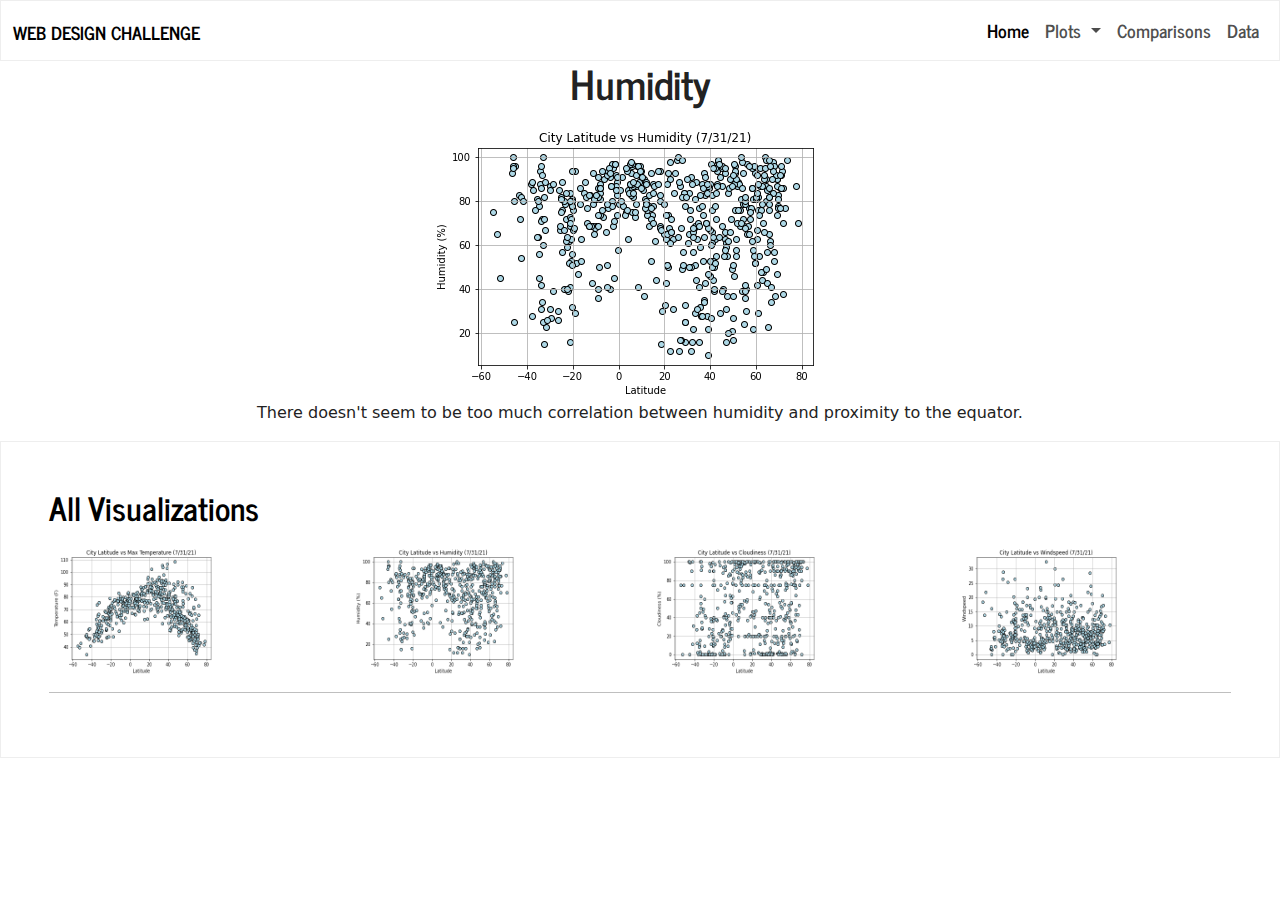
<file: humidity.html>
<!DOCTYPE html>
<html lang="en-us">

<head>

  <meta charset="UTF-8">
  <title>Web Design Challenge</title>

  <!-- Bootstrap-->
  <link href="https://cdn.jsdelivr.net/npm/bootstrap@5.0.2/dist/css/bootstrap.min.css" rel="stylesheet" integrity="sha384-EVSTQN3/azprG1Anm3QDgpJLIm9Nao0Yz1ztcQTwFspd3yD65VohhpuuCOmLASjC" crossorigin="anonymous">
  <script src="https://cdn.jsdelivr.net/npm/bootstrap@5.0.2/dist/js/bootstrap.bundle.min.js" integrity="sha384-MrcW6ZMFYlzcLA8Nl+NtUVF0sA7MsXsP1UyJoMp4YLEuNSfAP+JcXn/tWtIaxVXM" crossorigin="anonymous"></script>
  <link rel="stylesheet" href="hw.css">
</head>

<body>
  <!--Navigation Bar-->
  <nav class="navbar navbar-expand-lg navbar-light bg-light">
    <div class="container-fluid">
        <a class="navbar-brand" href="index.html">Web Design Challenge</a>
        <button class="navbar-toggler" type="button" data-bs-toggle="collapse" data-bs-target="#navbarSupportedContent" aria-controls="navbarSupportedContent" aria-expanded="false" aria-label="Toggle navigation">
            <span class="navbar-toggler-icon"></span>
        </button>
        <div class="collapse navbar-collapse" id="navbarSupportedContent">
            <ul class="navbar-nav ms-auto mb-2 mb-lg-0">
                <li class="nav-item">
                    <a class="nav-link active" aria-current="page" href="index.html">Home</a>
                </li>
                <li class="nav-item dropdown">
                    <a class="nav-link dropdown-toggle" href="#" id="navbarDropdown" role="button" data-bs-toggle="dropdown" aria-expanded="false"> Plots </a>
                    <ul class="dropdown-menu" aria-labelledby="navbarDropdown">
                        <li><a class="dropdown-item" href="temperature.html">Latitude vs. Temperature</a></li>
                        <li><a class="dropdown-item" href="humidity.html">Latitude vs. Humidity</a></li>
                        <li><a class="dropdown-item" href="cloudiness.html">Latitude vs. Cloudiness</a></li>
                        <li><a class="dropdown-item" href="windspeed.html">Latitude vs. Wind Speed</a></li>
                    </ul>
                </li>
                <li class="nav-item">
                    <a class="nav-link" href="comparisons.html">Comparisons</a>
                </li>
                <li class="nav-item">
                    <a class="nav-link" href="data.html">Data</a>
                </li>
            </ul>
        </div>
    </div>
</nav>

  <!--Humidity-->
  <div class="row">
    <div class="justify-content-center text-center">
    <h1>Humidity</h1>
     <img src="Imageshw/HumidityInWorldCities_hw.png" alt="Humidity vs. Max Temperature">
    <p>There doesn't seem to be too much correlation between humidity and proximity to the equator.</p>
</div>
</div>

    <!-- Visualization Navigation Section -->
 
    <div class="p-5 text-left bg-light">
        <h2 class="mb-3">All Visualizations</h2>
        <div class="row">
            <div class="col-lg-3">
                <a href="temperature.html">
                    <img src="Imageshw/TemperatureInWorldCities_hw.png"
                    alt = "Temperature vs. Latitude" height="135" width="180">
                </a>
            </div>
            <div class="col-lg-3">
                <a href="humidity.html">
                    <img src="Imageshw/HumidityInWorldCities_hw.png"
                    alt = "Humidity vs. Latitude" height="135" width="180">
                </a>
            </div>
            <div class="col-lg-3">
                <a href="cloudiness.html">
                    <img src="Imageshw/CloudsInWorldCities_hw.png"
                    alt = "Cloudiness vs. Latitude" height="135" width="180">
                </a>
            </div>
            <div class="col-lg-3">
                <a href="windspeed.html">
                    <img src="Imageshw/WindspeedInWorldCities_hw.png"
                    alt = "Wind Speed vs. Latitude" height="135" width="180">
                </a>
            </div>
  </div>
  <hr>
</div>

</body>

</html>
</file>
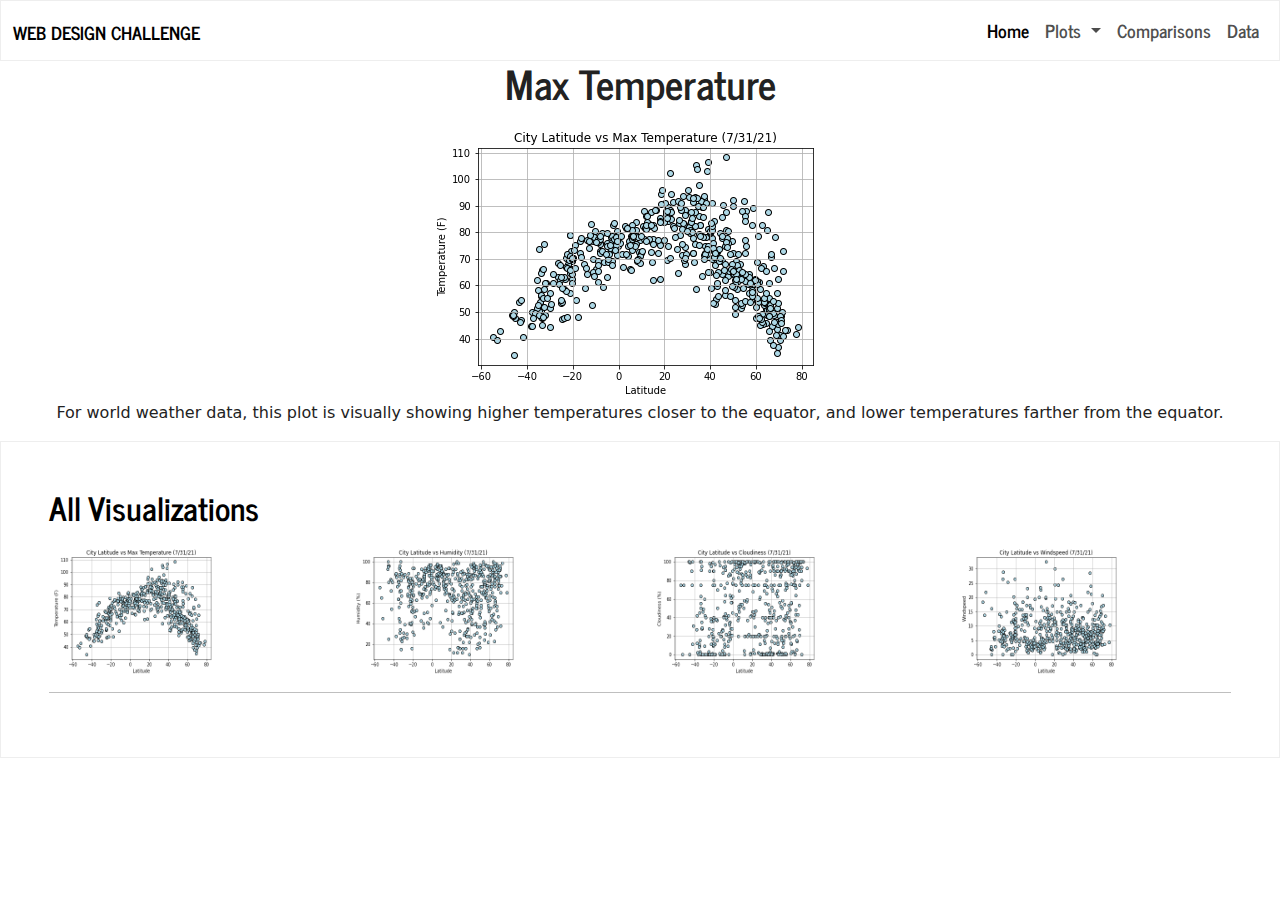
<file: temperature.html>
<!DOCTYPE html>
<html lang="en-us">

<head>

  <meta charset="UTF-8">
  <title>Web Design Challenge</title>

  <!-- Bootstrap-->
  <link href="https://cdn.jsdelivr.net/npm/bootstrap@5.0.2/dist/css/bootstrap.min.css" rel="stylesheet" integrity="sha384-EVSTQN3/azprG1Anm3QDgpJLIm9Nao0Yz1ztcQTwFspd3yD65VohhpuuCOmLASjC" crossorigin="anonymous">
  <script src="https://cdn.jsdelivr.net/npm/bootstrap@5.0.2/dist/js/bootstrap.bundle.min.js" integrity="sha384-MrcW6ZMFYlzcLA8Nl+NtUVF0sA7MsXsP1UyJoMp4YLEuNSfAP+JcXn/tWtIaxVXM" crossorigin="anonymous"></script>
  <link rel="stylesheet" href="hw.css">
</head>

<body>
  <!--Navigation Bar-->
  <nav class="navbar navbar-expand-lg navbar-light bg-light">
    <div class="container-fluid">
        <a class="navbar-brand" href="index.html">Web Design Challenge</a>
        <button class="navbar-toggler" type="button" data-bs-toggle="collapse" data-bs-target="#navbarSupportedContent" aria-controls="navbarSupportedContent" aria-expanded="false" aria-label="Toggle navigation">
            <span class="navbar-toggler-icon"></span>
        </button>
        <div class="collapse navbar-collapse" id="navbarSupportedContent">
            <ul class="navbar-nav ms-auto mb-2 mb-lg-0">
                <li class="nav-item">
                    <a class="nav-link active" aria-current="page" href="index.html">Home</a>
                </li>
                <li class="nav-item dropdown">
                    <a class="nav-link dropdown-toggle" href="#" id="navbarDropdown" role="button" data-bs-toggle="dropdown" aria-expanded="false"> Plots </a>
                    <ul class="dropdown-menu" aria-labelledby="navbarDropdown">
                        <li><a class="dropdown-item" href="temperature.html">Latitude vs. Temperature</a></li>
                        <li><a class="dropdown-item" href="humidity.html">Latitude vs. Humidity</a></li>
                        <li><a class="dropdown-item" href="cloudiness.html">Latitude vs. Cloudiness</a></li>
                        <li><a class="dropdown-item" href="windspeed.html">Latitude vs. Wind Speed</a></li>
                    </ul>
                </li>
                <li class="nav-item">
                    <a class="nav-link" href="comparisons.html">Comparisons</a>
                </li>
                <li class="nav-item">
                    <a class="nav-link" href="data.html">Data</a>
                </li>
            </ul>
        </div>
    </div>
</nav>

  <!--Temperature-->
  <div class="row">
    <div class="justify-content-center text-center">
    <h1>Max Temperature</h1>
     <img src="Imageshw/TemperatureInWorldCities_hw.png" alt="Latitude vs. Max Temperature">
    <p>For world weather data, this plot is visually showing higher temperatures closer to the equator, and lower temperatures farther from the equator.</p>
</div>
</div>

    <!-- Visualization Navigation Section -->
 
    <div class="p-5 text-left bg-light">
        <h2 class="mb-3">All Visualizations</h2>
        <div class="row">
            <div class="col-lg-3">
                <a href="temperature.html">
                    <img src="Imageshw/TemperatureInWorldCities_hw.png"
                    alt = "Temperature vs. Latitude" height="135" width="180">
                </a>
            </div>
            <div class="col-lg-3">
                <a href="humidity.html">
                    <img src="Imageshw/HumidityInWorldCities_hw.png"
                    alt = "Humidity vs. Latitude" height="135" width="180">
                </a>
            </div>
            <div class="col-lg-3">
                <a href="cloudiness.html">
                    <img src="Imageshw/CloudsInWorldCities_hw.png"
                    alt = "Cloudiness vs. Latitude" height="135" width="180">
                </a>
            </div>
            <div class="col-lg-3">
                <a href="windspeed.html">
                    <img src="Imageshw/WindspeedInWorldCities_hw.png"
                    alt = "Wind Speed vs. Latitude" height="135" width="180">
                </a>
            </div>
  </div>
  <hr>
</div>

</body>

</html>
</file>
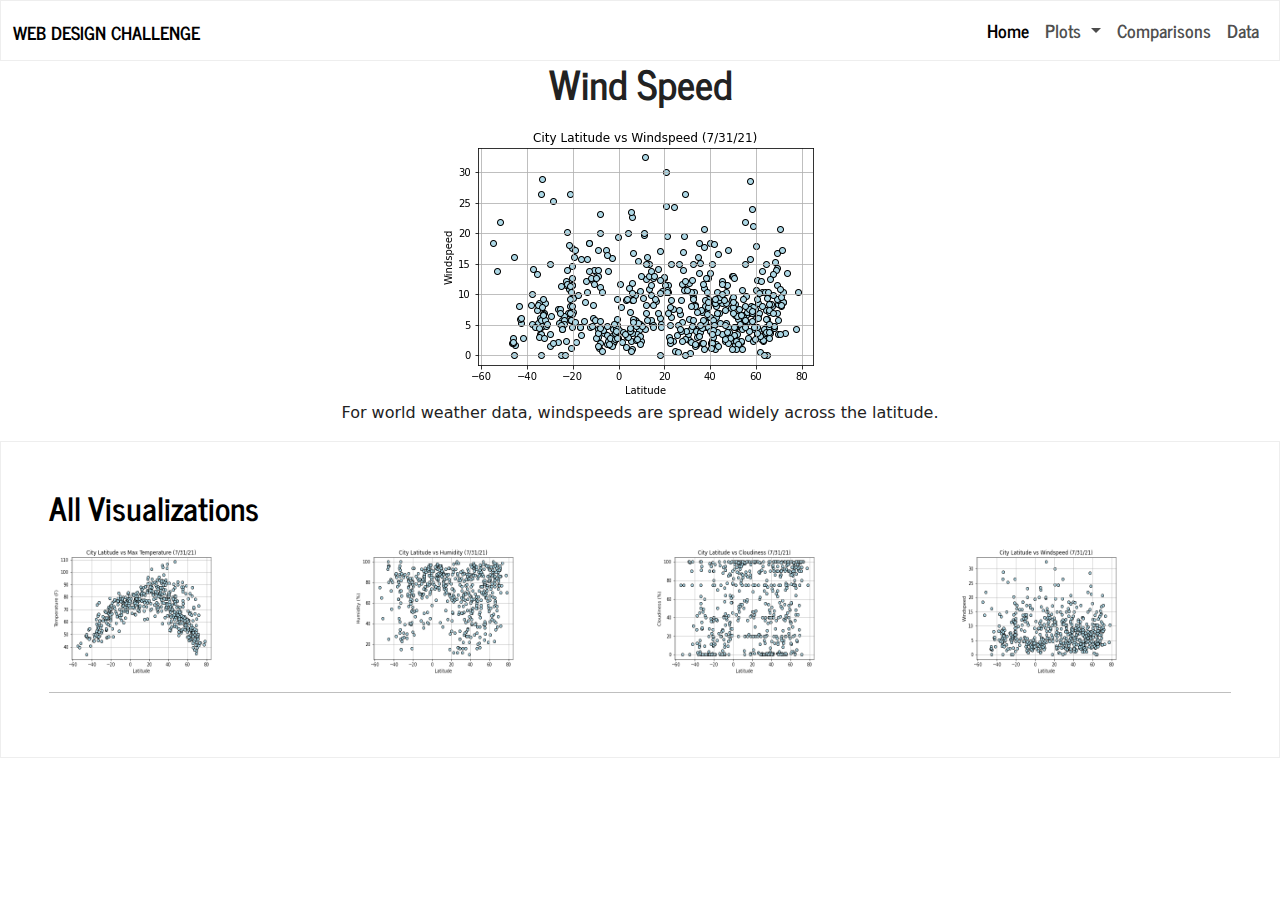
<file: windspeed.html>
<!DOCTYPE html>
<html lang="en-us">

<head>

  <meta charset="UTF-8">
  <title>Web Design Challenge</title>

  <!-- Bootstrap-->
  <link href="https://cdn.jsdelivr.net/npm/bootstrap@5.0.2/dist/css/bootstrap.min.css" rel="stylesheet" integrity="sha384-EVSTQN3/azprG1Anm3QDgpJLIm9Nao0Yz1ztcQTwFspd3yD65VohhpuuCOmLASjC" crossorigin="anonymous">
  <script src="https://cdn.jsdelivr.net/npm/bootstrap@5.0.2/dist/js/bootstrap.bundle.min.js" integrity="sha384-MrcW6ZMFYlzcLA8Nl+NtUVF0sA7MsXsP1UyJoMp4YLEuNSfAP+JcXn/tWtIaxVXM" crossorigin="anonymous"></script>
  <link rel="stylesheet" href="hw.css">
</head>

<body>
  <!--Navigation Bar-->
  <nav class="navbar navbar-expand-lg navbar-light bg-light">
    <div class="container-fluid">
        <a class="navbar-brand" href="index.html">Web Design Challenge</a>
        <button class="navbar-toggler" type="button" data-bs-toggle="collapse" data-bs-target="#navbarSupportedContent" aria-controls="navbarSupportedContent" aria-expanded="false" aria-label="Toggle navigation">
            <span class="navbar-toggler-icon"></span>
        </button>
        <div class="collapse navbar-collapse" id="navbarSupportedContent">
            <ul class="navbar-nav ms-auto mb-2 mb-lg-0">
                <li class="nav-item">
                    <a class="nav-link active" aria-current="page" href="index.html">Home</a>
                </li>
                <li class="nav-item dropdown">
                    <a class="nav-link dropdown-toggle" href="#" id="navbarDropdown" role="button" data-bs-toggle="dropdown" aria-expanded="false"> Plots </a>
                    <ul class="dropdown-menu" aria-labelledby="navbarDropdown">
                        <li><a class="dropdown-item" href="temperature.html">Latitude vs. Temperature</a></li>
                        <li><a class="dropdown-item" href="humidity.html">Latitude vs. Humidity</a></li>
                        <li><a class="dropdown-item" href="cloudiness.html">Latitude vs. Cloudiness</a></li>
                        <li><a class="dropdown-item" href="windspeed.html">Latitude vs. Wind Speed</a></li>
                    </ul>
                </li>
                <li class="nav-item">
                    <a class="nav-link" href="comparisons.html">Comparisons</a>
                </li>
                <li class="nav-item">
                    <a class="nav-link" href="data.html">Data</a>
                </li>
            </ul>
        </div>
    </div>
</nav>

  <!--Windspeed-->
  <div class="row">
    <div class="justify-content-center text-center">
    <h1>Wind Speed</h1>
     <img src="Imageshw/WindspeedInWorldCities_hw.png" alt="Wind Speed vs. Max Temperature">
    <p>For world weather data, windspeeds are spread widely across the latitude.</p>
</div>
</div>

    <!-- Visualization Navigation Section -->
 
    <div class="p-5 text-left bg-light">
        <h2 class="mb-3">All Visualizations</h2>
        <div class="row">
            <div class="col-lg-3">
                <a href="temperature.html">
                    <img src="Imageshw/TemperatureInWorldCities_hw.png"
                    alt = "Temperature vs. Latitude" height="135" width="180">
                </a>
            </div>
            <div class="col-lg-3">
                <a href="humidity.html">
                    <img src="Imageshw/HumidityInWorldCities_hw.png"
                    alt = "Humidity vs. Latitude" height="135" width="180">
                </a>
            </div>
            <div class="col-lg-3">
                <a href="cloudiness.html">
                    <img src="Imageshw/CloudsInWorldCities_hw.png"
                    alt = "Cloudiness vs. Latitude" height="135" width="180">
                </a>
            </div>
            <div class="col-lg-3">
                <a href="windspeed.html">
                    <img src="Imageshw/WindspeedInWorldCities_hw.png"
                    alt = "Wind Speed vs. Latitude" height="135" width="180">
                </a>
            </div>
  </div>
  <hr>
</div>

</body>

</html>
</file>
